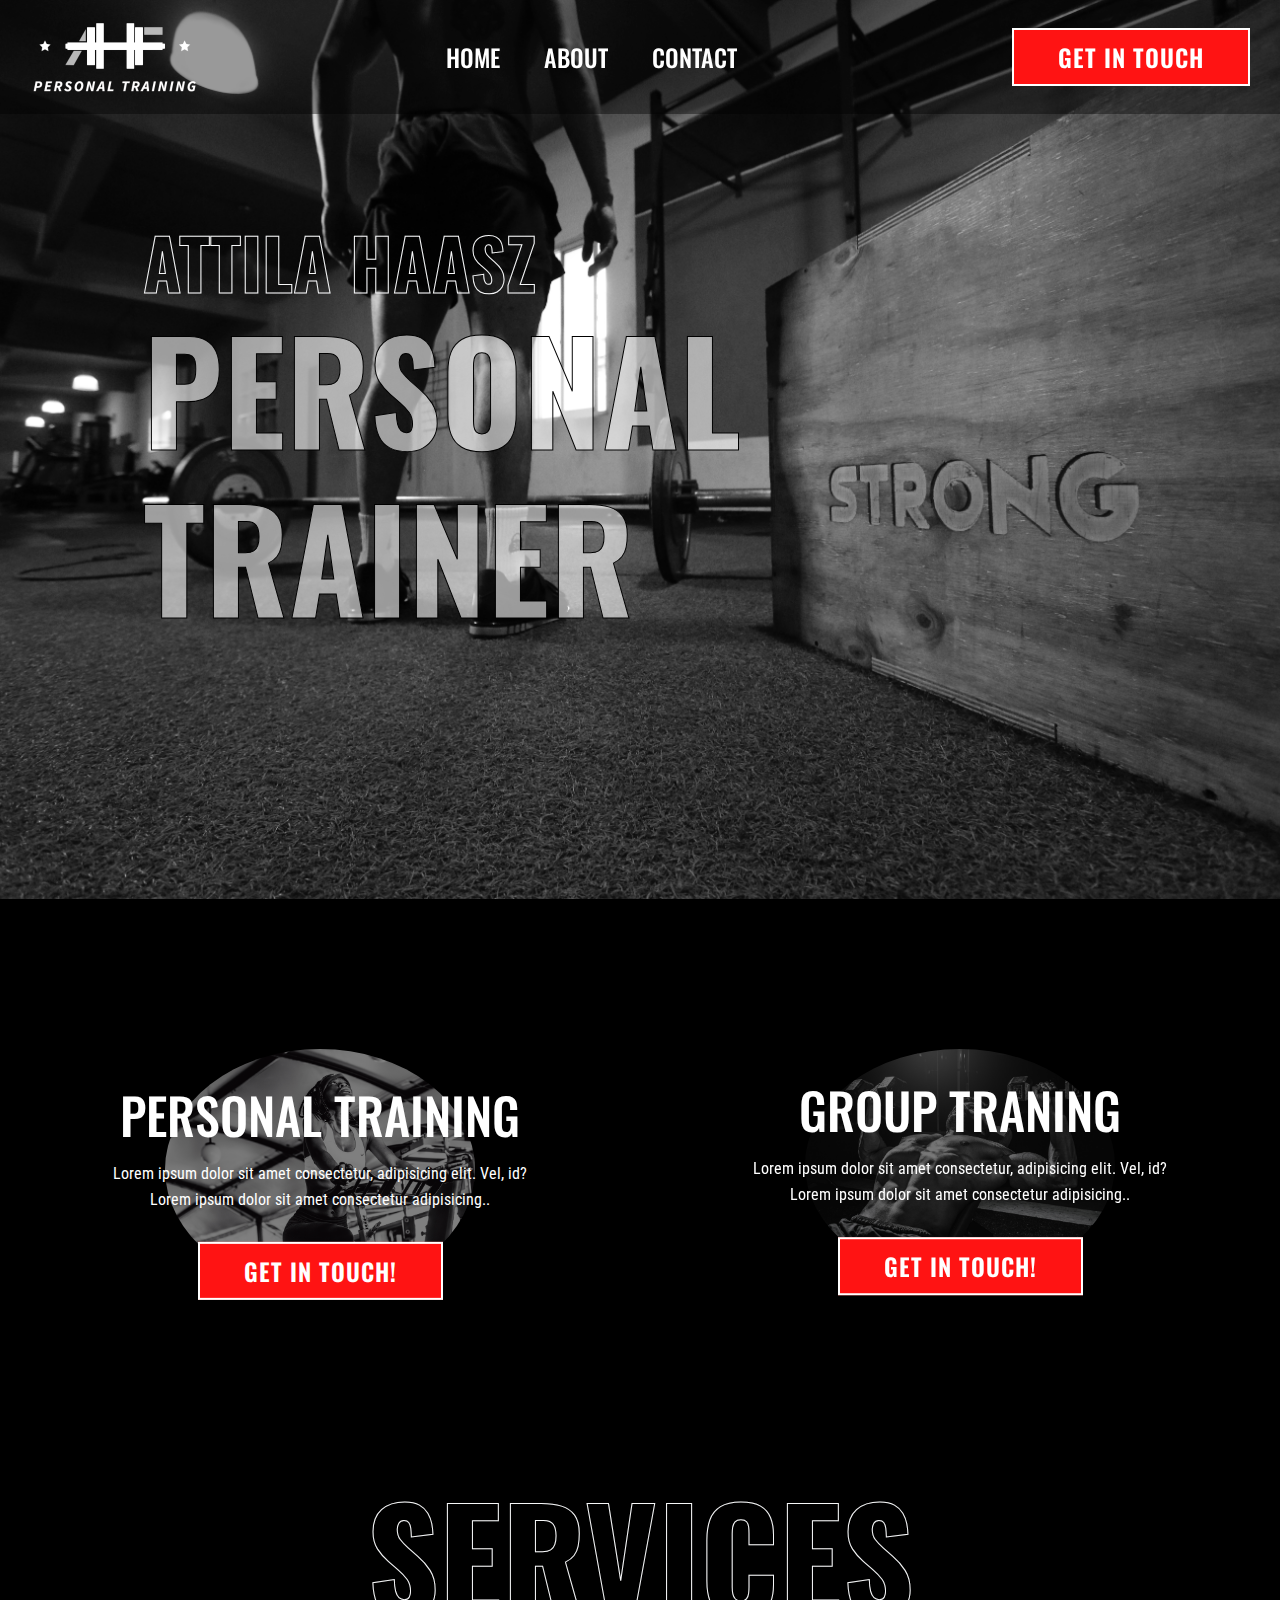
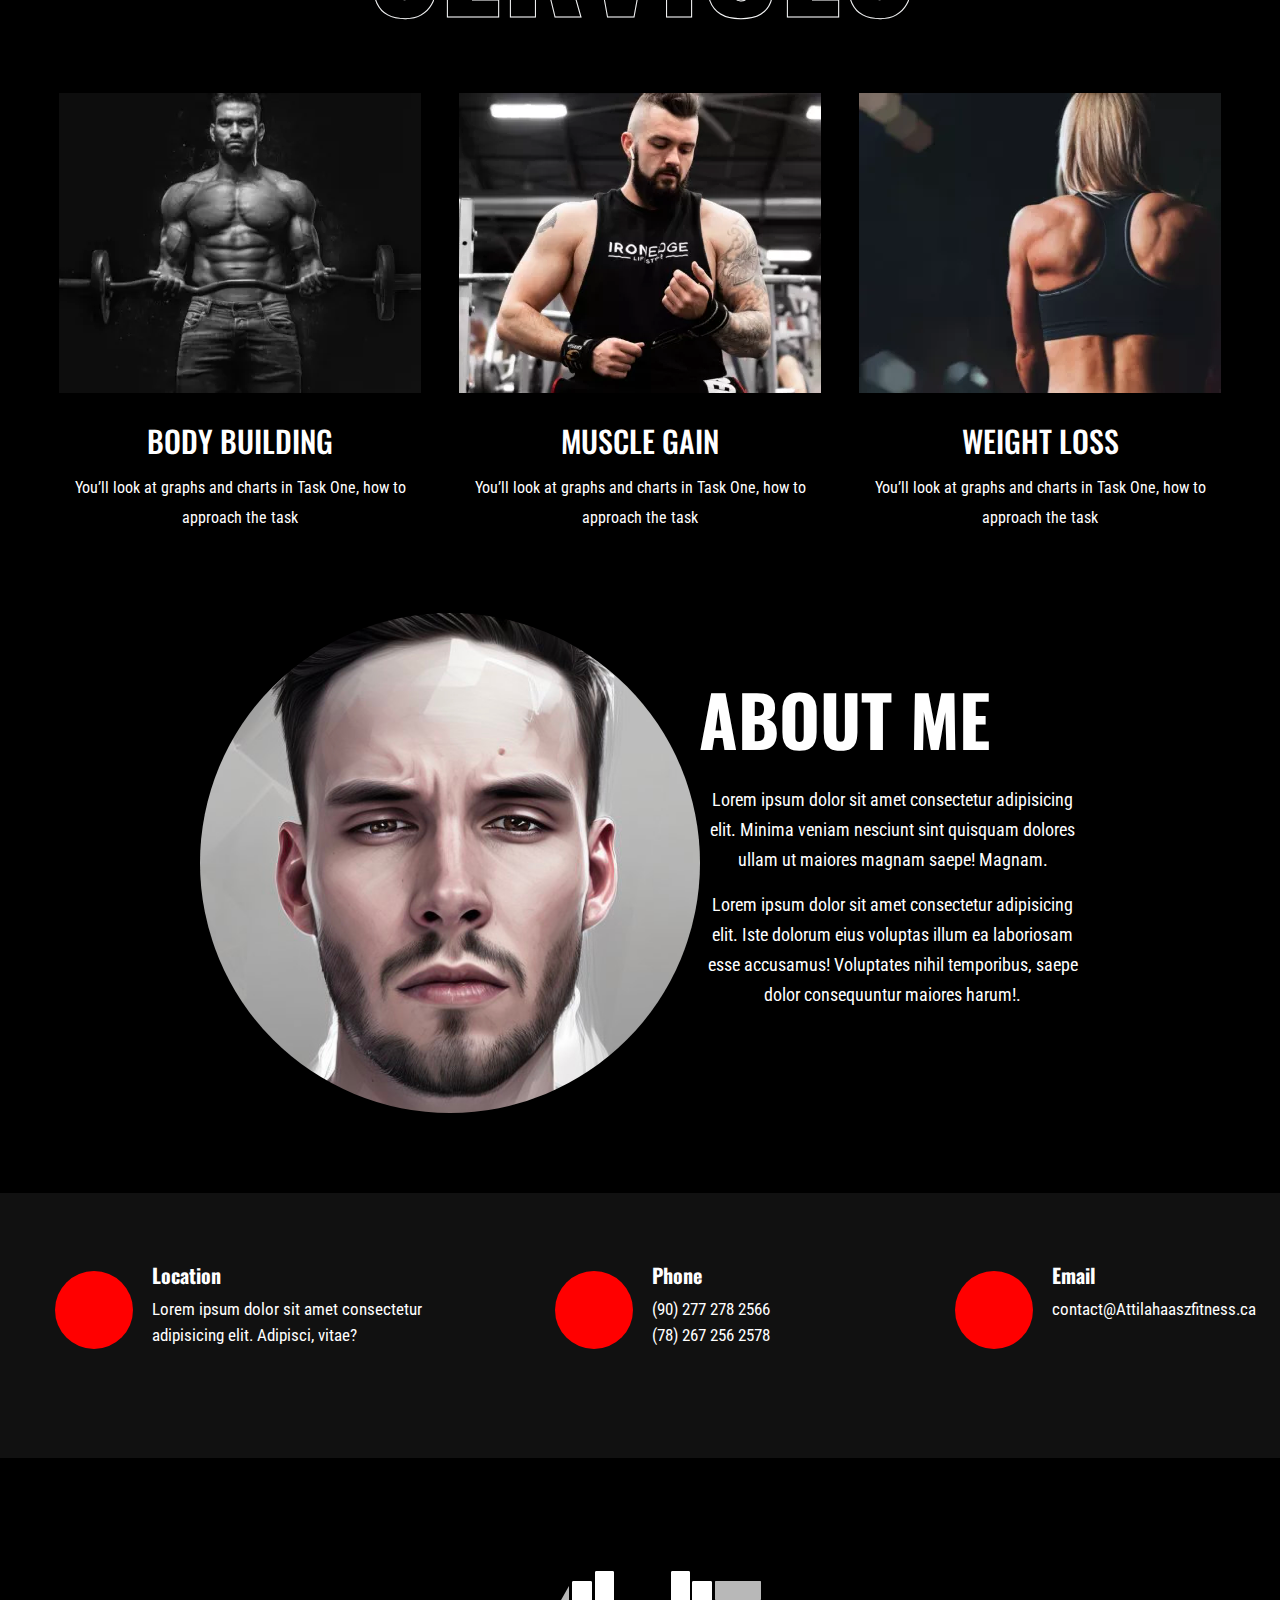
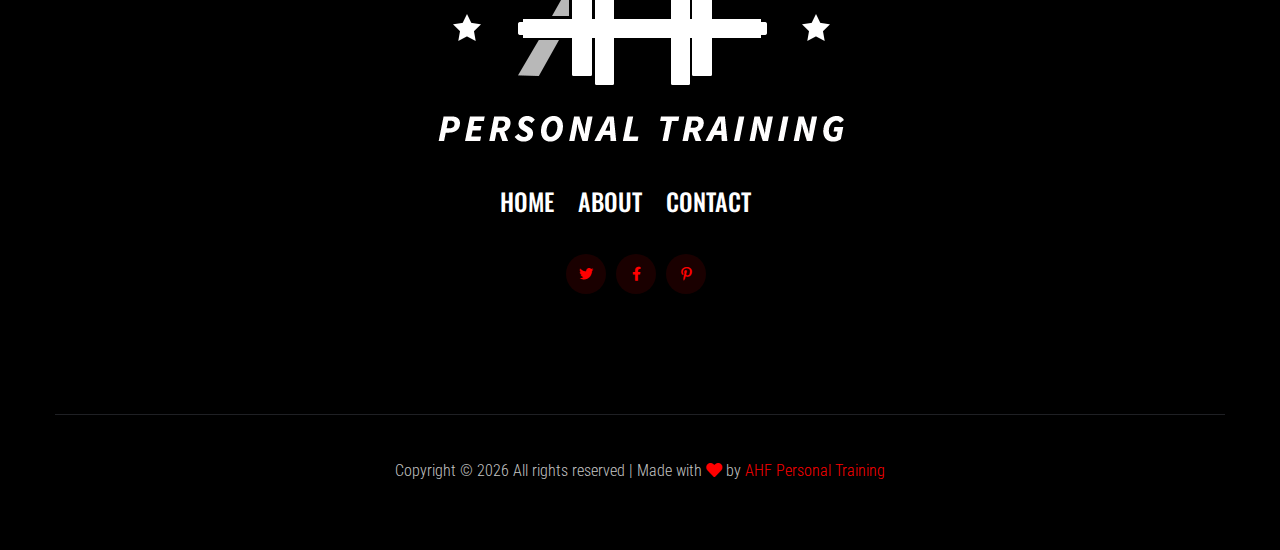
<file: index.html>
<!DOCTYPE html>
<html
  class="js sizes customelements history pointerevents postmessage webgl websockets cssanimations csscolumns csscolumns-width csscolumns-span csscolumns-fill csscolumns-gap csscolumns-rule csscolumns-rulecolor csscolumns-rulestyle csscolumns-rulewidth csscolumns-breakbefore csscolumns-breakafter csscolumns-breakinside flexbox picture srcset webworkers"
  lang="zxx"
>
  <head>
    <meta http-equiv="Content-Type" content="text/html; charset=UTF-8" />

    <meta http-equiv="x-ua-compatible" content="ie=edge" />
    <title>AHF Personal Training</title>
    <meta name="description" content="" />
    <meta name="viewport" content="width=device-width, initial-scale=1" />
    <link rel="apple-touch-icon" sizes="180x180" href="/apple-touch-icon.png" />
    <link rel="icon" type="image/png" sizes="32x32" href="/favicon-32x32.png" />
    <link rel="icon" type="image/png" sizes="16x16" href="/favicon-16x16.png" />
    <link rel="manifest" href="/site.webmanifest" />
    <link rel="mask-icon" href="/safari-pinned-tab.svg" color="#5bbad5" />
    <meta name="msapplication-TileColor" content="#da532c" />
    <meta name="theme-color" content="#ffffff" />

    <link rel="stylesheet" href="./assets/css/bootstrap.min.css" />
    <link rel="stylesheet" href="./assets/css/owl.carousel.min.css" />
    <!-- <link rel="stylesheet" href="./assets/css/slicknav2.css" /> -->
    <link rel="stylesheet" href="./assets/css/flaticon.css" />
    <link rel="stylesheet" href="./assets/css/gijgo.css" />
    <link rel="stylesheet" href="./assets/css/animate.min.css" />
    <link rel="stylesheet" href="./assets/css/animated-headline.css" />
    <link rel="stylesheet" href="./assets/css/magnific-popup.css" />
    <link rel="stylesheet" href="./assets/css/fontawesome-all.min.css" />
    <link rel="stylesheet" href="./assets/css/themify-icons.css" />
    <link rel="stylesheet" href="./assets/css/slick.css" />
    <link rel="stylesheet" href="./assets/css/nice-select.css" />
    <link rel="stylesheet" href="./assets/css/style.css" />
    <!-- <script type="text/javascript" async="" src="./assets/css/analytics.js"
        nonce="0c81c5de-d419-4f38-97a7-7409aaffac43"></script>
    <script defer="" referrerpolicy="origin" src="./assets/css/s.js"></script>
    <script
        nonce="0c81c5de-d419-4f38-97a7-7409aaffac43">(function (w, d) { !function (f, g, h, i) { f[h] = f[h] || {}; f[h].executed = []; f.zaraz = { deferred: [], listeners: [] }; f.zaraz.q = []; f.zaraz._f = function (j) { return function () { var k = Array.prototype.slice.call(arguments); f.zaraz.q.push({ m: j, a: k }) } }; for (const l of ["track", "set", "debug"]) f.zaraz[l] = f.zaraz._f(l); f.zaraz.init = () => { var m = g.getElementsByTagName(i)[0], n = g.createElement(i), o = g.getElementsByTagName("title")[0]; o && (f[h].t = g.getElementsByTagName("title")[0].text); f[h].x = Math.random(); f[h].w = f.screen.width; f[h].h = f.screen.height; f[h].j = f.innerHeight; f[h].e = f.innerWidth; f[h].l = f.location.href; f[h].r = g.referrer; f[h].k = f.screen.colorDepth; f[h].n = g.characterSet; f[h].o = (new Date).getTimezoneOffset(); if (f.dataLayer) for (const s of Object.entries(Object.entries(dataLayer).reduce(((t, u) => ({ ...t[1], ...u[1] }))))) zaraz.set(s[0], s[1], { scope: "page" }); f[h].q = []; for (; f.zaraz.q.length;) { const v = f.zaraz.q.shift(); f[h].q.push(v) } n.defer = !0; for (const w of [localStorage, sessionStorage]) Object.keys(w || {}).filter((y => y.startsWith("_zaraz_"))).forEach((x => { try { f[h]["z_" + x.slice(7)] = JSON.parse(w.getItem(x)) } catch { f[h]["z_" + x.slice(7)] = w.getItem(x) } })); n.referrerPolicy = "origin"; n.src = "/cdn-cgi/zaraz/s.js?z=" + btoa(encodeURIComponent(JSON.stringify(f[h]))); m.parentNode.insertBefore(n, m) };["complete", "interactive"].includes(g.readyState) ? zaraz.init() : f.addEventListener("DOMContentLoaded", zaraz.init) }(w, d, "zarazData", "script"); })(window, document);</script> -->
    <style data-react-helmet="true">
      @font-face {
        font-family: "Open Sans";
        src: local("Open Sans Italic"), local("OpenSans-Italic"),
          url("chrome-extension://jcggkkmhpnjfdkbdopniflkghfkgoalo/fonts/OpenSans-Italic.woff2")
            format("woff2"),
          url("chrome-extension://jcggkkmhpnjfdkbdopniflkghfkgoalo/fonts/OpenSans-Italic.woff")
            format("woff");
        font-weight: 400;
        font-style: italic;
        font-display: swap;
      }

      @font-face {
        font-family: "Open Sans";
        src: local("Open Sans Regular"), local("OpenSans-Regular"),
          url("chrome-extension://jcggkkmhpnjfdkbdopniflkghfkgoalo/fonts/OpenSans-Regular.woff2")
            format("woff2"),
          url("chrome-extension://jcggkkmhpnjfdkbdopniflkghfkgoalo/fonts/OpenSans-Regular.woff")
            format("woff");
        font-weight: 400;
        font-style: normal;
        font-display: swap;
      }

      @font-face {
        font-family: "Open Sans";
        src: local("Open Sans SemiBold Italic"),
          local("OpenSans-SemiBoldItalic"),
          url("chrome-extension://jcggkkmhpnjfdkbdopniflkghfkgoalo/fonts/OpenSans-SemiBoldItalic.woff2")
            format("woff2"),
          url("chrome-extension://jcggkkmhpnjfdkbdopniflkghfkgoalo/fonts/OpenSans-SemiBoldItalic.woff")
            format("woff");
        font-weight: 600;
        font-style: italic;
        font-display: swap;
      }

      @font-face {
        font-family: "Open Sans";
        src: local("Open Sans SemiBold"), local("OpenSans-SemiBold"),
          url("chrome-extension://jcggkkmhpnjfdkbdopniflkghfkgoalo/fonts/OpenSans-SemiBold.woff2")
            format("woff2"),
          url("chrome-extension://jcggkkmhpnjfdkbdopniflkghfkgoalo/fonts/OpenSans-SemiBold.woff")
            format("woff");
        font-weight: 600;
        font-style: normal;
        font-display: swap;
      }
    </style>
  </head>

  <body class="black-bg" style="overflow: visible">
    <header>
      <div class="header-area header-transparent">
        <div class="main-header header-sticky">
          <div class="container-fluid">
            <div
              class="menu-wrapper d-flex align-items-center justify-content-between"
            >
              <div class="logo">
                <a href="./index.html"
                  ><img
                    src="./assets/images/AHF-Logos/AHF logo 1 white-3.png"
                    alt=""
                /></a>
              </div>

              <div class="mobile-menu-toggle d-lg-none">
                <div class="menu-toggle">
                  <span>Menu</span>
                </div>
                <!-- <span class="menu-toggle"></span> -->
              </div>

              <div class="main-menu f-right d-none d-lg-block">
                <nav>
                  <ul id="navigation">
                    <li><a href="./index.html">Home</a></li>
                    <li><a href="./about.html">About</a></li>
                    <li><a href="./contact.html">Contact</a></li>
                  </ul>
                </nav>
              </div>

              <div class="header-btns d-none d-lg-block f-right">
                <a href="./contact.html" class="btn">Get in touch</a>
              </div>
            </div>
          </div>
        </div>

        <div class="mobile-menu-dropdown d-lg-none">
          <nav>
            <ul id="mobile-navigation">
              <li><a href="./index.html">Home</a></li>
              <li><a href="./about.html">About</a></li>
              <li><a href="./contact.html">Contact</a></li>
            </ul>
          </nav>
        </div>
      </div>
    </header>
    <main>
      <div class="slider-area position-relative">
        <div class="slider-active slick-initialized slick-slider">
          <div class="slick-list draggable">
            <div class="slick-track" style="opacity: 1; width: 1456px">
              <div
                class="single-slider slider-height d-flex align-items-center slick-slide slick-current slick-active"
                data-slick-index="0"
                aria-hidden="false"
                tabindex="0"
                style="
                  width: 1456px;
                  position: relative;
                  left: 0px;
                  top: 0px;
                  z-index: 999;
                  opacity: 1;
                "
              >
                <div class="container">
                  <div class="row">
                    <div class="col-xl-9 col-lg-9 col-md-10">
                      <div class="hero__caption">
                        <span
                          data-animation="fadeInLeft"
                          data-delay="0.1s"
                          class=""
                          style="animation-delay: 0.1s"
                          >Attila Haasz</span
                        >
                        <h1
                          data-animation="fadeInLeft"
                          data-delay="0.4s"
                          class=""
                          style="animation-delay: 0.4s"
                        >
                          Personal Trainer
                        </h1>
                      </div>
                    </div>
                  </div>
                </div>
              </div>
            </div>
          </div>
        </div>
      </div>

      <section class="traning-categories black-bg">
        <div class="container-fluid">
          <div class="row">
            <div class="col-xl-6 col-lg-6">
              <div
                class="single-topic text-center mb-30 fadeInUp"
                data-wow-duration="4s"
                data-wow-delay=".5s"
                style="
                  visibility: visible;
                  animation-duration: 2s;
                  animation-delay: 0.2s;
                  animation-name: fadeInUp;
                "
              >
                <div class="topic-img">
                  <img src="./assets/images/AHF-services/cat3.jpg" alt="" />
                  <div class="topic-content-box">
                    <div class="topic-content">
                      <h3>Personal training</h3>
                      <p>
                        Lorem ipsum dolor sit amet consectetur, adipisicing
                        elit. Vel, id? <br />
                        Lorem ipsum dolor sit amet consectetur adipisicing..
                      </p>
                      <a href="./contact.html" class="btn">Get in touch!</a>
                    </div>
                  </div>
                </div>
              </div>
            </div>
            <div class="col-xl-6 col-lg-6">
              <div
                class="single-topic text-center mb-30 fadeInUp"
                data-wow-duration="1s"
                data-wow-delay=".2s"
                style="
                  visibility: visible;
                  animation-duration: 2s;
                  animation-delay: 0.4s;
                  animation-name: fadeInUp;
                "
              >
                <div class="topic-img">
                  <img src="./assets/images/AHF-services/cat8.jpg" alt="" />
                  <div class="topic-content-box">
                    <div class="topic-content">
                      <h3>Group traning</h3>
                      <p>
                        Lorem ipsum dolor sit amet consectetur, adipisicing
                        elit. Vel, id? <br />
                        Lorem ipsum dolor sit amet consectetur adipisicing..
                      </p>
                      <a href="./contact.html" class="btn">Get in touch!</a>
                    </div>
                  </div>
                </div>
              </div>
            </div>
          </div>
        </div>
      </section>

      <section class="team-area fix">
        <div class="container">
          <div class="row">
            <div class="col-xl-12">
              <div
                class="section-tittle text-center mb-55 wow fadeInUp"
                data-wow-duration="1s"
                data-wow-delay=".2s"
                style="
                  visibility: visible;
                  animation-duration: 1s;
                  animation-delay: 0.2s;
                  animation-name: fadeInUp;
                "
              >
                <h2>Services</h2>
              </div>
            </div>
          </div>
          <div class="row">
            <div class="col-lg-4 col-md-6">
              <div
                class="single-cat text-center mb-30 wow fadeInUp"
                data-wow-duration="1s"
                data-wow-delay=".2s"
                style="
                  visibility: visible;
                  animation-duration: 1s;
                  animation-delay: 0.3s;
                  animation-name: fadeInUp;
                "
              >
                <div class="cat-icon">
                  <img src="./assets/images/AHF-services/team1.png" alt="" />
                </div>
                <div class="cat-cap">
                  <h5>
                    <a href="#">Body Building</a>
                  </h5>
                  <p>
                    You’ll look at graphs and charts in Task One, how to
                    approach the task
                  </p>
                </div>
              </div>
            </div>
            <div class="col-lg-4 col-md-6">
              <div
                class="single-cat text-center mb-30 wow fadeInUp"
                data-wow-duration="1s"
                data-wow-delay=".4s"
                style="
                  visibility: visible;
                  animation-duration: 1s;
                  animation-delay: 0.5s;
                  animation-name: fadeInUp;
                "
              >
                <div class="cat-icon">
                  <img src="./assets/images/AHF-services/team2.png" alt="" />
                </div>
                <div class="cat-cap">
                  <h5><a href="#">Muscle Gain</a></h5>
                  <p>
                    You’ll look at graphs and charts in Task One, how to
                    approach the task
                  </p>
                </div>
              </div>
            </div>
            <div class="col-lg-4 col-md-6">
              <div
                class="single-cat text-center mb-30 wow fadeInUp"
                data-wow-duration="1s"
                data-wow-delay=".6s"
                style="
                  visibility: visible;
                  animation-duration: 1s;
                  animation-delay: 0.7s;
                  animation-name: fadeInUp;
                "
              >
                <div class="cat-icon">
                  <img src="./assets/images/AHF-services/team3.png" alt="" />
                </div>
                <div class="cat-cap">
                  <h5><a href="#">Weight Loss</a></h5>
                  <p>
                    You’ll look at graphs and charts in Task One, how to
                    approach the task
                  </p>
                </div>
              </div>
            </div>
          </div>
        </div>
      </section>

      <section class="about-area2 fix pb-padding pt-50 pb-80">
        <div class="support-wrapper align-items-center">
          <div class="right-content2">
            <div
              class="right-img wow fadeInLeft"
              data-wow-duration="1s"
              data-wow-delay=".1s"
              style="
                visibility: visible;
                animation-duration: 1s;
                animation-delay: 0.1s;
                animation-name: fadeInLeft;
              "
            >
              <img src="./assets/images/AHF-profile/attila 2.jpeg" alt="" />
            </div>
          </div>
          <div class="left-content2">
            <div
              class="section-tittle2 mb-20 wow fadeInRight"
              data-wow-duration="1s"
              data-wow-delay=".3s"
              style="
                visibility: visible;
                animation-duration: 1s;
                animation-delay: 0.3s;
                animation-name: fadeInRight;
              "
            >
              <div class="front-text">
                <h2 class="">About Me</h2>
                <p>
                  Lorem ipsum dolor sit amet consectetur adipisicing elit.
                  Minima veniam nesciunt sint quisquam dolores ullam ut maiores
                  magnam saepe! Magnam.
                </p>
                <p class="mb-40">
                  Lorem ipsum dolor sit amet consectetur adipisicing elit. Iste
                  dolorum eius voluptas illum ea laboriosam esse accusamus!
                  Voluptates nihil temporibus, saepe dolor consequuntur maiores
                  harum!.
                </p>
              </div>
            </div>
          </div>
        </div>
      </section>

      <section class="services-area">
        <div class="container">
          <div class="row justify-content-between">
            <div class="col-xl-4 col-lg-4 col-md-6 col-sm-8">
              <div
                class="single-services mb-40 wow fadeInUp"
                data-wow-duration="1s"
                data-wow-delay=".1s"
                style="
                  visibility: visible;
                  animation-duration: 1s;
                  animation-delay: 0.1s;
                  animation-name: none;
                "
              >
                <div id="back-top" style="display: none">
                  <a title="Go to Top" href="./index.html#">
                    <i class="fas fa-level-up-alt"></i
                  ></a>
                </div>
                <div class="features-icon">
                  <img src="./assets/images/AHF-svg/icon2.svg" alt="" />
                  <!-- <i class="fas fa-5x fa-location-arrow"></i> -->
                </div>
                <div class="features-caption">
                  <h3>Location</h3>
                  <p>
                    Lorem ipsum dolor sit amet consectetur adipisicing elit.
                    Adipisci, vitae?
                  </p>
                </div>
              </div>
            </div>
            <div class="col-xl-3 col-lg-4 col-md-6 col-sm-8">
              <div
                class="single-services mb-40 wow fadeInUp"
                data-wow-duration="1s"
                data-wow-delay=".2s"
                style="
                  visibility: visible;
                  animation-duration: 1s;
                  animation-delay: 0.2s;
                  animation-name: none;
                "
              >
                <div class="features-icon">
                  <img src="./assets/images/AHF-svg/icon2.svg" alt="" />
                </div>
                <div class="features-caption">
                  <h3>Phone</h3>
                  <p>(90) 277 278 2566</p>
                  <p>(78) 267 256 2578</p>
                </div>
              </div>
            </div>
            <div class="col-xl-3 col-lg-4 col-md-6 col-sm-8">
              <div
                class="single-services mb-40 wow fadeInUp"
                data-wow-duration="2s"
                data-wow-delay=".4s"
                style="
                  visibility: visible;
                  animation-duration: 2s;
                  animation-delay: 0.4s;
                  animation-name: none;
                "
              >
                <div class="features-icon">
                  <img src="./assets/images/AHF-svg/icon3.svg" alt="" />
                </div>
                <div class="features-caption">
                  <h3>Email</h3>
                  <p>contact@Attilahaaszfitness.ca</p>
                </div>
              </div>
            </div>
          </div>
        </div>
      </section>
    </main>

    <footer>
      <div class="footer-area black-bg">
        <div class="container">
          <div class="footer-top footer-padding">
            <div class="row">
              <div class="col-xl-12">
                <div class="single-footer-caption mb-50 text-center">
                  <div
                    class="footer-logo wow fadeInUp"
                    data-wow-duration="1s"
                    data-wow-delay=".2s"
                    style="
                      visibility: visible;
                      animation-duration: 1s;
                      animation-delay: 0.2s;
                      animation-name: fadeInUp;
                    "
                  >
                    <a href="./index.html"
                      ><img
                        src="./assets/images/AHF-Logos/AHF logo 1 white.png"
                        alt=""
                    /></a>
                  </div>

                  <div
                    class="header-area main-header2 wow fadeInUp"
                    data-wow-duration="2s"
                    data-wow-delay=".4s"
                    style="
                      visibility: visible;
                      animation-duration: 2s;
                      animation-delay: 0.4s;
                      animation-name: fadeInUp;
                    "
                  >
                    <div class="main-header main-header2">
                      <div class="menu-wrapper menu-wrapper2">
                        <div class="main-menu main-menu2 text-center">
                          <nav>
                            <ul>
                              <li><a href="./index.html">Home</a></li>
                              <li><a href="./about.html">About</a></li>
                              <li><a href="./contact.html">Contact</a></li>
                            </ul>
                          </nav>
                        </div>
                      </div>
                    </div>
                  </div>

                  <div
                    class="footer-social mt-30 wow fadeInUp"
                    data-wow-duration="3s"
                    data-wow-delay=".8s"
                    style="
                      visibility: visible;
                      animation-duration: 3s;
                      animation-delay: 0.8s;
                      animation-name: fadeInUp;
                    "
                  >
                    <a href="#"><i class="fab fa-twitter"></i></a>
                    <a href="#"><i class="fab fa-facebook-f"></i></a>
                    <a href="#"><i class="fab fa-pinterest-p"></i></a>
                  </div>
                </div>
              </div>
            </div>
          </div>

          <div class="footer-bottom">
            <div class="row d-flex align-items-center">
              <div class="col-lg-12">
                <div class="footer-copy-right text-center">
                  <p>
                    Copyright ©
                    <script>
                      document.write(new Date().getFullYear());
                    </script>
                    All rights reserved | Made with
                    <i class="fa fa-heart" aria-hidden="true"></i> by
                    <a target="_blank">AHF Personal Training</a>
                  </p>
                </div>
              </div>
            </div>
          </div>
        </div>
      </div>
    </footer>

    <div id="back-top" style="display: none">
      <a title="Go to Top" href="./index.html#">
        <i class="fas fa-level-up-alt"></i
      ></a>
    </div>

    <script src="./assets/js/modernizr-3.5.0.min.js"></script>
    <script src="./assets/js/jquery-1.12.4.min.js"></script>
    <script src="./assets/js/popper.min.js"></script>
    <script src="./assets/js/bootstrap.min.js"></script>
    <!-- <script src="./assets/js/jquery.slicknav.min.js"></script> -->
    <script src="./assets/js/owl.carousel.min.js"></script>
    <!-- <script src="./assets/js/slick.min.js"></script> -->
    <script src="./assets/js/wow.min.js"></script>
    <script src="./assets/js/animated.headline.js"></script>
    <script src="./assets/js/jquery.magnific-popup.js"></script>
    <script src="./assets/js/gijgo.min.js"></script>
    <script src="./assets/js/jquery.nice-select.min.js"></script>
    <script src="./assets/js/jquery.sticky.js"></script>
    <script src="./assets/js/jquery.counterup.min.js"></script>
    <script src="./assets/js/waypoints.min.js"></script>
    <script src="./assets/js/jquery.countdown.min.js"></script>
    <script src="./assets/js/hover-direction-snake.min.js"></script>
    <script src="./assets/js/contact.js"></script>
    <script src="./assets/js/jquery.form.js"></script>
    <script src="./assets/js/jquery.validate.min.js"></script>
    <script src="./assets/js/mail-script.js"></script>
    <script src="./assets/js/jquery.ajaxchimp.min.js"></script>
    <script src="./assets/js/plugins.js"></script>
    <script src="./assets/js/main.js"></script>
    <script async="" src="./assets/js/js"></script>

    <!-- <script>
        window.dataLayer = window.dataLayer || [];
        function gtag() { dataLayer.push(arguments); }
        gtag('js', new Date());

        gtag('config', 'UA-23581568-13');
    </script>
    <script defer="" src="./assets/css/vaafb692b2aea4879b33c060e79fe94621666317369993"
        integrity="sha512-0ahDYl866UMhKuYcW078ScMalXqtFJggm7TmlUtp0UlD4eQk0Ixfnm5ykXKvGJNFjLMoortdseTfsRT8oCfgGA=="
        data-cf-beacon="{&quot;rayId&quot;:&quot;78e4c2e0f8bf0127&quot;,&quot;token&quot;:&quot;cd0b4b3a733644fc843ef0b185f98241&quot;,&quot;version&quot;:&quot;2022.11.3&quot;,&quot;si&quot;:100}"
        crossorigin="anonymous"></script> -->
  </body>
</html>
</file>
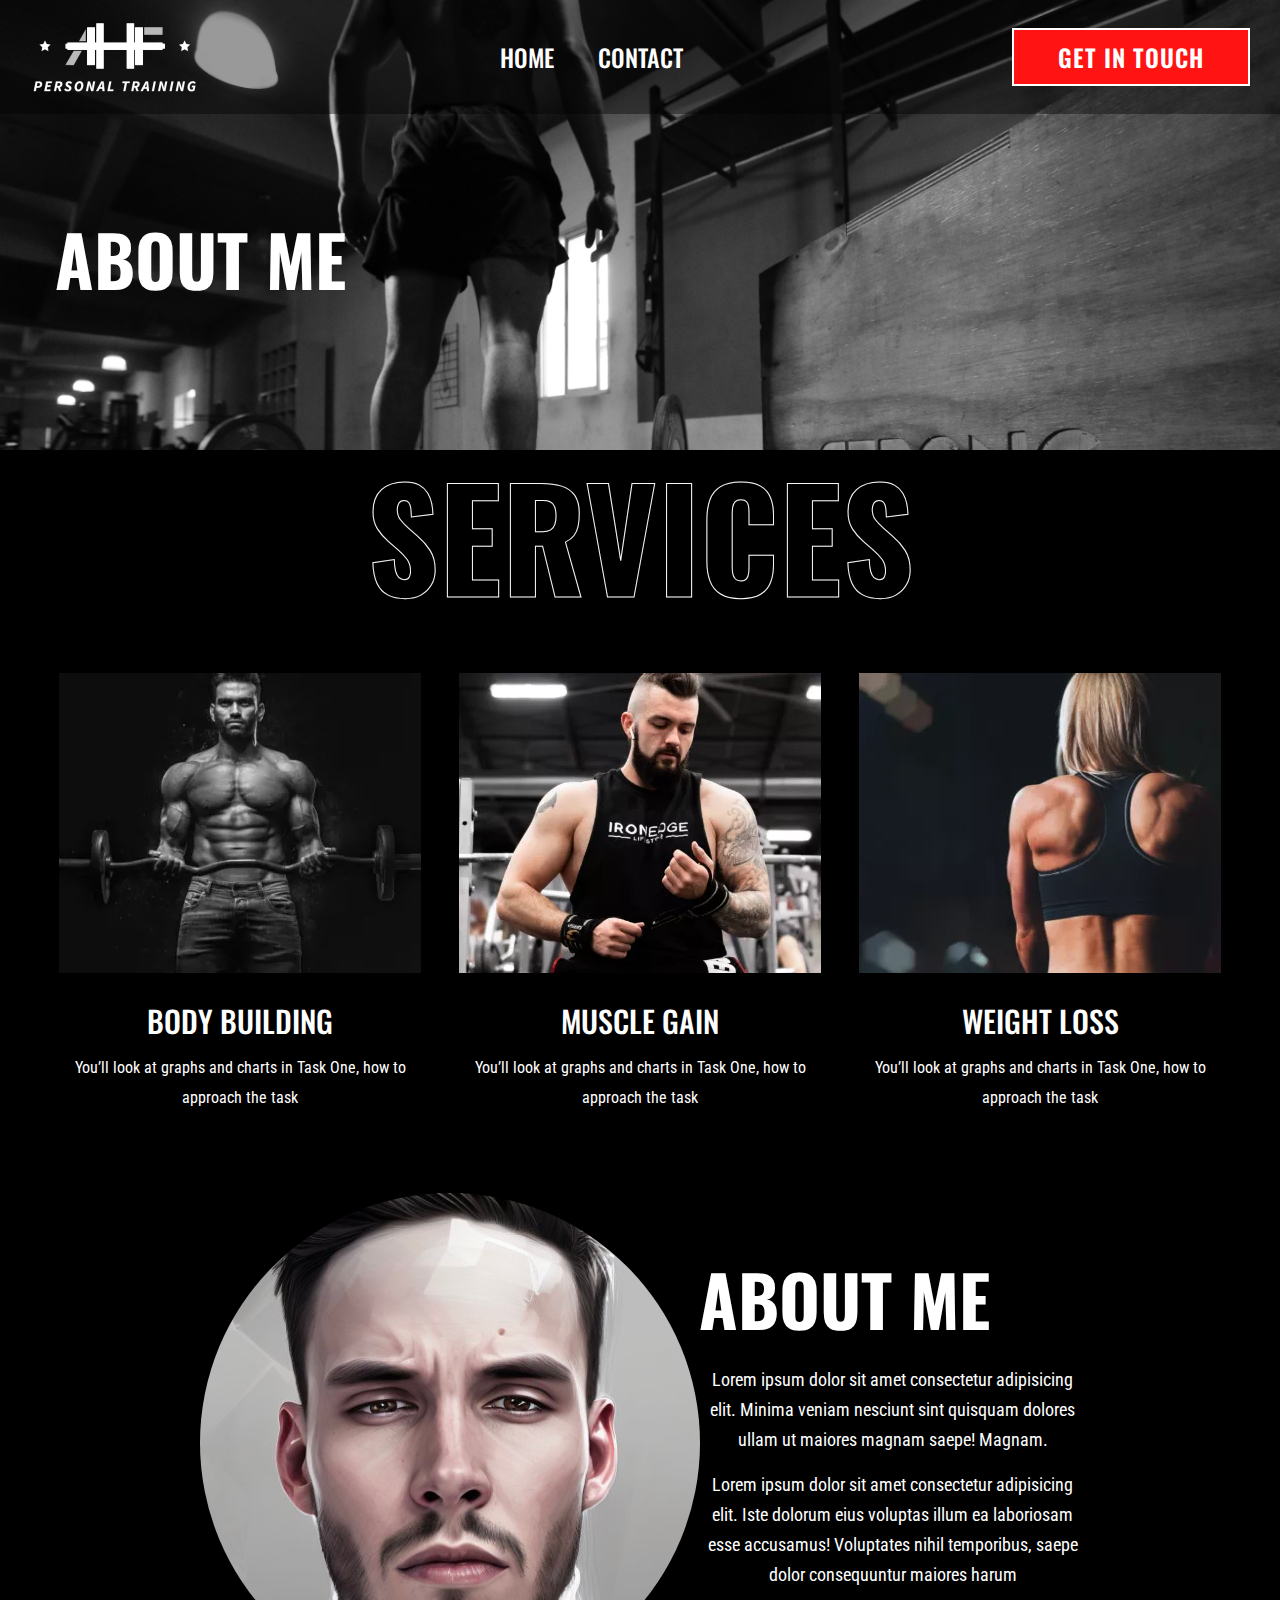
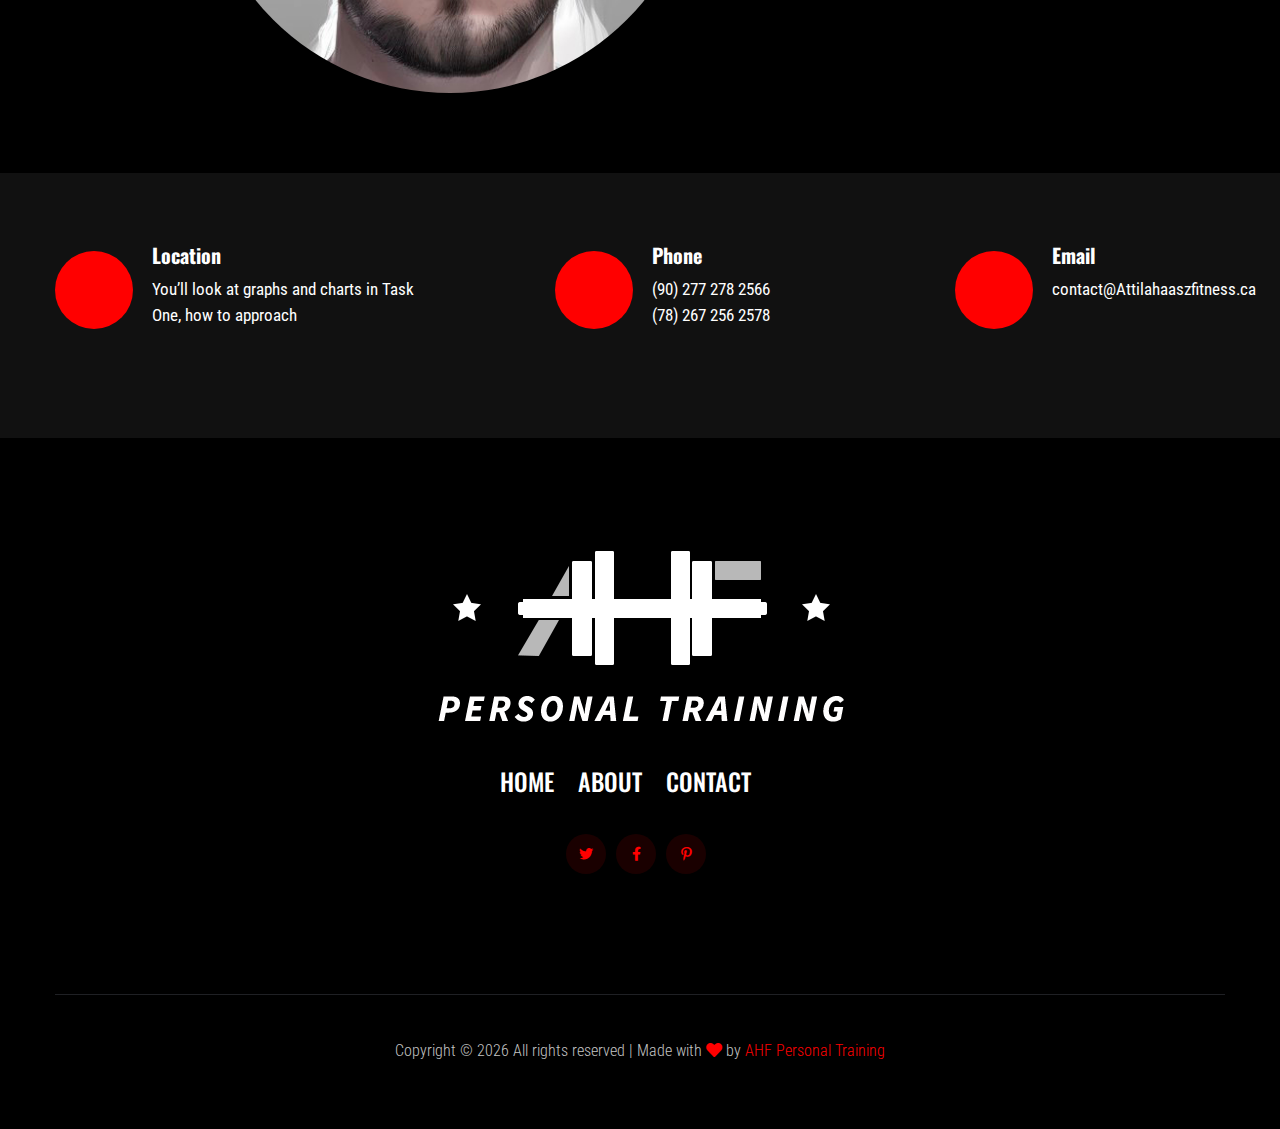
<file: about.html>
<!DOCTYPE html>
<html
  class="js sizes customelements history pointerevents postmessage webgl websockets cssanimations csscolumns csscolumns-width csscolumns-span csscolumns-fill csscolumns-gap csscolumns-rule csscolumns-rulecolor csscolumns-rulestyle csscolumns-rulewidth csscolumns-breakbefore csscolumns-breakafter csscolumns-breakinside flexbox picture srcset webworkers"
  lang="zxx"
>
  <head>
    <meta http-equiv="Content-Type" content="text/html; charset=UTF-8" />

    <meta http-equiv="x-ua-compatible" content="ie=edge" />
    <title>AHF Personal Training</title>
    <meta name="description" content="" />
    <meta name="viewport" content="width=device-width, initial-scale=1" />
    <link rel="apple-touch-icon" sizes="180x180" href="/apple-touch-icon.png" />
    <link rel="icon" type="image/png" sizes="32x32" href="/favicon-32x32.png" />
    <link rel="icon" type="image/png" sizes="16x16" href="/favicon-16x16.png" />
    <link rel="manifest" href="/site.webmanifest" />
    <link rel="mask-icon" href="/safari-pinned-tab.svg" color="#5bbad5" />
    <meta name="msapplication-TileColor" content="#da532c" />
    <meta name="theme-color" content="#ffffff" />

    <link rel="stylesheet" href="./assets/css/bootstrap.min.css" />
    <link rel="stylesheet" href="./assets/css/owl.carousel.min.css" />
    <!-- <link rel="stylesheet" href="./assets/css/slicknav.css" /> -->
    <link rel="stylesheet" href="./assets/css/flaticon.css" />
    <link rel="stylesheet" href="./assets/css/gijgo.css" />
    <link rel="stylesheet" href="./assets/css/animate.min.css" />
    <link rel="stylesheet" href="./assets/css/animated-headline.css" />
    <link rel="stylesheet" href="./assets/css/magnific-popup.css" />
    <link rel="stylesheet" href="./assets/css/fontawesome-all.min.css" />
    <link rel="stylesheet" href="./assets/css/themify-icons.css" />
    <link rel="stylesheet" href="./assets/css/slick.css" />
    <link rel="stylesheet" href="./assets/css/nice-select.css" />
    <link rel="stylesheet" href="./assets/css/style.css" />
    <!-- <script type="text/javascript" async="" src="./assets/css/analytics.js"
        nonce="0c81c5de-d419-4f38-97a7-7409aaffac43"></script>
    <script defer="" referrerpolicy="origin" src="./assets/css/s.js"></script>
    <script
        nonce="0c81c5de-d419-4f38-97a7-7409aaffac43">(function (w, d) { !function (f, g, h, i) { f[h] = f[h] || {}; f[h].executed = []; f.zaraz = { deferred: [], listeners: [] }; f.zaraz.q = []; f.zaraz._f = function (j) { return function () { var k = Array.prototype.slice.call(arguments); f.zaraz.q.push({ m: j, a: k }) } }; for (const l of ["track", "set", "debug"]) f.zaraz[l] = f.zaraz._f(l); f.zaraz.init = () => { var m = g.getElementsByTagName(i)[0], n = g.createElement(i), o = g.getElementsByTagName("title")[0]; o && (f[h].t = g.getElementsByTagName("title")[0].text); f[h].x = Math.random(); f[h].w = f.screen.width; f[h].h = f.screen.height; f[h].j = f.innerHeight; f[h].e = f.innerWidth; f[h].l = f.location.href; f[h].r = g.referrer; f[h].k = f.screen.colorDepth; f[h].n = g.characterSet; f[h].o = (new Date).getTimezoneOffset(); if (f.dataLayer) for (const s of Object.entries(Object.entries(dataLayer).reduce(((t, u) => ({ ...t[1], ...u[1] }))))) zaraz.set(s[0], s[1], { scope: "page" }); f[h].q = []; for (; f.zaraz.q.length;) { const v = f.zaraz.q.shift(); f[h].q.push(v) } n.defer = !0; for (const w of [localStorage, sessionStorage]) Object.keys(w || {}).filter((y => y.startsWith("_zaraz_"))).forEach((x => { try { f[h]["z_" + x.slice(7)] = JSON.parse(w.getItem(x)) } catch { f[h]["z_" + x.slice(7)] = w.getItem(x) } })); n.referrerPolicy = "origin"; n.src = "/cdn-cgi/zaraz/s.js?z=" + btoa(encodeURIComponent(JSON.stringify(f[h]))); m.parentNode.insertBefore(n, m) };["complete", "interactive"].includes(g.readyState) ? zaraz.init() : f.addEventListener("DOMContentLoaded", zaraz.init) }(w, d, "zarazData", "script"); })(window, document);</script> -->
    <style data-react-helmet="true">
      @font-face {
        font-family: "Open Sans";
        src: local("Open Sans Italic"), local("OpenSans-Italic"),
          url("chrome-extension://jcggkkmhpnjfdkbdopniflkghfkgoalo/fonts/OpenSans-Italic.woff2")
            format("woff2"),
          url("chrome-extension://jcggkkmhpnjfdkbdopniflkghfkgoalo/fonts/OpenSans-Italic.woff")
            format("woff");
        font-weight: 400;
        font-style: italic;
        font-display: swap;
      }

      @font-face {
        font-family: "Open Sans";
        src: local("Open Sans Regular"), local("OpenSans-Regular"),
          url("chrome-extension://jcggkkmhpnjfdkbdopniflkghfkgoalo/fonts/OpenSans-Regular.woff2")
            format("woff2"),
          url("chrome-extension://jcggkkmhpnjfdkbdopniflkghfkgoalo/fonts/OpenSans-Regular.woff")
            format("woff");
        font-weight: 400;
        font-style: normal;
        font-display: swap;
      }

      @font-face {
        font-family: "Open Sans";
        src: local("Open Sans SemiBold Italic"),
          local("OpenSans-SemiBoldItalic"),
          url("chrome-extension://jcggkkmhpnjfdkbdopniflkghfkgoalo/fonts/OpenSans-SemiBoldItalic.woff2")
            format("woff2"),
          url("chrome-extension://jcggkkmhpnjfdkbdopniflkghfkgoalo/fonts/OpenSans-SemiBoldItalic.woff")
            format("woff");
        font-weight: 600;
        font-style: italic;
        font-display: swap;
      }

      @font-face {
        font-family: "Open Sans";
        src: local("Open Sans SemiBold"), local("OpenSans-SemiBold"),
          url("chrome-extension://jcggkkmhpnjfdkbdopniflkghfkgoalo/fonts/OpenSans-SemiBold.woff2")
            format("woff2"),
          url("chrome-extension://jcggkkmhpnjfdkbdopniflkghfkgoalo/fonts/OpenSans-SemiBold.woff")
            format("woff");
        font-weight: 600;
        font-style: normal;
        font-display: swap;
      }
    </style>
  </head>
  <body class="black-bg" style="overflow: visible">
    <header>
      <div class="header-area header-transparent">
        <div class="main-header header-sticky">
          <div class="container-fluid">
            <div
              class="menu-wrapper d-flex align-items-center justify-content-between"
            >
              <div class="logo">
                <a href="./index.html"
                  ><img
                    src="./assets/images/AHF-Logos/AHF logo 1 white-3.png"
                    alt=""
                /></a>
              </div>

              <div class="mobile-menu-toggle d-lg-none">
                <div class="menu-toggle">
                  <span>Menu</span>
                </div>
                <!-- <span class="menu-toggle"></span> -->
              </div>

              <div class="main-menu f-right d-none d-lg-block">
                <nav>
                  <ul id="navigation">
                    <li><a href="./index.html">Home</a></li>
                    <!-- <li><a href="./about.html">About</a></li> -->
                    <li><a href="./contact.html">Contact</a></li>
                  </ul>
                </nav>
              </div>

              <div class="header-btns d-none d-lg-block f-right">
                <a href="./contact.html" class="btn">Get in touch</a>
              </div>
            </div>
          </div>
        </div>

        <div class="mobile-menu-dropdown d-lg-none">
          <nav>
            <ul id="mobile-navigation">
              <li><a href="./index.html">Home</a></li>
              <!-- <li><a href="./about.html">About</a></li> -->
              <li><a href="./contact.html">Contact</a></li>
            </ul>
          </nav>
        </div>
      </div>
    </header>
    <main>
      <div class="slider-area2">
        <div class="slider-height2 d-flex align-items-center">
          <div class="container">
            <div class="row">
              <div class="col-xl-12">
                <div class="hero-cap hero-cap2 pt-70">
                  <h2>About Me</h2>
                </div>
              </div>
            </div>
          </div>
        </div>
      </div>

      <section class="team-area fix">
        <div class="container">
          <div class="row">
            <div class="col-xl-12">
              <div
                class="section-tittle text-center mb-55 wow fadeInUp"
                data-wow-duration="1s"
                data-wow-delay=".2s"
                style="
                  visibility: visible;
                  animation-duration: 1s;
                  animation-delay: 0.2s;
                  animation-name: fadeInUp;
                "
              >
                <h2>Services</h2>
              </div>
            </div>
          </div>
          <div class="row">
            <div class="col-lg-4 col-md-6">
              <div
                class="single-cat text-center mb-30 wow fadeInUp"
                data-wow-duration="1s"
                data-wow-delay=".2s"
                style="
                  visibility: visible;
                  animation-duration: 1s;
                  animation-delay: 0.3s;
                  animation-name: fadeInUp;
                "
              >
                <div class="cat-icon">
                  <img src="./assets/images/AHF-services/team1.png" alt="" />
                </div>
                <div class="cat-cap">
                  <h5>
                    <a href="#">Body Building</a>
                  </h5>
                  <p>
                    You’ll look at graphs and charts in Task One, how to
                    approach the task
                  </p>
                </div>
              </div>
            </div>
            <div class="col-lg-4 col-md-6">
              <div
                class="single-cat text-center mb-30 wow fadeInUp"
                data-wow-duration="1s"
                data-wow-delay=".4s"
                style="
                  visibility: visible;
                  animation-duration: 1s;
                  animation-delay: 0.5s;
                  animation-name: fadeInUp;
                "
              >
                <div class="cat-icon">
                  <img src="./assets/images/AHF-services/team2.png" alt="" />
                </div>
                <div class="cat-cap">
                  <h5><a href="#">Muscle Gain</a></h5>
                  <p>
                    You’ll look at graphs and charts in Task One, how to
                    approach the task
                  </p>
                </div>
              </div>
            </div>
            <div class="col-lg-4 col-md-6">
              <div
                class="single-cat text-center mb-30 wow fadeInUp"
                data-wow-duration="1s"
                data-wow-delay=".6s"
                style="
                  visibility: visible;
                  animation-duration: 1s;
                  animation-delay: 0.7s;
                  animation-name: fadeInUp;
                "
              >
                <div class="cat-icon">
                  <img src="./assets/images/AHF-services/team3.png" alt="" />
                </div>
                <div class="cat-cap">
                  <h5><a href="#">Weight Loss</a></h5>
                  <p>
                    You’ll look at graphs and charts in Task One, how to
                    approach the task
                  </p>
                </div>
              </div>
            </div>
          </div>
        </div>
      </section>

      <section class="about-area2 fix pb-padding pt-50 pb-80">
        <div class="support-wrapper align-items-center">
          <div
            class="right-content2 wow fadeInUp"
            data-wow-duration="1s"
            data-wow-delay=".2s"
            style="
              visibility: visible;
              animation-duration: 1s;
              animation-delay: 0.2s;
              animation-name: fadeInUp;
            "
          >
            <div class="right-img">
              <img src="./assets/images/AHF-profile/attila 2.jpeg" alt="" />
            </div>
          </div>
          <div class="left-content2">
            <div
              class="section-tittle2 mb-20 wow fadeInUp"
              data-wow-duration="1s"
              data-wow-delay=".3s"
              style="
                visibility: visible;
                animation-duration: 1s;
                animation-delay: 0.3s;
                animation-name: fadeInUp;
              "
            >
              <div class="front-text">
                <h2 class="">About Me</h2>
                <p>
                  Lorem ipsum dolor sit amet consectetur adipisicing elit.
                  Minima veniam nesciunt sint quisquam dolores ullam ut maiores
                  magnam saepe! Magnam.
                </p>
                <p class="mb-40">
                  Lorem ipsum dolor sit amet consectetur adipisicing elit. Iste
                  dolorum eius voluptas illum ea laboriosam esse accusamus!
                  Voluptates nihil temporibus, saepe dolor consequuntur maiores
                  harum
                </p>
              </div>
            </div>
          </div>
        </div>
      </section>

      <section class="services-area">
        <div class="container">
          <div class="row justify-content-between">
            <div class="col-xl-4 col-lg-4 col-md-6 col-sm-8">
              <div
                class="single-services mb-40 wow fadeInUp"
                data-wow-duration="1s"
                data-wow-delay=".1s"
                style="
                  visibility: visible;
                  animation-duration: 1s;
                  animation-delay: 0.1s;
                  animation-name: none;
                "
              >
                <div class="features-icon">
                  <img src="./assets/images/AHF-svg/icon2.svg" alt="" />
                </div>
                <div class="features-caption">
                  <h3>Location</h3>
                  <p>
                    You’ll look at graphs and charts in Task One, how to
                    approach
                  </p>
                </div>
              </div>
            </div>
            <div class="col-xl-3 col-lg-4 col-md-6 col-sm-8">
              <div
                class="single-services mb-40 wow fadeInUp"
                data-wow-duration="1s"
                data-wow-delay=".2s"
                style="
                  visibility: visible;
                  animation-duration: 1s;
                  animation-delay: 0.2s;
                  animation-name: none;
                "
              >
                <div class="features-icon">
                  <img src="./assets/images/AHF-svg/icon2.svg" alt="" />
                </div>
                <div class="features-caption">
                  <h3>Phone</h3>
                  <p>(90) 277 278 2566</p>
                  <p>(78) 267 256 2578</p>
                </div>
              </div>
            </div>
            <div class="col-xl-3 col-lg-4 col-md-6 col-sm-8">
              <div
                class="single-services mb-40 wow fadeInUp"
                data-wow-duration="2s"
                data-wow-delay=".4s"
                style="
                  visibility: visible;
                  animation-duration: 2s;
                  animation-delay: 0.4s;
                  animation-name: none;
                "
              >
                <div class="features-icon">
                  <img src="./assets/images/AHF-svg/icon3.svg" alt="" />
                </div>
                <div class="features-caption">
                  <h3>Email</h3>
                  <p>contact@Attilahaaszfitness.ca</p>
                </div>
              </div>
            </div>
          </div>
        </div>
      </section>
    </main>

    <footer>
      <div class="footer-area black-bg">
        <div class="container">
          <div class="footer-top footer-padding">
            <div class="row">
              <div class="col-xl-12">
                <div class="single-footer-caption mb-50 text-center">
                  <div
                    class="footer-logo wow fadeInUp"
                    data-wow-duration="1s"
                    data-wow-delay=".2s"
                    style="
                      visibility: visible;
                      animation-duration: 1s;
                      animation-delay: 0.2s;
                      animation-name: fadeInUp;
                    "
                  >
                    <a href="./index.html"
                      ><img
                        src="./assets/images/AHF-Logos/AHF logo 1 white.png"
                        alt=""
                    /></a>
                  </div>

                  <div
                    class="header-area main-header2 wow fadeInUp"
                    data-wow-duration="2s"
                    data-wow-delay=".4s"
                    style="
                      visibility: visible;
                      animation-duration: 2s;
                      animation-delay: 0.4s;
                      animation-name: fadeInUp;
                    "
                  >
                    <div class="main-header main-header2">
                      <div class="menu-wrapper menu-wrapper2">
                        <div class="main-menu main-menu2 text-center">
                          <nav>
                            <ul>
                              <li><a href="./index.html">Home</a></li>
                              <li><a href="./about.html">About</a></li>
                              <li><a href="./contact.html">Contact</a></li>
                            </ul>
                          </nav>
                        </div>
                      </div>
                    </div>
                  </div>

                  <div
                    class="footer-social mt-30 wow fadeInUp"
                    data-wow-duration="3s"
                    data-wow-delay=".8s"
                    style="
                      visibility: visible;
                      animation-duration: 3s;
                      animation-delay: 0.8s;
                      animation-name: fadeInUp;
                    "
                  >
                    <a href="#"><i class="fab fa-twitter"></i></a>
                    <a href="#"><i class="fab fa-facebook-f"></i></a>
                    <a href="#"><i class="fab fa-pinterest-p"></i></a>
                  </div>
                </div>
              </div>
            </div>
          </div>

          <div class="footer-bottom">
            <div class="row d-flex align-items-center">
              <div class="col-lg-12">
                <div class="footer-copy-right text-center">
                  <p>
                    Copyright ©
                    <script>
                      document.write(new Date().getFullYear());
                    </script>
                    All rights reserved | Made with
                    <i class="fa fa-heart" aria-hidden="true"></i> by
                    <a target="_blank">AHF Personal Training</a>
                  </p>
                </div>
              </div>
            </div>
          </div>
        </div>
      </div>
    </footer>

    <div id="back-top" style="display: none">
      <a title="Go to Top" href="./index.html#">
        <i class="fas fa-level-up-alt"></i
      ></a>
    </div>

    <script src="./assets/js/modernizr-3.5.0.min.js"></script>
    <script src="./assets/js/jquery-1.12.4.min.js"></script>
    <script src="./assets/js/popper.min.js"></script>
    <script src="./assets/js/bootstrap.min.js"></script>
    <!-- <script src="./assets/js/jquery.slicknav.min.js"></script> -->
    <script src="./assets/js/owl.carousel.min.js"></script>
    <!-- <script src="./assets/js/slick.min.js"></script> -->
    <script src="./assets/js/wow.min.js"></script>
    <script src="./assets/js/animated.headline.js"></script>
    <script src="./assets/js/jquery.magnific-popup.js"></script>
    <script src="./assets/js/gijgo.min.js"></script>
    <script src="./assets/js/jquery.nice-select.min.js"></script>
    <script src="./assets/js/jquery.sticky.js"></script>
    <script src="./assets/js/jquery.counterup.min.js"></script>
    <script src="./assets/js/waypoints.min.js"></script>
    <script src="./assets/js/jquery.countdown.min.js"></script>
    <script src="./assets/js/hover-direction-snake.min.js"></script>
    <script src="./assets/js/contact.js"></script>
    <script src="./assets/js/jquery.form.js"></script>
    <script src="./assets/js/jquery.validate.min.js"></script>
    <script src="./assets/js/mail-script.js"></script>
    <script src="./assets/js/jquery.ajaxchimp.min.js"></script>
    <script src="./assets/js/plugins.js"></script>
    <script src="./assets/js/main.js"></script>
    <script async="" src="./assets/js/js"></script>
    <!-- <script>
      window.dataLayer = window.dataLayer || [];
      function gtag() {
        dataLayer.push(arguments);
      }
      gtag("js", new Date());

      gtag("config", "UA-23581568-13");
    </script>
    <script
      defer=""
      src="./Gym trainer _ Template-about_files/vaafb692b2aea4879b33c060e79fe94621666317369993"
      integrity="sha512-0ahDYl866UMhKuYcW078ScMalXqtFJggm7TmlUtp0UlD4eQk0Ixfnm5ykXKvGJNFjLMoortdseTfsRT8oCfgGA=="
      data-cf-beacon='{"rayId":"78e4dcb97aa20174","token":"cd0b4b3a733644fc843ef0b185f98241","version":"2022.11.3","si":100}'
      crossorigin="anonymous"
    ></script> -->
  </body>
</html>
</file>
<file: assets/css/flaticon.css>
/*
  	Flaticon icon font: Flaticon
  	Creation date: 13/05/2020 06:02
  	*/

@font-face {
  font-family: "Flaticon";
  src: url("../fonts/Flaticon.eot");
  src: url("../fonts/Flaticon.eot?#iefix") format("embedded-opentype"),
       url("../fonts/Flaticon.woff2") format("woff2"),
       url("../fonts/Flaticon.woff") format("woff"),
       url("../fonts/Flaticon.ttf") format("truetype"),
       url("../fonts/Flaticon.svg#Flaticon") format("svg");
  font-weight: normal;
  font-style: normal;
}

@media screen and (-webkit-min-device-pixel-ratio:0) {
  @font-face {
    font-family: "Flaticon";
    src: url("../fonts/Flaticon.svg#Flaticon") format("svg");
  }
}
</file>
<file: assets/css/gijgo.css>
.gj-unselectable {
    -webkit-touch-callout: none;
    -webkit-user-select: none;
    -khtml-user-select: none;
    -moz-user-select: none;
    -ms-user-select: none;
    user-select: none;
}

.gj-margin-left-10 {
    margin-left: 10px;
}

.gj-width-full {
    width: 100%;
}

.gj-cursor-pointer {
    cursor: pointer;
}

.gj-text-align-center {
    text-align: center;
}

.gj-hidden {
    display: none;
}

/** Material Design */
.gj-button-md {
    background: 0 0;
    border: none;
    border-radius: 2px;
    color: rgba(0, 0, 0, 0.87);
    position: relative;
    height: 36px;
    margin: 0;
    min-width: 64px;
    padding: 0 16px;
    display: inline-block;
    font-family: "Roboto","Helvetica","Arial",sans-serif;
    font-size: 1rem;
    font-weight: 500;
    text-transform: uppercase;
    letter-spacing: 0;
    overflow: hidden;
    will-change: box-shadow;
    transition: box-shadow .2s cubic-bezier(.4,0,1,1),background-color .2s cubic-bezier(.4,0,.2,1),color .2s cubic-bezier(.4,0,.2,1);
    outline: none;
    cursor: pointer;
    text-decoration: none;
    text-align: center;
    line-height: 36px;
    vertical-align: middle;
    overflow: hidden;
    -webkit-user-select: none;
    -moz-user-select: none;
    -ms-user-select: none;
    user-select: none;
}

.gj-button-md:hover {
    background-color: rgba(158,158,158,.2);
}

.gj-button-md:disabled {
    color: rgba(0,0,0,.26);
    background: 0 0;
}


.gj-button-md .gj-icon {
    vertical-align: middle;
    /*font-size: 1.3rem;
    margin-right: 4px;*/
}

.gj-button-md.gj-button-md-icon {
    width: 24px;
    height: 31px;
    min-width: 24px;
    padding: 0px;
    display: table;
}


.gj-button-md.gj-button-md-icon .gj-icon {
    display: table-cell;
    margin-right: 0px;
    width: 24px;
    height: 24px;
}

.gj-button-md.active {
    background-color: rgba(158,158,158,.4);
}

.gj-button-md-group {
    position: relative;
    display: inline-block;
    vertical-align: middle;
}
.gj-textbox-md {
	/* border: none; */
	/* border-bottom: 1px solid rgba(0,0,0,.42); */
	display: block;
	font-family: "Helvetica","Arial",sans-serif;
	font-size: 16px;
	line-height: 16px;
	/* padding: 4px 0px; */
	margin: 0;
	/* width: 100%; */
	background: 0 0;
	/* text-align: ; */
	color: rgba(0,0,0,.87);
	padding-left: 44px;
	border: 1px solid #dca73a;
	/* padding: 15px 15px; */
	/* text-align: center; */
	width: 177px;
	height: 55px;
	border-radius: 5px;
}
.gj-textbox-md:focus,
.gj-textbox-md:active {
    /* border-bottom: 2px solid rgba(0,0,0,.42); */
    outline: none;
}

.gj-textbox-md::placeholder {
    color: #8e8e8e;
}

.gj-textbox-md:-ms-input-placeholder {
    color: #8e8e8e;
}

.gj-textbox-md::-ms-input-placeholder {
    color: #8e8e8e;
}

.gj-md-spacer-24 {
    min-width: 24px;
    width: 24px;
    display: inline-block;
}

.gj-md-spacer-32 {
    min-width: 32px;
    width: 32px;
    display: inline-block;
}

.gj-modal {
    position: fixed;
    top: 0;
    right: 0;
    bottom: 0;
    left: 0;
    z-index: 1203;
    display: none;
    overflow: hidden;
    -webkit-overflow-scrolling: touch;
    outline: 0;
    background-color: rgba(0, 0, 0, 0.54118);
    transition: 200ms ease opacity;
    will-change: opacity;
}

/* List */
ul.gj-list li [data-role="wrapper"] {
    display: table;
    width: 100%;
}

ul.gj-list li [data-role="checkbox"] {
    display: table-cell;
    vertical-align:middle;
    text-align:center;
}

ul.gj-list li [data-role="image"] {
    display: table-cell;
    vertical-align:middle;
    text-align:center;
}

ul.gj-list li [data-role="display"] {
    display: table-cell;
    vertical-align:middle;
    cursor: pointer;
}

ul.gj-list li [data-role="display"]:empty:before {
  content: "\200b"; /* unicode zero width space character */
}

/* List - Bootstrap */
ul.gj-list-bootstrap {
    padding-left: 0px;
    margin-bottom: 0px;
}

ul.gj-list-bootstrap li {
    padding: 0px;
}

ul.gj-list-bootstrap li [data-role="wrapper"] {
    padding: 0px 10px;
}

ul.gj-list-bootstrap li [data-role="checkbox"] {
    width: 24px;
    padding: 3px;
}

ul.gj-list-bootstrap li [data-role="image"] {
    width: 24px;
    height: 24px;
}

ul.gj-list-bootstrap li [data-role="display"] {
    padding: 8px 0px 8px 4px;
}

.list-group-item.active ul li, .list-group-item.active:focus ul li, .list-group-item.active:hover ul li {
    text-shadow: none;
    color:initial;
}

/* List - Material Design */
ul.gj-list-md {
    padding: 0px;
    list-style: none;
    list-style-type: none;
    line-height: 24px;
    letter-spacing: 0;
    color: #616161; /* Gray 700 */
}

ul.gj-list-md li {
    display: list-item;
    list-style-type: none;
    padding: 0px;
    min-height: unset;
    box-sizing: border-box;
    align-items: center;
    cursor: default;
    overflow: hidden;

    font-family: "Roboto","Helvetica","Arial",sans-serif;
    font-size: 16px;
    font-weight: 400;
    letter-spacing: .04em;
    line-height: 1;
    
    -webkit-flex-direction: row;
    -ms-flex-direction: row;
    flex-direction: row;
    -webkit-flex-wrap: nowrap;
    -ms-flex-wrap: nowrap;
    flex-wrap: nowrap;
}

ul.gj-list-md li [data-role="checkbox"] {
    height: 24px;
    width: 24px;
}

ul.gj-list-md li [data-role="image"] {
    height: 24px;
    width: 24px;
}

ul.gj-list-md li [data-role="display"] {
    padding: 8px 0px 8px 5px;
    order: 0;
    flex-grow: 2;
    text-decoration: none;
    box-sizing: border-box;
    align-items: center;
    text-align: left;
    color: rgba(0,0,0,.87);
}

ul.gj-list-md li.disabled>[data-role="wrapper"]>[data-role="display"] {
    color: #9E9E9E; /* Gray 500 */
}

.gj-list-md-active {
    background: #e0e0e0;
    color: #3f51b5;
}


/* Picker */
.gj-picker {
    position: absolute;
    z-index: 1203;
    background-color: #fff;
}

.gj-picker .selected {
    color: #fff;
}

/* Material Design */
.gj-picker-md {
    font-family: "Roboto","Helvetica","Arial",sans-serif;
    font-size: 16px;
    font-weight: 400;
    letter-spacing: .04em;
    line-height: 1;
    color: rgba(0,0,0,.87);
    border: 1px solid #E0E0E0;
}

.gj-modal .gj-picker-md {
    border: 0px;
}

.gj-picker-md [role="header"] {
    color: rgba(255, 255, 255, 0.54);
    display: flex;
    background: #2196f3;
    align-items: baseline;
    user-select: none;
    justify-content: center;
}

.gj-picker-md [role="footer"] {
    float: right;
    padding: 10px;
}

.gj-picker-md [role="footer"] button.gj-button-md {
    color: #2196f3;
    font-weight: bold;
    font-size: 13px;
}

/* Bootstrap */
.gj-picker-bootstrap {
    border-radius: 4px;
    border: 1px solid #E0E0E0;
}

.gj-picker-bootstrap .selected {
    color: #888;
}

.gj-picker-bootstrap [role="header"] {
    background: #eee;
    color: #AAA;
}
@font-face {
    font-family: 'gijgo-material';
    src: url('../fonts/gijgo-material.eot?235541');
    src: url('../fonts/gijgo-material.eot?235541#iefix') format('embedded-opentype'), url('../fonts/gijgo-material.ttf?235541') format('truetype'), url('../fonts/gijgo-material.woff?235541') format('woff'), url('../fonts/gijgo-material.svg?235541#gijgo-material') format('svg');
    font-weight: normal;
    font-style: normal;
}

.gj-icon {
    /* use !important to prevent issues with browser extensions that change fonts */
    font-family: 'gijgo-material' !important;
    font-size: 24px;
    speak: none;
    font-style: normal;
    font-weight: normal;
    font-variant: normal;
    text-transform: none;
    line-height: 1;
    /* Enable Ligatures ================ */
    letter-spacing: 0;
    -webkit-font-feature-settings: "liga";
    -moz-font-feature-settings: "liga=1";
    -moz-font-feature-settings: "liga";
    -ms-font-feature-settings: "liga" 1;
    font-feature-settings: "liga";
    -webkit-font-variant-ligatures: discretionary-ligatures;
    font-variant-ligatures: discretionary-ligatures;
    /* Better Font Rendering =========== */
    -webkit-font-smoothing: antialiased;
    -moz-osx-font-smoothing: grayscale;
}

.gj-icon.undo:before {
    content: "\e900";
}

.gj-icon.arrow-dropup:before {
    content: "\e904";
}

.gj-icon.clock:before {
    content: "\e905";
}

.gj-icon.refresh:before {
    content: "\e906";
}

.gj-icon.last-page:before {
    content: "\e907";
}

.gj-icon.first-page:before {
    content: "\e908";
}

.gj-icon.cancel:before {
    content: "\e909";
}

.gj-icon.clear:before {
    content: "\e90a";
}

.gj-icon.check-circle:before {
    content: "\e90b";
}

.gj-icon.delete:before {
    content: "\e90c";
}

.gj-icon.arrow-upward:before {
    content: "\e90d";
}

.gj-icon.arrow-downward:before {
    content: "\e90f";
}

.gj-icon.list-numbered:before {
    content: "\e911";
}

.gj-icon.list-bulleted:before {
    content: "\e912";
}

.gj-icon.indent-increase:before {
    content: "\e913";
}

.gj-icon.indent-decrease:before {
    content: "\e914";
}

.gj-icon.redo:before {
    content: "\e915";
}

.gj-icon.align-right:before {
    content: "\e916";
}

.gj-icon.align-left:before {
    content: "\e917";
}

.gj-icon.align-justify:before {
    content: "\e918";
}

.gj-icon.align-center:before {
    content: "\e919";
}

.gj-icon.strikethrough:before {
    content: "\e91a";
}

.gj-icon.italic:before {
    content: "\e91b";
}

.gj-icon.underlined:before {
    content: "\e91c";
}

.gj-icon.bold:before {
    content: "\e91d";
}

.gj-icon.arrow-dropdown:before {
    content: "\e91e";
}

.gj-icon.done:before {
    content: "\e91f";
}

.gj-icon.pencil:before {
    content: "\e920";
}

.gj-icon.minus:before {
    content: "\e921";
}

.gj-icon.plus:before {
    content: "\e922";
}

.gj-icon.chevron-right:before {
    content: "\e924";
}

.gj-icon.chevron-down:before {
    content: "\e925";
}

.gj-icon.chevron-left:before {
    content: "\e926";
}

.gj-icon.event:before {
    content: "\e927";
}
.gj-draggable {
    cursor: move;
}
.gj-resizable-handle {
    position: absolute;
    font-size: 0.1px;
    display: block;
    -ms-touch-action: none;
    touch-action: none;
    z-index: 1203;
}

.gj-resizable-n {
    cursor: n-resize;
    height: 7px;
    width: 100%;
    top: -5px;
    left: 0;
}
.gj-resizable-e {
    cursor: e-resize;
    width: 7px;
    right: -5px;
    top: 0;
    height: 100%;
}
.gj-resizable-s {
    cursor: s-resize;
    height: 7px;
    width: 100%;
    bottom: -5px;
    left: 0;
}
.gj-resizable-w {
	cursor: w-resize;
	width: 7px;
	left: -5px;
	top: 0;
	height: 100%;
}
.gj-resizable-se {
	cursor: se-resize;
	width: 12px;
	height: 12px;
	right: 1px;
	bottom: 1px;
}
.gj-resizable-sw {
	cursor: sw-resize;
	width: 9px;
	height: 9px;
	left: -5px;
	bottom: -5px;
}
.gj-resizable-nw {
	cursor: nw-resize;
	width: 9px;
	height: 9px;
	left: -5px;
	top: -5px;
}
.gj-resizable-ne {
	cursor: ne-resize;
	width: 9px;
	height: 9px;
	right: -5px;
	top: -5px;
}

.gj-dialog-footer {
    position: absolute;
    bottom: 0px;
    width: 100%;
    margin-top: 0px;
}

.gj-dialog-scrollable [data-role="body"] {
    overflow-x: hidden;
    overflow-y: scroll;
}

/** Bootstrap 3 **/
.gj-dialog-bootstrap {
    overflow: hidden;
    z-index: 1202;
}

.gj-dialog-bootstrap [data-role="title"] {
    display: inline;
}
.gj-dialog-bootstrap [data-role="close"] {
    line-height: 1.42857143;
}

/** Bootstrap 4 **/
.gj-dialog-bootstrap4 {
    overflow: hidden;
    z-index: 1202;
}

.gj-dialog-bootstrap4 [data-role="title"] {
    display: inline;
}
.gj-dialog-bootstrap4 [data-role="close"] {
    line-height: 1.5;
}

/** Material Design **/
.gj-dialog-md {
    background-color: #FFF;
    overflow: hidden;
    border: none;
    box-shadow: 0 11px 15px -7px rgba(0,0,0,.2), 0 24px 38px 3px rgba(0,0,0,.14), 0 9px 46px 8px rgba(0,0,0,.12);
    box-sizing: border-box;
    position: relative;
    display: -webkit-box;
    display: -webkit-flex;
    display: -ms-flexbox;
    display: flex;
    -webkit-box-orient: vertical;
    -webkit-box-direction: normal;
    -webkit-flex-direction: column;
    -ms-flex-direction: column;
    flex-direction: column;
    -webkit-background-clip: padding-box;
    background-clip: padding-box;
    outline: 0;
    z-index: 1202;
}

.gj-dialog-md-header {
    padding: 24px 24px 0px 24px;
    font-family: "Roboto","Helvetica","Arial",sans-serif;
}

.gj-dialog-md-title {
    margin: 0;
    font-weight: 400;
    display: inline;
    line-height: 28px;
    font-size: 20px;
}

.gj-dialog-md-close {
    -webkit-appearance: none;
    padding: 0;
    cursor: pointer;
    background: 0 0;
    border: 0;
    float: right;
    line-height: 28px;
    font-size: 28px;
}

.gj-dialog-md-body {
    padding: 20px 24px 24px 24px;
    color: rgba(0,0,0,.54);
    font-family: "Helvetica","Arial",sans-serif;
    font-size: 14px;
    font-weight: 400;
    line-height: 20px;
}

.gj-dialog-md-footer {
    padding: 8px 8px 8px 24px;
    display: -webkit-flex;
    display: -ms-flexbox;
    display: flex;
    -webkit-flex-direction: row-reverse;
    -ms-flex-direction: row-reverse;
    flex-direction: row-reverse;
    -webkit-flex-wrap: wrap;
    -ms-flex-wrap: wrap;
    flex-wrap: wrap;

    box-sizing: border-box;
}

.gj-dialog-md-footer>*:first-child {
    margin-right: 0;
}

.gj-dialog-md-footer>* {
    margin-right: 8px;
    height: 36px;
}

TABLE.gj-grid {
    margin: auto;    
    border-collapse: collapse;
    width: 100%;
    table-layout: fixed;
}

TABLE.gj-grid > tbody > tr > td {
    overflow: hidden;
    position: relative;
}

table.gj-grid tbody div[data-role="display"] {
    vertical-align: middle;
    text-indent: 0;
    white-space: pre-wrap;
    -ms-word-break: break-word;
    word-break: break-word;
}

table.gj-grid.fixed-body-rows tbody div[data-role="display"] {
    overflow: hidden;
    text-overflow: ellipsis;
    white-space: nowrap;
    -ms-word-break: initial;
    word-break: initial;
}

TABLE.gj-grid .fa {
    padding: 2px;
}

TABLE.gj-grid > tbody > tr > td > div {
    padding: 2px;
    overflow: hidden;
}

/* Bootstrap Theme */
table.gj-grid-bootstrap thead th {
    background-color: #f5f5f5;
    vertical-align:middle;
}

table.gj-grid-bootstrap thead th [data-role="sorticon"] {
    margin-left: 5px;
}

table.gj-grid-bootstrap thead th [data-role="sorticon"] i.gj-icon {
    position: absolute;
    font-size: 20px;
    top: 15px;
}

table.gj-grid-bootstrap tbody tr td div[data-role="display"] {
    padding: 0px;
}

.gj-grid-bootstrap-4 .gj-checkbox-bootstrap {
    display: inline-block;
    padding-top: 2px;
}

.gj-grid-bootstrap-4 tbody tr.active {
    background-color: rgba(0,0,0,.075);
}

/* Material Design Theme */
.gj-grid-md {
    position: relative;
    border: 1px solid #e0e0e0;
    border-collapse: collapse;
    white-space: nowrap;
    font-size: 13px;
    font-family: "Roboto","Helvetica","Arial",sans-serif;
    background-color: #fff;
}

.gj-grid-md td:first-of-type, .gj-grid-md th:first-of-type {
    padding-left: 24px;
}

.gj-grid-md th {
    position: relative;
    vertical-align: bottom;
    font-weight: 700;
    line-height: 31px;
    letter-spacing: 0;
    height: 56px;
    font-size: 12px;
    color: rgba(0,0,0,.54);
    padding-bottom: 8px;
    box-sizing: border-box;
    padding: 12px 18px;
    text-align: right;
}

.gj-grid-md td {
    position: relative;
    height: 48px;
    border-top: 1px solid #e0e0e0;
    border-bottom: 1px solid #e0e0e0;
    padding: 12px 18px;
    box-sizing: border-box;
    text-align: left;
    color: rgba(0,0,0,.87);
}

.gj-grid-md tbody tr {
    position: relative;
    height: 48px;
    transition-duration: .28s;
    transition-timing-function: cubic-bezier(.4,0,.2,1);
    transition-property: background-color;
}

.gj-grid-md tbody tr:hover {
    background-color: #EEEEEE; /* Gray 200 */
}

.gj-grid-md tbody tr.gj-grid-md-select {
    background-color: #F5F5F5; /* Grey 100 */
}


table.gj-grid-md thead th [data-role="sorticon"] {
    margin-left: 5px;
}

table.gj-grid-md thead th [data-role="sorticon"] i.gj-icon {
    position: absolute;
    font-size: 16px;
    top: 19px;
}

table.gj-grid-md thead th.gj-grid-select-all {
    padding-bottom: 3px;
}
/* Hide all prioritized columns by default */

/* Show at 320px (20em x 16px) */
/* Show at 480px (30em x 16px) */
/* Show at 640px (40em x 16px) */
/* Show at 800px (50em x 16px) */
/* Show at 960px (60em x 16px) */
/* Show at 1,120px (70em x 16px) */

/* Material Design Theme */
.gj-grid-md tfoot tr th {
    padding-right: 14px;
}

.gj-grid-md tfoot tr[data-role="pager"] .gj-grid-mdl-pager-label {
    padding-left: 5px;
    padding-right: 5px;
}

.gj-grid-md tfoot tr[data-role="pager"] .gj-dropdown-md {
    margin-left: 12px;
}

.gj-grid-md tfoot tr[data-role="pager"] .gj-dropdown-md [role="presenter"] {
    font-size: 12px;
    font-weight: bold;
    color: rgba(0,0,0,.54);
}

.gj-grid-md tfoot tr[data-role="pager"] .gj-dropdown-md [role="presenter"] [role="display"] {
    text-align: right;
}

.gj-grid-md tfoot tr[data-role="pager"] .gj-grid-md-limit-select {
    margin-left: 10px;
    font-size: 12px;
    font-weight: bold;
    color: rgba(0,0,0,.54);
}

/* Bootstrap */
.gj-grid-bootstrap tfoot tr[data-role="pager"] th {
    line-height: 30px;
    background-color: #f5f5f5;
}

.gj-grid-bootstrap tfoot tr[data-role="pager"] th > div > div {
    margin-right: 5px;
}

.gj-grid-bootstrap tfoot tr[data-role="pager"] th > div > button {
    margin-right: 5px;
}

.gj-grid-bootstrap-4 tfoot tr[data-role="pager"] th > div button {
    height: 34px;
}

.gj-grid-bootstrap-4 tfoot tr[data-role="pager"] th div .gj-dropdown-bootstrap-4 .gj-dropdown-expander-mi .gj-icon {
    top: 5px;
}

.gj-grid-bootstrap-3 tfoot tr[data-role="pager"] th > div > input {
    margin-right: 5px;
    width: 40px;
    text-align: right;
    display: inline-block;
    font-weight: bold;
}

.gj-grid-bootstrap-4 tfoot tr[data-role="pager"] th > div > div.input-group {
    width: 40px;
}

.gj-grid-bootstrap-4 tfoot tr[data-role="pager"] th > div > div.input-group input {
    text-align: right;
    font-weight: bold;
    height: 34px;
    padding-top: 2px;
    padding-bottom: 6px;
}

.gj-grid-bootstrap tfoot tr[data-role="pager"] th > div > select {
    display: inline-block;
    margin-right: 5px;
    width: 60px;
}

.gj-grid-bootstrap tfoot tr[data-role="pager"] th .gj-dropdown-bootstrap .gj-list-bootstrap [data-role="display"] {
    line-height: 14px;
}

.gj-grid-bootstrap tfoot tr[data-role="pager"] th .gj-dropdown-bootstrap [role="presenter"] [role="display"] {
    font-weight: bold;
}

.gj-grid-bootstrap tfoot tr[data-role="pager"] th .gj-dropdown-bootstrap-3 [role="presenter"] {
    padding: 2px 8px;
}

.gj-grid-bootstrap tfoot tr[data-role="pager"] th .gj-dropdown-bootstrap-4 [role="presenter"] {
    padding: 1px 8px;
}
.gj-grid thead tr th div.gj-grid-column-resizer-wrapper {
    position: relative;
    width: 100%;
    height: 0px; 
    top: 0px; 
    left: 0px; 
    padding: 0px;
}

span.gj-grid-column-resizer {
    position: absolute;
    right: 0px;
    width: 10px;
    top: -100px;
    height: 300px;
    z-index: 1203;
    cursor: e-resize;
}

.gj-grid-resize-cursor {
    cursor: e-resize;
}
.gj-grid-md tbody tr.gj-grid-top-border td {
  border-top: 2px solid #777;
}
.gj-grid-md tbody tr.gj-grid-bottom-border td {
  border-bottom: 2px solid #777;
}

.gj-grid-bootstrap tbody tr.gj-grid-top-border td {
  border-top: 2px solid #777;
}
.gj-grid-bootstrap tbody tr.gj-grid-bottom-border td {
  border-bottom: 2px solid #777;
}
.gj-grid-md thead tr th.gj-grid-left-border,
.gj-grid-md tbody tr td.gj-grid-left-border
{
    border-left: 3px solid #777;
}
.gj-grid-md thead tr th.gj-grid-right-border,
.gj-grid-md tbody tr td.gj-grid-right-border
{
    border-right: 3px solid #777;
}

.gj-grid-bootstrap thead tr th.gj-grid-left-border,
.gj-grid-bootstrap tbody tr td.gj-grid-left-border
{
    border-left: 5px solid #ddd;
}
.gj-grid-bootstrap thead tr th.gj-grid-right-border,
.gj-grid-bootstrap tbody tr td.gj-grid-right-border
{
    border-right: 5px solid #ddd;
}
.gj-dirty {
    position: absolute;
    top: 0px;
    left: 0px;
    border-style: solid;
    border-width: 3px;
    border-color: #f00 transparent transparent #f00;
    padding: 0;
    overflow: hidden;
    vertical-align: top;
}

/* Material Design */
.gj-grid-md tbody tr td.gj-grid-management-column {
    padding: 3px;
}

.gj-grid-md tbody tr td[data-mode="edit"] {
    padding: 0px 18px;
}

.gj-grid-md tbody .gj-dropdown-md [role="presenter"] [role="display"] {
    padding: 0px;
}

/* Bootstrap */
.gj-grid-bootstrap tbody tr td[data-mode="edit"] {
    padding: 0px;
}

.gj-grid-bootstrap tbody tr td[data-mode="edit"] [data-role="edit"] {
    padding: 0px;
}

/* Bootstrap 3 */
.gj-grid-bootstrap-3 tbody tr td.gj-grid-management-column {
    padding: 3px;
}

.gj-grid-bootstrap-3 tbody tr td[data-mode="edit"] {
    height: 38px;
}

.gj-grid-bootstrap-3 tbody tr td[data-mode="edit"] [data-role="edit"] input[type="text"] {
    height: 37px;
    padding: 8px;
}

.gj-grid-bootstrap-3 tbody tr td[data-mode="edit"] .gj-dropdown-bootstrap [role="presenter"] {
    border: 0px;
    border-radius: 0px;
    height: 37px;
    padding-left: 8px;
}

.gj-grid-bootstrap-3 tbody tr td[data-mode="edit"] .gj-datepicker-bootstrap {
    height: 37px;
}

.gj-grid-bootstrap-3 tbody tr td[data-mode="edit"] .gj-datepicker-bootstrap [role="input"] {
    height: 37px;
    border:0px;
    border-radius: 0px;
}

.gj-grid-bootstrap-3 tbody tr td[data-mode="edit"] .gj-datepicker-bootstrap [role="right-icon"] {
    border:0px;
    border-radius: 0px;
}

.gj-grid-bootstrap-3 tbody tr td[data-mode="edit"] .gj-checkbox-bootstrap {
    display: inline-block;
    padding-top: 10px;
    height: 32px;
}

/* Bootstrap 4 */
.gj-grid-bootstrap-4 tbody tr td.gj-grid-management-column {
    padding: 6px;
}

.gj-grid-bootstrap-4 tbody tr td[data-mode="edit"] [data-role="edit"] input[type="text"] {
    height: 48px;
    padding-left: 12px;
}

.gj-grid-bootstrap-4 tbody tr td[data-mode="edit"] .gj-dropdown-bootstrap [role="presenter"] {
    border: 0px;
    border-radius: 0px;
    height: 48px;
    padding-left: 12px;
    font-family: -apple-system,system-ui,BlinkMacSystemFont,"Segoe UI",Roboto,"Helvetica Neue",Arial,sans-serif;
}

.gj-grid-bootstrap-4 tbody tr td[data-mode="edit"] .gj-dropdown-bootstrap-4 [role="expander"].gj-dropdown-expander-mi .gj-icon {
    top: 13px;
}

.gj-grid-bootstrap-4 tbody tr td[data-mode="edit"] .gj-datepicker-bootstrap {
    height: 48px;
}

.gj-grid-bootstrap-4 tbody tr td[data-mode="edit"] .gj-datepicker-bootstrap [role="input"] {
    height: 48px;
    border:0px;
    border-radius: 0px;
}

.gj-grid-bootstrap-4 tbody tr td[data-mode="edit"] .gj-datepicker-bootstrap [role="right-icon"] {
    background-color: #fff;
}

.gj-grid-bootstrap-4 tbody tr td[data-mode="edit"] .gj-datepicker-bootstrap [role="right-icon"] button {
    border: 0px;
    border-radius: 0px;
    width: 43px;
    position: relative;
}

.gj-grid-bootstrap-4 tbody tr td[data-mode="edit"] .gj-datepicker-bootstrap [role="right-icon"] .gj-icon {
    top: 13px;
    left: 10px;
    font-size: 24px;
}

.gj-grid-bootstrap-4 tbody tr td[data-mode="edit"] .gj-checkbox-bootstrap {
    display: inline-block;
    padding-top: 15px;
    height: 42px;
}
.gj-grid-md thead tr[data-role="filter"] th {
    border-top: 1px solid #e0e0e0;
}

div.gj-grid-wrapper div.gj-grid-bootstrap-toolbar {
    background-color: #f5f5f5;
    padding: 8px;
    font-weight: bold;
    border: 1px solid #ddd;
}

div.gj-grid-wrapper div.gj-grid-bootstrap-4-toolbar {
    background-color: #f5f5f5;
    padding: 12px;
    font-weight: bold;
    border: 1px solid #ddd;
}

div.gj-grid-wrapper div.gj-grid-md-toolbar {
    font-weight: bold;
    font-size: 24px;
    font-family: "Helvetica","Arial",sans-serif;
    background-color: rgb(255, 255, 255);
    
    border-top: 1px solid #e0e0e0;
    border-left: 1px solid #e0e0e0;
    border-right: 1px solid #e0e0e0;
    border-bottom: 0px;
    border-collapse: collapse;

    padding: 0 18px 0px 18px;
    line-height: 56px;
}
table.gj-grid-scrollable tbody {
    overflow-y: auto;
    overflow-x: hidden;
    display: block;
}

/* Material Design */
table.gj-grid-md.gj-grid-scrollable {
    border-bottom: 0px;
}

table.gj-grid-md.gj-grid-scrollable tbody {
    border-right: 1px solid #e0e0e0;
    border-bottom: 1px solid #e0e0e0;
}

table.gj-grid-md.gj-grid-scrollable tfoot {
    border-bottom: 1px solid #e0e0e0;
}

/* Bootstrap 3 */
table.gj-grid-bootstrap.gj-grid-scrollable {
    border-bottom: 0px;
}

table.gj-grid-bootstrap.gj-grid-scrollable tbody {
    border-right: 1px solid #ddd;
    border-bottom: 1px solid #ddd;
}

table.gj-grid-bootstrap.gj-grid-scrollable tbody tr[data-role="row"]:first-child td {
    border-top: 0px;
}

table.gj-grid-bootstrap.gj-grid-scrollable tbody tr[data-role="row"] td:first-child {
    border-left: 0px;
}

table.gj-grid-bootstrap.gj-grid-scrollable tbody tr[data-role="row"] td:last-child {
    border-right: 0px;
}

table.gj-grid-bootstrap.gj-grid-scrollable tfoot {
    border-bottom: 1px solid #ddd;
}

ul.gj-list li [data-role="spacer"] {
    display: table-cell;
}

ul.gj-list li [data-role="expander"] {
    display: table-cell;
    vertical-align:middle;
    text-align:center;
    cursor: pointer;
}

[data-type="tree"] ul li [data-role="expander"].gj-tree-material-icons-expander {
    width: 24px;
}

[data-type="tree"] ul li [data-role="expander"].gj-tree-font-awesome-expander {
    width: 24px;
}

[data-type="tree"] ul li [data-role="expander"].gj-tree-glyphicons-expander {
    width: 24px;
}

[data-type="tree"] ul li [data-role="expander"].gj-tree-glyphicons-expander .glyphicon {
    top: 4px;
    height: 24px;
}

/* Bootstrap Theme */
.gj-tree-bootstrap-3 ul.gj-list-bootstrap li {
    border: 0px;
    border-radius: 0px;
    color: #333;
}

.gj-tree-bootstrap-3 ul.gj-list-bootstrap li.active {
    color: #fff;
}

.gj-tree-bootstrap-3 ul.gj-list-bootstrap li.disabled {
    color: #777;
    background-color: #eee;
}

.gj-tree-bootstrap-4 ul.gj-list-bootstrap li {
    border: 0px;
    border-radius: 0px;
    color: #212529;
}

.gj-tree-bootstrap-4 ul.gj-list-bootstrap li.active {
    color: #fff;
}

.gj-tree-bootstrap-4 ul.gj-list-bootstrap li.disabled {
    color: #868e96;
}

.gj-tree-bootstrap-4 ul.gj-list-bootstrap li ul.gj-list-bootstrap {
    width: 100%;
}

.gj-tree-bootstrap-border ul.gj-list-bootstrap li {
    border: 1px solid #ddd;
}

.gj-tree-bootstrap-border ul.gj-list-bootstrap li ul.gj-list-bootstrap li {
    border-left: 0px;
    border-right: 0px;
}

.gj-tree-bootstrap-border ul.gj-list-bootstrap li:first-child {
    border-top-left-radius: 4px;
    border-top-right-radius: 4px;
}

.gj-tree-bootstrap-border ul.gj-list-bootstrap li:last-child {
    border-bottom-left-radius: 4px;
    border-bottom-right-radius: 4px;
}

.gj-tree-bootstrap-border ul.gj-list-bootstrap li ul.gj-list-bootstrap li:first-child {
    border-top-left-radius: 0px;
    border-top-right-radius: 0px;
}

.gj-tree-bootstrap-border ul.gj-list-bootstrap li ul.gj-list-bootstrap li:last-child {
    border-bottom: 0px;
    border-bottom-left-radius: 0px;
    border-bottom-right-radius: 0px;
}

ul.gj-list-bootstrap li [data-role="expander"].gj-tree-material-icons-expander {
    padding-top: 8px;
    padding-bottom: 4px;
}

ul.gj-list-bootstrap li [data-role="expander"].gj-tree-material-icons-expander .gj-icon {
    width: 24px;
    height: 24px;
}

/* Material Design Theme */
ul.gj-list-md li.disabled > [data-role="wrapper"] > [data-role="expander"] {
    color: #9E9E9E; /* Gray 500 */
}

.gj-tree-md-border ul.gj-list-md li {
    border: 1px solid #616161; /* Gray 700 */
    margin-bottom: -1px;
}

.gj-tree-md-border ul.gj-list-md li ul.gj-list-md li {
    border-left: 0px;
    border-right: 0px;
}

.gj-tree-md-border ul.gj-list-md li ul.gj-list-md li:last-child {
    border-bottom: 0px;
}
.gj-tree-drop-above {    
    border-top: 1px solid #000;
}

.gj-tree-drop-below {
    border-bottom: 1px solid #000;
}

.gj-tree-bootstrap-3 ul.gj-list-bootstrap li [data-role="wrapper"].drop-above {
    border-top: 2px solid #000;
}

.gj-tree-bootstrap-3 ul.gj-list-bootstrap li [data-role="wrapper"].drop-below {
    border-bottom: 2px solid #000;
}

.gj-tree-bootstrap-4 ul.gj-list-bootstrap li [data-role="wrapper"].drop-above {
    border-top: 2px solid #000;
}

.gj-tree-bootstrap-4 ul.gj-list-bootstrap li [data-role="wrapper"].drop-below {
    border-bottom: 2px solid #000;
}

.gj-tree-drag-el {
    padding: 0px;
    margin: 0px;
    z-index: 1203;
}

.gj-tree-drag-el li {
    padding: 0px;
    margin: 0px;
}

.gj-tree-drag-el [data-role="wrapper"] {
    cursor: move;
    display: table;
}

.gj-tree-drag-el [data-role="indicator"] {
    width: 14px;
    padding: 0px 3px;
    display: table-cell;
    vertical-align: middle;
    text-align: center;
}

.gj-tree-bootstrap-drag-el li.list-group-item {
    border: 0px;
    background: unset;
}

.gj-tree-bootstrap-drag-el [data-role="indicator"] {
    width: 24px;
    height: 24px;
    padding: 0px;
}

.gj-tree-md-drag-el [data-role="indicator"] {
    width: 24px;
    height: 24px;
    padding: 0px;
}
/* Bootstrap */
.gj-checkbox-bootstrap {
    min-width: 0;
    font-size: 0;
    font-weight: normal;
    margin: 0px;
    text-align: center;
    width: 18px;
    height: 18px;
    position: relative;
    display: inline;
}

.gj-checkbox-bootstrap input[type="checkbox"] {
    display: none;
    margin-bottom: -12px;
}

.gj-checkbox-bootstrap span {
    background: #fff;
    display: block;
    content: " ";
    width: 18px;
    height: 18px;
    line-height: 11px;
    font-size: 11px;
    padding: 2px;
    color: #555555;
    border: 1px solid #CCCCCC;
    border-radius: 3px;
    transition: box-shadow 0.2s linear, border-color 0.2s linear;
    cursor: pointer;
    margin: auto;
}

.gj-checkbox-bootstrap input[type="checkbox"]:focus + span:before {
    outline: 0;
    box-shadow: 0 0 0 0 #66afe9, 0 0 6px rgba(102, 175, 233, .6);
    border-color: #66afe9;
}

.gj-checkbox-bootstrap input[type="checkbox"][disabled] + span {
    opacity: 0.6;
    cursor: not-allowed;
}

/* Bootstrap 4 */
.gj-checkbox-bootstrap.gj-checkbox-bootstrap-4 span {
    line-height: 16px;
    padding: 0px;
}

.gj-checkbox-bootstrap-4.gj-checkbox-material-icons input[type="checkbox"]:checked + span:after {
    font-size: 16px;
}

.gj-checkbox-bootstrap-4.gj-checkbox-material-icons input[type="checkbox"]:indeterminate + span:after {
    font-size: 16px;
}

/* Material Design */
.gj-checkbox-md {
    min-width: 0;
    font-size: 0;
    font-weight: normal;
    margin: 0px;
    text-align: center;
    width: 16px;
    height: 16px;
    position: relative;
}

.gj-checkbox-md input[type="checkbox"] {
    display: none;
    margin-bottom: -12px;
}

.gj-checkbox-md span {
    display: inline-block;
    box-sizing: border-box;
    width: 16px;
    height: 16px;
    margin: 0;
    cursor: pointer;
    overflow: hidden;
    border: 2px solid #616161; /* Gray 700 */
    border-radius: 2px;
    z-index: 2;
}

.gj-checkbox-md input[type="checkbox"]:checked + span {
    border: 2px solid #536DFE; /* Indigo A200 */
}

.gj-checkbox-md input[type="checkbox"]:checked + span:after {
    color: #FFF;
    background-color: #536DFE; /* Indigo A200 */
    position: absolute;
    left: 1px;
    top: -15px;
}

.gj-checkbox-md input[type="checkbox"]:indeterminate + span {
    border: 2px solid #616161; /* Gray 700 */
}

.gj-checkbox-md input[type="checkbox"]:indeterminate + span:after {    
    color: #616161;/*color: rgba(0, 0, 0, 1);*/
    position: absolute;
    left: 1px;
    top: -15px;
}

.gj-checkbox-md input[type="checkbox"][disabled] + span {
    border: 2px solid #9E9E9E;
}

.gj-checkbox-md input[type="checkbox"][disabled] + span:after {
    background-color: #9E9E9E;
}

.gj-checkbox-md input[type="checkbox"][disabled]:indeterminate + span:after {
    color: #FFFFFF;
}

/* Material Icons */
.gj-checkbox-material-icons input[type="checkbox"]:checked + span:after {
    content: "\e91f";
    font-size: 14px;
    font-weight: bold;
    white-space: pre;
}

.gj-checkbox-material-icons input[type="checkbox"]:indeterminate + span:after {
    content: "\e921";
    font-size: 14px;
    font-weight: bold;
    white-space: pre;
}

/* Glyphicons */
.gj-checkbox-glyphicons input[type="checkbox"]:checked + span:after {
    display: inline-block;
    font-family: 'Glyphicons Halflings';
    content: "\e013 ";
}

.gj-checkbox-glyphicons input[type="checkbox"]:indeterminate + span:after {
    display: inline-block;
    font-family: 'Glyphicons Halflings';
    content: "\2212 ";
    padding-right: 1px;
}

/* fontawesome */
.gj-checkbox-fontawesome .fa {
    font-size: 14px;
}
.gj-checkbox-bootstrap.gj-checkbox-fontawesome .fa {
    line-height: 18px;
}

.gj-checkbox-fontawesome input[type="checkbox"]:checked + span:before {
    content: "\f00c ";
}

.gj-checkbox-fontawesome input[type="checkbox"]:indeterminate + span:before {
    content: "\f068 ";
}
.gj-editor [role="body"] {
    overflow: auto;
    outline: 0px solid transparent;
    box-sizing: border-box;
}

/* Material Design */
.gj-editor-md {
    padding: 7px;
    font-family: "Roboto","Helvetica","Arial",sans-serif;
    font-size: 14px;
    font-weight: 500;
    letter-spacing: 0;
    border: 1px solid rgba(158,158,158,.2);
}

.gj-editor-md [role="toolbar"] {
    margin-bottom: 7px;
}

.gj-editor-md [role="toolbar"] .gj-button-md {
    min-width: 54px;
    margin-right: 5px;
}

.gj-editor-md [role="toolbar"] .gj-button-md .gj-icon {
    width: 24px;
    height: 24px;
}

.gj-editor-md [role="body"] {
    border: 1px solid rgba(158,158,158,.2);
}

.gj-editor-md p {
    margin: 0;
    padding: 0;
}

.gj-editor-md blockquote {
    font-size: 14px;
}

/* Bootstrap */
.gj-editor-bootstrap {
    padding: 7px;
    border: 1px solid #eceeef;
}

.gj-editor-bootstrap [role="toolbar"] {
    margin-bottom: 7px;
}

.gj-editor-bootstrap [role="toolbar"] .btn-group {
    margin-right: 10px;
}

.gj-editor-bootstrap [role="toolbar"] button {
    height: 36px;
}

.gj-editor-bootstrap [role="body"] {
    border: 1px solid #eceeef;
}

.gj-editor-bootstrap p {
    margin: 0;
    padding: 0;
}

.gj-editor-bootstrap blockquote {
    font-size: 14px;
}
.gj-dropdown {
    position: relative;
    border-collapse: separate;
}

.gj-dropdown [role="presenter"] {
    display: table;
    cursor: pointer;
    outline: none;
    position: relative;
}

.gj-dropdown [role="presenter"] [role="display"] {
    display: table-cell;
    text-align: left;
    width: 100%;
}

.gj-dropdown [role="presenter"] [role="expander"] {
    display: table-cell;
    vertical-align:middle;
    text-align:center;
    width: 24px;
    height: 24px;
}

/* Material Design */
.gj-dropdown-md [role="presenter"] {
    font-family: "Roboto","Helvetica","Arial",sans-serif;
    font-size: 16px;
    font-weight: 400;
    letter-spacing: .04em;
    line-height: 1;
    color: rgba(0,0,0,.87);
    padding: 0px;
    border: 0px;
    border-bottom: 1px solid rgba(0,0,0,.42);
    background: transparent;
}

.gj-dropdown-md [role="presenter"]:focus,
.gj-dropdown-md [role="presenter"]:active {
    border-bottom: 2px solid rgba(0,0,0,.42);
}

.gj-dropdown-md [role="presenter"] [role="display"] {
    padding: 4px 0px;
    line-height: 18px;
}

.gj-dropdown-md [role="presenter"] [role="display"] .placeholder {
    color: #8e8e8e;
}

.gj-dropdown-list-md {
    position: absolute;
    top: 0px;
    left: 0px;
    background-color: #f5f5f5;
    color: #000;
    margin: 0px;
    z-index: 1203;
}

.gj-dropdown-list-md li:hover, .gj-dropdown-list-md li.active {
    background-color: #eee;
}

/* Bootstrap */
.gj-dropdown-bootstrap [role="presenter"] [role="display"] {
    padding-right: 5px;
}

.gj-dropdown-bootstrap [role="presenter"] [role="expander"] {
    padding-left: 5px;
}

.gj-dropdown-bootstrap [role="presenter"] [role="expander"].gj-dropdown-expander-mi {
    width: 24px;
}

.gj-dropdown-bootstrap-3 [role="presenter"] [role="display"] {
    line-height: 20px;
}

.gj-dropdown-bootstrap-3 [role="presenter"] [role="display"] .placeholder {
    color: #9999b3;
}

.gj-dropdown-bootstrap-3 [role="presenter"] [role="expander"] {
    width: 20px;
    height: 20px;
}

.gj-dropdown-bootstrap-3 [role="presenter"] [role="expander"].gj-dropdown-expander-mi .gj-icon {
    top: 5px;
    right: 10px;
    position: absolute;
}

.gj-dropdown-bootstrap-4 [role="presenter"] {
    border: 1px solid #ced4da;
}

.gj-dropdown-bootstrap-4 [role="presenter"] [role="display"] {
    line-height: 24px;
}

.gj-dropdown-bootstrap-4 [role="presenter"] [role="expander"].gj-dropdown-expander-mi .gj-icon {
    top: 7px;
    right: 10px;
    position: absolute;
}

.gj-dropdown-list-bootstrap {
    position: absolute;
    top: 32px;
    left: 0px;
    margin: 0px;
    z-index: 1203;
}
.gj-datepicker [role="input"]::-ms-clear {
    display: none;
}

.gj-datepicker [role="right-icon"] {
    cursor: pointer;
}

.gj-picker div[role="navigator"] {
    display: -webkit-box;
    display: -ms-flexbox;
    display: flex;
    -ms-flex-wrap: wrap;
    flex-wrap: wrap;
}

.gj-picker div[role="navigator"] div {
    cursor: pointer;
    position: relative;
    flex-basis: 0;
    -webkit-box-flex: 1;
    -ms-flex-positive: 1;
    flex-grow: 1;
    max-width: 100%;
}

.gj-picker div[role="navigator"] div[role="period"] {
    width: 100%;
    text-align: center;
}

/* Material Design */
.gj-datepicker-md {
	font-family: "Roboto","Helvetica","Arial",sans-serif;
	font-size: 16px;
	font-weight: 400;
	letter-spacing: .04em;
	line-height: 1;
	color: #9d9d9d;
    position: relative;
    /* background-image: url(../img/logo/date-picker-icon.png); */
}
.gj-datepicker-md [role="right-icon"] {
	position: absolute;
	left: 13px;
	top: 16px;
	font-size: 24px;
}

.gj-datepicker-md.small .gj-textbox-md {
    font-size: 14px;
}

.gj-datepicker-md.small .gj-icon {
    font-size: 22px;
}

.gj-datepicker-md.large .gj-textbox-md {
    font-size: 18px;
}

.gj-datepicker-md.large .gj-icon {
    font-size: 28px;
}

.gj-picker-md.datepicker [role="header"] {
    padding: 20px 20px;
    display: block;
}

.gj-picker-md.datepicker [role="header"] [role="year"] {
    font-size: 17px;
    padding-bottom: 5px;
    cursor: pointer;
}

.gj-picker-md.datepicker [role="header"] [role="date"] {
    font-size: 36px;
    cursor: pointer;
}

.gj-picker-md div[role="navigator"] {
    height: 42px;
    line-height: 42px;
}

.gj-picker div[role="navigator"] div[role="period"] {
    font-weight: bold;
    font-size: 15px;
}

.gj-picker-md div[role="navigator"] div:first-child {
    max-width: 42px;
}

.gj-picker-md div[role="navigator"] div:last-child {
    max-width: 42px;
}

.gj-picker-md div[role="navigator"] div i.gj-icon {
    position: absolute;
    top: 8px;
}

.gj-picker-md div[role="navigator"] div:first-child i.gj-icon {
    left: 10px;
}

.gj-picker-md div[role="navigator"] div:last-child i.gj-icon {
    right: 11px;
}

.gj-picker-md table thead {
    color: #9E9E9E; /* Gray 500 */
}

.gj-picker-md table tr th div,
.gj-picker-md table tr td div {
    display: block;
    width: 40px;
    height: 40px;
    line-height: 40px;
    font-size: 13px;
    text-align: center;
    vertical-align: middle;
}

[type="year"].gj-picker-md table tr td div,
[type="decade"].gj-picker-md table tr td div,
[type="century"].gj-picker-md table tr td div {
    width: 73px;
    height: 73px;
    line-height: 73px;
    cursor: pointer;
}

.gj-picker-md table tr td.gj-cursor-pointer div:hover {
    background: #EEEEEE;
    border-radius: 50%;
    color: rgba(0,0,0,.87);
}

.gj-picker-md table tr td.other-month div,
.gj-picker-md table tr td.disabled div {
    color: #BDBDBD; /* Gray 400 */
}

.gj-picker-md table tr td.focused div {
    background: #E0E0E0; /* Gray 300 */
    border-radius: 50%;
}

.gj-picker-md table tr td.today div {
    color: #1976D2;
}

.gj-picker-md table tr td.selected.gj-cursor-pointer div {
    color: #FFFFFF;
    background: #1976D2; /* Blue 700 */
    border-radius: 50%;
}

.gj-picker-md table tr td.calendar-week div {
    font-weight: bold;
}

/* Bootstrap */
.gj-datepicker-bootstrap :focus,
.gj-datepicker-bootstrap :active {
    box-shadow: none;
}

.gj-picker-bootstrap {
    border: 1px solid rgba(0,0,0,0.15);
    border-radius: 4px;
    padding: 4px;
}

.gj-modal .gj-picker-bootstrap {
    padding: 0px;
}

.gj-picker-bootstrap.datepicker [role="header"] {
    padding: 10px 20px;
    display: block;
}

.gj-picker-bootstrap.datepicker [role="header"] [role="year"] {
    font-size: 15px;
    cursor: pointer;
}

.gj-picker-bootstrap [role="header"] [role="date"] {
    font-size: 24px;
    cursor: pointer;
}

.gj-modal .gj-picker-bootstrap.datepicker [role="body"] {
    padding: 15px;
}

.gj-picker-bootstrap div[role="navigator"] {
    height: 30px;
    line-height: 30px;
    text-align: center;
}

.gj-picker-bootstrap div[role="navigator"] div:first-child {
    max-width: 30px;
}

.gj-picker-bootstrap div[role="navigator"] div:last-child {
    max-width: 30px;
}

.gj-picker-bootstrap table tr td div,
.gj-picker-bootstrap table tr th div {
    display: block;
    width: 30px;
    height: 30px;
    line-height: 30px;
    text-align: center;
    vertical-align: middle;
}

[type="year"].gj-picker-bootstrap table tr td div,
[type="decade"].gj-picker-bootstrap table tr td div,
[type="century"].gj-picker-bootstrap table tr td div {
    width: 53px;
    height: 53px;
    line-height: 53px;
    cursor: pointer;
}

.gj-picker-bootstrap table tr th div i,
.gj-picker-bootstrap table tr th div span {
    line-height: 30px;
}

.gj-picker-bootstrap div[role="navigator"] .gj-icon {
    margin: 3px;
}

.gj-picker-bootstrap table tr td.focused div,
.gj-picker-bootstrap table tr td.gj-cursor-pointer div:hover {
    background: #EEEEEE;
    border-radius: 4px;
    color: #212529;
}

.gj-picker-bootstrap table tr td.today div {
    color: #204d74;
    font-weight: bold;
}

.gj-picker-bootstrap table tr td.selected.gj-cursor-pointer div {
    color: #fff;
    background-color: #204d74;
    border-color: #122b40;
    border-radius: 4px;
}

.gj-picker-bootstrap table tr td.other-month div,
.gj-picker-bootstrap table tr td.disabled div {
    color: #777;
}

/* Bootstrap 3 */
.gj-datepicker-bootstrap span[role="right-icon"].input-group-addon {
    border-top-left-radius: 0px;
    border-bottom-left-radius: 0px;
    border-top-right-radius: 4px;
    border-bottom-right-radius: 4px;
    border-left: 0px;
    position: relative;
    /*width: 38px;*/
}

.gj-datepicker-bootstrap span[role="right-icon"].input-group-addon .gj-icon {
    position: absolute;
    top: 7px;
    left: 7px;
}

/* Bootstrap 4 */
.gj-datepicker-bootstrap [role="right-icon"] button {
    width: 38px;
    position: relative;
    border: 1px solid #ced4da;
}

.gj-datepicker-bootstrap [role="right-icon"] button:hover {
    color: #6c757d;
    background-color: transparent;
}

.gj-datepicker-bootstrap.input-group-sm [role="right-icon"] button {
    width: 30px;
}

.gj-datepicker-bootstrap.input-group-lg [role="right-icon"] button {
    width: 48px;
}

.gj-datepicker-bootstrap [role="right-icon"] button .gj-icon {
    position: absolute;
    font-size: 21px;
    top: 9px;
    left: 9px;
}

.gj-datepicker-bootstrap.input-group-sm [role="right-icon"] button .gj-icon {
    top: 6px;
    left: 6px;
    font-size: 19px;
}

.gj-datepicker-bootstrap.input-group-lg [role="right-icon"] button .gj-icon {
    font-size: 27px;
    top: 10px;
    left: 10px;
}
.gj-timepicker [role="input"]::-ms-clear {
    display: none;
}

.gj-timepicker [role="right-icon"] {
    cursor: pointer;
}

.gj-picker.timepicker [role="header"] {
    font-size: 58px;
    padding: 20px 0;
    line-height: 58px;

    display: flex;
    align-items: baseline;
    user-select: none;
    justify-content: center;
}

.gj-picker.timepicker [role="header"] div {
    cursor: pointer;
    width: 66px;
    text-align: right;
}

.gj-picker [role="header"] [role="mode"] {
    position: relative;
    width: 0px;
}

.gj-picker [role="header"] [role="mode"] span {
    position: absolute;
    left: 7px;
    line-height: 18px;
    font-size: 18px;
}

.gj-picker [role="header"] [role="mode"] span[role="am"] {
    top: 7px;
}

.gj-picker [role="header"] [role="mode"] span[role="pm"] {
    bottom: 7px;
}

.gj-picker [role="body"] [role="dial"] {
    width: 256px;
    color: rgba(0, 0, 0, 0.87);
    height: 256px;
    position: relative;
    background: #eeeeee;
    border-radius: 50%;
    margin: 10px;
}

.gj-picker [role="body"] [role="hour"] {
    top: calc(50% - 16px);
    left: calc(50% - 16px);
    width: 32px;
    height: 32px;
    cursor: pointer;
    position: absolute;
    font-size: 14px;
    text-align: center;
    line-height: 32px;
    user-select: none;
    pointer-events: none;
}

.gj-picker [role="body"] [role="hour"].selected {
    color: rgba(255, 255, 255, 1);
}

.gj-picker [role="body"] [role="arrow"] {
    top: calc(50% - 1px);
    left: 50%;
    width: calc(50% - 20px);
    height: 2px;
    position: absolute;
    pointer-events: none;
    transform-origin: left center;
    transition: all 250ms cubic-bezier(0.4, 0, 0.2, 1);
    width: calc(50% - 52px);
}

.gj-picker .arrow-begin {
    top: -3px;
    left: -4px;
    width: 8px;
    height: 8px;
    position: absolute;
    border-radius: 50%;
}

.gj-picker .arrow-end {
    top: -15px;
    right: -16px;
    width: 0;
    height: 0;
    position: absolute;
    box-sizing: content-box;
    border-width: 16px;
    border-radius: 50%;
}

/* Material Design */
.gj-timepicker-md {
    font-family: "Roboto","Helvetica","Arial",sans-serif;
    font-size: 16px;
    font-weight: 400;
    letter-spacing: .04em;
    line-height: 1;
    color: rgba(0,0,0,.87);
    position: relative;
}

.gj-timepicker-md.small .gj-textbox-md {
    font-size: 14px;
}

.gj-timepicker-md.small .gj-icon {
    font-size: 22px;
}

.gj-timepicker-md.large .gj-textbox-md {
    font-size: 18px;
}

.gj-timepicker-md.large .gj-icon {
    font-size: 28px;
}

.gj-timepicker-md [role="right-icon"] {
    cursor: pointer;
    position: absolute;
    right: 0px;
    top: 0px;
    font-size: 24px;
}

.gj-picker-md .arrow-begin {
    background-color: #2196f3;
}
.gj-picker-md .arrow-end {
    border: 16px solid #2196f3;
}

.gj-picker-md [role="body"] [role="arrow"] {
    background-color: #2196f3;
}

/* Bootstrap */
.gj-timepicker-bootstrap :focus,
.gj-timepicker-bootstrap :active {
    box-shadow: none;
}

.gj-picker-bootstrap [role="body"] [role="arrow"] {
    background-color: #888;
}

.gj-picker-bootstrap .arrow-begin {
    background-color: #888;
}

.gj-picker-bootstrap .arrow-end {
    border: 16px solid #888;
}

/* Bootstrap 3 */
.gj-timepicker-bootstrap .input-group-addon {
    border-top-left-radius: 0px;
    border-bottom-left-radius: 0px;
    border-top-right-radius: 4px;
    border-bottom-right-radius: 4px;
    border-left: 0px;
    position: relative;
    width: 38px;
}

.gj-timepicker-bootstrap.input-group-sm .input-group-addon {
    width: 30px;
}

.gj-timepicker-bootstrap.input-group-lg .input-group-addon {
    width: 46px;
}

.gj-timepicker-bootstrap .input-group-addon .gj-icon {
    position: absolute;
    font-size: 21px;
    top: 6px;
    left: 8px;
}

.gj-timepicker-bootstrap.input-group-sm .input-group-addon .gj-icon {
    font-size: 19px;
    top: 5px;
    left: 5px;
}

.gj-timepicker-bootstrap.input-group-lg .input-group-addon .gj-icon {
    font-size: 27px;
    top: 10px;
    left: 10px;
}

/* Bootstrap 4 */
.gj-timepicker-bootstrap [role="right-icon"] button {
    width: 38px;
    position: relative;
}

.gj-timepicker-bootstrap.input-group-sm [role="right-icon"] button {
    width: 30px;
}

.gj-timepicker-bootstrap.input-group-lg [role="right-icon"] button {
    width: 48px;
}

.gj-timepicker-bootstrap [role="right-icon"] button .gj-icon {
    position: absolute;
    font-size: 21px;
    top: 7px;
    left: 9px;
}

.gj-timepicker-bootstrap.input-group-sm [role="right-icon"] button .gj-icon {
    top: 4px;
    left: 6px;
    font-size: 19px;
}

.gj-timepicker-bootstrap.input-group-lg [role="right-icon"] button .gj-icon {
    font-size: 27px;
    top: 8px;
    left: 10px;
}
.gj-picker.datetimepicker [role="header"] [role="date"] {
    padding-bottom: 5px;
    text-align: center;
    cursor: pointer;
}

.gj-picker [role="switch"] {
    align-items: baseline;
    user-select: none;
    position: relative;
}

.gj-picker [role="switch"] [role="calendarMode"] {
    cursor: pointer;
    position: absolute;
    bottom: 2px;
    left: 0px;
}

.gj-picker [role="switch"] [role="time"] {
    width: 100%;
    text-align: center;
}

.gj-picker [role="switch"] [role="time"] div {
    display: inline;
    cursor: pointer;
}

.gj-picker [role="switch"] [role="calendarMode"] {
    cursor: pointer;
}

.gj-picker [role="switch"] [role="clockMode"] {
    position: absolute;
    right: 0px;
    bottom: 3px;
    cursor: pointer;
}

/* Material Design */
.gj-picker-md.datetimepicker [role="header"] {
    font-size: 36px;
    padding: 10px 20px;
    display: block;
}

.gj-picker-md [role="switch"] {
    color: rgba(255, 255, 255, 0.54);
    background: #2196f3;
    font-size: 32px;
}

/* Bootstrap */
.gj-picker-bootstrap.datetimepicker [role="header"] {
    font-size: 36px;
    padding: 10px 20px;
    display: block;
}

.gj-picker-bootstrap.datetimepicker [role="header"] [role="time"] {
    font-size: 22px;
}

.gj-slider {
    position: relative;
    padding: 8px 6px;
}

.gj-slider [role="track"] {
    width: 100%;
}

.gj-slider [role="progress"] {
    position: absolute;
    z-index: 1203;
}

.gj-slider [role="handle"] {
    position: absolute;
}

.gj-slider-md [role="track"] {
    display: -webkit-box;
    display: -ms-flexbox;
    display: flex;
    -webkit-box-orient: vertical;
    -webkit-box-direction: normal;
    -ms-flex-direction: column;
    flex-direction: column;
    -webkit-box-pack: center;
    -ms-flex-pack: center;
    justify-content: center;
    color: #fff;
    text-align: center;
    background-color: #e9ecef;
    height: 2px;
    background-color: rgba(0,0,0,.26);
}

.gj-slider-md [role="progress"] {
    display: -webkit-box;
    display: -ms-flexbox;
    display: flex;
    -webkit-box-orient: vertical;
    -webkit-box-direction: normal;
    -ms-flex-direction: column;
    flex-direction: column;
    -webkit-box-pack: center;
    -ms-flex-pack: center;
    justify-content: center;
    color: #fff;
    text-align: center;
    height: 2px;
    background-color: #536DFE; /* Indigo A200 */
    top: 8px;
    left: 6px;
}

.gj-slider-md [role="handle"] {
    top: 3px;
    left: 0px;
    width: 12px;
    height: 12px;
    background-color: #536DFE; /* Indigo A200 */
    filter: progid:DXImageTransform.Microsoft.gradient(startColorstr='#ff337ab7', endColorstr='#ff2e6da4', GradientType=0);
    filter: none;
    -webkit-box-shadow: inset 0 1px 0 rgba(255,255,255,.2), 0 1px 2px rgba(0,0,0,.05);
    box-shadow: inset 0 1px 0 rgba(255,255,255,.2), 0 1px 2px rgba(0,0,0,.05);
    border: 0px solid transparent;
    border-radius: 50%;
    cursor: pointer;
    z-index: 1204;
}

/* Bootstrap */
.gj-slider-bootstrap [role="track"] {
    border-radius: 4px;
    height: 10px;
}

.gj-slider-bootstrap [role="progress"] {
    height: 10px;
    border-radius: 4px;
    top: 8px;
    left: 6px;
    transition: none;
}

.gj-slider-bootstrap [role="handle"] {
    top: 2px;
    left: 0px;
    width: 20px;
    height: 20px;
    filter: progid:DXImageTransform.Microsoft.gradient(startColorstr='#ff337ab7', endColorstr='#ff2e6da4', GradientType=0);
    filter: none;
    -webkit-box-shadow: inset 0 1px 0 rgba(255,255,255,.2), 0 1px 2px rgba(0,0,0,.05);
    box-shadow: inset 0 1px 0 rgba(255,255,255,.2), 0 1px 2px rgba(0,0,0,.05);
    border: 0px solid transparent;
    border-radius: 50%;
    cursor: pointer;
    z-index: 1204;
}

.gj-slider-bootstrap-3 [role="handle"] {
    background-color: #337ab7;
    background-image: -webkit-linear-gradient(top, #337ab7 0%, #2e6da4 100%);
    background-image: -o-linear-gradient(top, #337ab7 0%, #2e6da4 100%);
    background-image: linear-gradient(to bottom, #337ab7 0%, #2e6da4 100%);
    background-repeat: repeat-x;
}

.gj-slider-bootstrap-4 [role="handle"] {
    background-color: #007bff;
    background-image: -webkit-linear-gradient(top, #007bff 0%, #2e6da4 100%);
    background-image: -o-linear-gradient(top, #007bff 0%, #2e6da4 100%);
    background-image: linear-gradient(to bottom, #007bff 0%, #2e6da4 100%);
    background-repeat: repeat-x;
}


.gj-colorpicker [role="right-icon"] {
    cursor: pointer;
}


/* Material Design */
.gj-colorpicker-md {
    font-family: "Roboto","Helvetica","Arial",sans-serif;
    font-size: 16px;
    font-weight: 400;
    letter-spacing: .04em;
    line-height: 1;
    color: rgba(0,0,0,.87);
    position: relative;
}

.gj-colorpicker-md [role="right-icon"] {
    position: absolute;
    right: 0px;
    top: 0px;
    font-size: 24px;
}
</file>
<file: assets/css/themify-icons.css>
@font-face {
	font-family: 'themify';
	src:url('../fonts/themify.eot?-fvbane');


	src:url('../fonts/themify.eot?#iefix-fvbane') format('embedded-opentype'),
		url('../fonts/themify.woff?-fvbane') format('woff'),
		url('../fonts/themify.ttf?-fvbane') format('truetype'),
		url('../fonts/themify.svg?-fvbane#themify') format('svg');
	font-weight: normal;
	font-style: normal;
}

[class^="ti-"], [class*=" ti-"] {
	font-family: 'themify';
	speak: none;
	font-style: normal;
	font-weight: normal;
	font-variant: normal;
	text-transform: none;
	line-height: 1;

	/* Better Font Rendering =========== */
	-webkit-font-smoothing: antialiased;
	-moz-osx-font-smoothing: grayscale;
}
.ti-tablet:before {
	content: "\e609";
}
.ti-search:before {
	content: "\e610";
}
.ti-plus:before {
	content: "\e61a";
}
.ti-arrow-right:before {
	content: "\e628";
}
.ti-arrow-left:before {
	content: "\e629";
}
.ti-angle-right:before {
	content: "\e649";
}
.ti-angle-left:before {
	content: "\e64a";
}
.ti-arrow-top-right:before {
	content: "\e65a";
}
.ti-arrow-top-left:before {
	content: "\e65b";
}
.ti-home:before {
	content: "\e69b";
}
.ti-email:before {
	content: "\e75a";
}
</file>
<file: assets/css/nice-select.css>
.nice-select {
  -webkit-tap-highlight-color: transparent;
  background-color: #fff;
  border-radius: 5px;
  border: solid 1px #e8e8e8;
  box-sizing: border-box;
  clear: both;
  cursor: pointer;
  display: block;
  float: left;
  font-family: inherit;
  font-size: 14px;
  font-weight: normal;
  height: 42px;
  line-height: 40px;
  outline: none;
  padding-left: 18px;
  padding-right: 30px;
  position: relative;
  text-align: left !important;
  -webkit-transition: all 0.2s ease-in-out;
  transition: all 0.2s ease-in-out;
  -webkit-user-select: none;
     -moz-user-select: none;
      -ms-user-select: none;
          user-select: none;
  white-space: nowrap;
  width: auto; }
  .nice-select:hover {
    border-color: #dbdbdb; }
  .nice-select:active, .nice-select.open, .nice-select:focus {
    border-color: #999; }
  .nice-select:after {
    border-bottom: 2px solid #999;
    border-right: 2px solid #999;
    content: '';
    display: block;
    height: 5px;
    margin-top: -4px;
    pointer-events: none;
    position: absolute;
    right: 12px;
    top: 50%;
    -webkit-transform-origin: 66% 66%;
        -ms-transform-origin: 66% 66%;
            transform-origin: 66% 66%;
    -webkit-transform: rotate(45deg);
        -ms-transform: rotate(45deg);
            transform: rotate(45deg);
    -webkit-transition: all 0.15s ease-in-out;
    transition: all 0.15s ease-in-out;
    width: 5px; }
  .nice-select.open:after {
    -webkit-transform: rotate(-135deg);
        -ms-transform: rotate(-135deg);
            transform: rotate(-135deg); }
  .nice-select.open .list {
    opacity: 1;
    pointer-events: auto;
    -webkit-transform: scale(1) translateY(0);
        -ms-transform: scale(1) translateY(0);
            transform: scale(1) translateY(0); }
  .nice-select.disabled {
    border-color: #ededed;
    color: #999;
    pointer-events: none; }
    .nice-select.disabled:after {
      border-color: #cccccc; }
  .nice-select.right {
    float: right; }
    .nice-select.right .list {
      left: auto;
      right: 0; }
  .nice-select.small {
    font-size: 12px;
    height: 36px;
    line-height: 34px; }
    .nice-select.small:after {
      height: 4px;
      width: 4px; }
    .nice-select.small .option {
      line-height: 34px;
      min-height: 34px; }
  .nice-select .list {
    background-color: #fff;
    border-radius: 5px;
    box-shadow: 0 0 0 1px rgba(68, 68, 68, 0.11);
    box-sizing: border-box;
    margin-top: 4px;
    opacity: 0;
    overflow: hidden;
    padding: 0;
    pointer-events: none;
    position: absolute;
    top: 100%;
    left: 0;
    -webkit-transform-origin: 50% 0;
        -ms-transform-origin: 50% 0;
            transform-origin: 50% 0;
    -webkit-transform: scale(0.75) translateY(-21px);
        -ms-transform: scale(0.75) translateY(-21px);
            transform: scale(0.75) translateY(-21px);
    -webkit-transition: all 0.2s cubic-bezier(0.5, 0, 0, 1.25), opacity 0.15s ease-out;
    transition: all 0.2s cubic-bezier(0.5, 0, 0, 1.25), opacity 0.15s ease-out;
    z-index: 9; }
    .nice-select .list:hover .option:not(:hover) {
      background-color: transparent !important; }
  .nice-select .option {
    cursor: pointer;
    font-weight: 400;
    line-height: 40px;
    list-style: none;
    min-height: 40px;
    outline: none;
    padding-left: 18px;
    padding-right: 29px;
    text-align: left;
    -webkit-transition: all 0.2s;
    transition: all 0.2s; }
    .nice-select .option:hover, .nice-select .option.focus, .nice-select .option.selected.focus {
      background-color: #f6f6f6; }
    .nice-select .option.selected {
      font-weight: bold; }
    .nice-select .option.disabled {
      background-color: transparent;
      color: #999;
      cursor: default; }

.no-csspointerevents .nice-select .list {
  display: none; }

.no-csspointerevents .nice-select.open .list {
  display: block; }
</file>
<file: assets/css/style.css>
/* Theme Description
-------------------------------------------------

	  Theme Name:
	  Author:
	  Support:
	  Description:
	  Version:
	  
------------------------------------------------- 
*/
/* CSS Index
-------------------------------------------------

	1. Theme default css
	2. header
	3. slider
	4. about-area
	5. features-box
	6. department
	7. team
	8. video-area
	9. counter
	10. footer

-------------------------------------------------
*/
/*--------------- ---- Responsive --------------------------*/
/*-------------   Color Variable  --------------*/
@import url("https://fonts.googleapis.com/css2?family=Oswald:wght@200;300;400;500;600;700&family=Roboto+Condensed:ital,wght@0,300;0,400;1,300;1,400&display=swap");
/* line 30, C:/Users/HP/Desktop/July-HTML/292 Health coach/assets/scss/_color.scss */

/* line 33, C:/Users/HP/Desktop/July-HTML/292 Health coach/assets/scss/_color.scss */

/*-------------Color include--------------*/
/*-- Background color---*/
/* line 57, C:/Users/HP/Desktop/July-HTML/292 Health coach/assets/scss/_color.scss */

/* line 60, C:/Users/HP/Desktop/July-HTML/292 Health coach/assets/scss/_color.scss */

/* line 63, C:/Users/HP/Desktop/July-HTML/292 Health coach/assets/scss/_color.scss */
.black-bg {
  background: #000;
}

/* line 66, C:/Users/HP/Desktop/July-HTML/292 Health coach/assets/scss/_color.scss */

/* line 69, C:/Users/HP/Desktop/July-HTML/292 Health coach/assets/scss/_color.scss */

/* line 72, C:/Users/HP/Desktop/July-HTML/292 Health coach/assets/scss/_color.scss */

/*--- color------*/
/* line 78, C:/Users/HP/Desktop/July-HTML/292 Health coach/assets/scss/_color.scss */

/* line 81, C:/Users/HP/Desktop/July-HTML/292 Health coach/assets/scss/_color.scss */

/* line 84, C:/Users/HP/Desktop/July-HTML/292 Health coach/assets/scss/_color.scss */

/* line 50, C:/Users/HP/Desktop/July-HTML/292 Health coach/assets/scss/_variables.scss */
.boxed-btn {
  background: #fff;
  color: #FF0000 !important;
  display: inline-block;
  padding: 18px 44px;
  font-family: "Oswald", sans-serif;
  font-size: 14px;
  font-weight: 400;
  border: 0;
  border: 1px solid #FF0000;
  letter-spacing: 3px;
  text-align: center;
  color: #FF0000;
  text-transform: uppercase;
  cursor: pointer;
}

/* line 67, C:/Users/HP/Desktop/July-HTML/292 Health coach/assets/scss/_variables.scss */
.boxed-btn:hover {
  background: #FF0000;
  color: #fff !important;
  border: 1px solid #FF0000;
}

/* line 72, C:/Users/HP/Desktop/July-HTML/292 Health coach/assets/scss/_variables.scss */
.boxed-btn:focus {
  outline: none;
}

/* line 75, C:/Users/HP/Desktop/July-HTML/292 Health coach/assets/scss/_variables.scss */

/*--
    - Overlay
------------------------------------------*/
/* line 4, C:/Users/HP/Desktop/July-HTML/292 Health coach/assets/scss/_overlay.scss */

/* line 9, C:/Users/HP/Desktop/July-HTML/292 Health coach/assets/scss/_overlay.scss */

/*-- Overlay Opacity --*/
/* line 22, C:/Users/HP/Desktop/July-HTML/292 Health coach/assets/scss/_overlay.scss */

/* line 27, C:/Users/HP/Desktop/July-HTML/292 Health coach/assets/scss/_overlay.scss */

/* line 32, C:/Users/HP/Desktop/July-HTML/292 Health coach/assets/scss/_overlay.scss */

/* line 37, C:/Users/HP/Desktop/July-HTML/292 Health coach/assets/scss/_overlay.scss */

/* line 42, C:/Users/HP/Desktop/July-HTML/292 Health coach/assets/scss/_overlay.scss */

/* line 47, C:/Users/HP/Desktop/July-HTML/292 Health coach/assets/scss/_overlay.scss */

/* line 52, C:/Users/HP/Desktop/July-HTML/292 Health coach/assets/scss/_overlay.scss */

/* line 57, C:/Users/HP/Desktop/July-HTML/292 Health coach/assets/scss/_overlay.scss */

/* line 62, C:/Users/HP/Desktop/July-HTML/292 Health coach/assets/scss/_overlay.scss */

/* 1. Theme default css */
/* line 4, C:/Users/HP/Desktop/July-HTML/292 Health coach/assets/scss/_common.scss */
body {
  font-family: "Roboto Condensed", sans-serif;
  font-weight: normal;
  font-style: normal;
}

/* line 9, C:/Users/HP/Desktop/July-HTML/292 Health coach/assets/scss/_common.scss */
h1,
h2,
h3,
h4,
h5,
h6 {
  font-family: "Oswald", sans-serif;
  color: #2c234d;
  margin-top: 0px;
  font-style: normal;
  font-weight: 500;
  text-transform: normal;
}

/* line 23, C:/Users/HP/Desktop/July-HTML/292 Health coach/assets/scss/_common.scss */
p {
  font-family: "Roboto Condensed", sans-serif;
  color: #10285d;
  font-size: 16px;
  line-height: 30px;
  margin-bottom: 15px;
  font-weight: normal;
}

/* line 34, C:/Users/HP/Desktop/July-HTML/292 Health coach/assets/scss/_common.scss */

/* line 37, C:/Users/HP/Desktop/July-HTML/292 Health coach/assets/scss/_common.scss */

/* line 40, C:/Users/HP/Desktop/July-HTML/292 Health coach/assets/scss/_common.scss */

/* line 45, C:/Users/HP/Desktop/July-HTML/292 Health coach/assets/scss/_common.scss */
.img {
  max-width: 100%;
  -webkit-transition: 0.3s;
  -moz-transition: 0.3s;
  -o-transition: 0.3s;
  transition: 0.3s;
      border-radius: 50%;
}

/* line 49, C:/Users/HP/Desktop/July-HTML/292 Health coach/assets/scss/_common.scss */

/* line 52, C:/Users/HP/Desktop/July-HTML/292 Health coach/assets/scss/_common.scss */
.f-right {
  float: right;
}

/* line 55, C:/Users/HP/Desktop/July-HTML/292 Health coach/assets/scss/_common.scss */
.fix {
  overflow: hidden;
}

/* line 58, C:/Users/HP/Desktop/July-HTML/292 Health coach/assets/scss/_common.scss */
.clear {
  clear: both;
}

/* line 62, C:/Users/HP/Desktop/July-HTML/292 Health coach/assets/scss/_common.scss */
a,
.button {
  -webkit-transition: 0.3s;
  -moz-transition: 0.3s;
  -o-transition: 0.3s;
  transition: 0.3s;
}

/* line 66, C:/Users/HP/Desktop/July-HTML/292 Health coach/assets/scss/_common.scss */
a:focus,
.button:focus {
  text-decoration: none;
  outline: none;
}

/* line 71, C:/Users/HP/Desktop/July-HTML/292 Health coach/assets/scss/_common.scss */
a {
  color: #635c5c;
}

/* line 74, C:/Users/HP/Desktop/July-HTML/292 Health coach/assets/scss/_common.scss */
a:hover {
  color: #fff;
}

/* line 77, C:/Users/HP/Desktop/July-HTML/292 Health coach/assets/scss/_common.scss */
a:focus,
a:hover {
  text-decoration: none;
}

/* line 83, C:/Users/HP/Desktop/July-HTML/292 Health coach/assets/scss/_common.scss */
a,
button {
  color: #fff;
  outline: medium none;
}

/* line 88, C:/Users/HP/Desktop/July-HTML/292 Health coach/assets/scss/_common.scss */
button:focus, input:focus, input:focus, textarea, textarea:focus {
  outline: 0;
}

/* line 89, C:/Users/HP/Desktop/July-HTML/292 Health coach/assets/scss/_common.scss */

/* line 93, C:/Users/HP/Desktop/July-HTML/292 Health coach/assets/scss/_common.scss */
input:focus::-moz-placeholder {
  opacity: 0;
  -webkit-transition: .4s;
  -o-transition: .4s;
  transition: .4s;
}

/* line 100, C:/Users/HP/Desktop/July-HTML/292 Health coach/assets/scss/_common.scss */

/* line 104, C:/Users/HP/Desktop/July-HTML/292 Health coach/assets/scss/_common.scss */
h1 a,
h2 a,
h3 a,
h4 a,
h5 a,
h6 a {
  color: inherit;
}

/* line 113, C:/Users/HP/Desktop/July-HTML/292 Health coach/assets/scss/_common.scss */
ul {
  margin: 0px;
  padding: 0px;
}

/* line 117, C:/Users/HP/Desktop/July-HTML/292 Health coach/assets/scss/_common.scss */
li {
  list-style: none;
}

/* line 121, C:/Users/HP/Desktop/July-HTML/292 Health coach/assets/scss/_common.scss */

/* Theme-overlay */
/* line 129, C:/Users/HP/Desktop/July-HTML/292 Health coach/assets/scss/_common.scss */

/* line 132, C:/Users/HP/Desktop/July-HTML/292 Health coach/assets/scss/_common.scss */

/* line 142, C:/Users/HP/Desktop/July-HTML/292 Health coach/assets/scss/_common.scss */
.overlay {
  position: relative;
  z-index: 0;
}

/* line 146, C:/Users/HP/Desktop/July-HTML/292 Health coach/assets/scss/_common.scss */
.overlay::before {
  position: absolute;
  content: "";
  top: 0;
  left: 0;
  width: 100%;
  height: 100%;
  z-index: -1;
}

/* line 156, C:/Users/HP/Desktop/July-HTML/292 Health coach/assets/scss/_common.scss */

/* line 160, C:/Users/HP/Desktop/July-HTML/292 Health coach/assets/scss/_common.scss */

/* line 173, C:/Users/HP/Desktop/July-HTML/292 Health coach/assets/scss/_common.scss */
.section-padding {
  padding-top: 120px;
  padding-bottom: 120px;
}

/* line 177, C:/Users/HP/Desktop/July-HTML/292 Health coach/assets/scss/_common.scss */

/* line 181, C:/Users/HP/Desktop/July-HTML/292 Health coach/assets/scss/_common.scss */

@media (max-width: 767px) {
  /* line 181, C:/Users/HP/Desktop/July-HTML/292 Health coach/assets/scss/_common.scss */
}

@media (min-width: 768px) and (max-width: 991px) {
  /* line 181, C:/Users/HP/Desktop/July-HTML/292 Health coach/assets/scss/_common.scss */
}

/* owl-carousel button style */
/* line 193, C:/Users/HP/Desktop/July-HTML/292 Health coach/assets/scss/_common.scss */

/* line 212, C:/Users/HP/Desktop/July-HTML/292 Health coach/assets/scss/_common.scss */

/* line 215, C:/Users/HP/Desktop/July-HTML/292 Health coach/assets/scss/_common.scss */

/* line 222, C:/Users/HP/Desktop/July-HTML/292 Health coach/assets/scss/_common.scss */

/* line 232, C:/Users/HP/Desktop/July-HTML/292 Health coach/assets/scss/_common.scss */

/* line 235, C:/Users/HP/Desktop/July-HTML/292 Health coach/assets/scss/_common.scss */

/* line 244, C:/Users/HP/Desktop/July-HTML/292 Health coach/assets/scss/_common.scss */
.btn {
  background: #ff1313;
  font-family: "Oswald", sans-serif;
  text-transform: uppercase;
  padding: 27px 44px;
  color: #fff;
  cursor: pointer;
  display: inline-block;
  font-size: 24px;
  font-weight: 600;
  border-radius: 0px;
  line-height: 1;
  border: 2px solid #fff;
  -moz-user-select: none;
  letter-spacing: 1px;
  line-height: 0;
  margin-bottom: 0;
  margin: 10px;
  cursor: pointer;
  transition: color 0.4s linear;
  position: relative;
  z-index: 1;
  overflow: hidden;
  margin: 0;
}

/* line 272, C:/Users/HP/Desktop/July-HTML/292 Health coach/assets/scss/_common.scss */
.btn::before {
  content: "";
  position: absolute;
  left: 0;
  top: 0;
  width: 101%;
  height: 101%;
  background: #c20505;
  z-index: 1;
  border-radius: 5px;
  transition: transform 0.5s;
  transition-timing-function: ease;
  transform-origin: 0 0;
  transition-timing-function: cubic-bezier(0.5, 1.6, 0.4, 0.7);
  transform: scaleX(0);
  border-radius: 0px;
}

/* line 291, C:/Users/HP/Desktop/July-HTML/292 Health coach/assets/scss/_common.scss */
.btn:hover::before {
  transform: scaleX(1);
  color: #fff !important;
  z-index: -1;
}

/* line 296, C:/Users/HP/Desktop/July-HTML/292 Health coach/assets/scss/_common.scss */
.btn:hover {
  background-position: right;
}

/* line 299, C:/Users/HP/Desktop/July-HTML/292 Health coach/assets/scss/_common.scss */
.btn.focus, .btn:focus {
  outline: 0;
  box-shadow: none;
}

/* line 303, C:/Users/HP/Desktop/July-HTML/292 Health coach/assets/scss/_common.scss */

/* line 308, C:/Users/HP/Desktop/July-HTML/292 Health coach/assets/scss/_common.scss */

/* line 311, C:/Users/HP/Desktop/July-HTML/292 Health coach/assets/scss/_common.scss */
.hero-btn {
  padding: 32px 41px;
}

/* line 314, C:/Users/HP/Desktop/July-HTML/292 Health coach/assets/scss/_common.scss */

/* line 319, C:/Users/HP/Desktop/July-HTML/292 Health coach/assets/scss/_common.scss */

/* line 322, C:/Users/HP/Desktop/July-HTML/292 Health coach/assets/scss/_common.scss */

/* line 329, C:/Users/HP/Desktop/July-HTML/292 Health coach/assets/scss/_common.scss */

/* line 341, C:/Users/HP/Desktop/July-HTML/292 Health coach/assets/scss/_common.scss */

/* line 344, C:/Users/HP/Desktop/July-HTML/292 Health coach/assets/scss/_common.scss */

/* line 349, C:/Users/HP/Desktop/July-HTML/292 Health coach/assets/scss/_common.scss */
.border-btn {
  font-size: 18px;
  font-weight: 600;
  border: 2px solid #fff;
  color: #fff;
  background: none;
  border-radius: 0px;
  text-transform: uppercase;
  padding: 14px 43px;
  -moz-user-select: none;
  cursor: pointer;
  display: inline-block;
  letter-spacing: 1px;
  margin-bottom: 0;
  position: relative;
  transition: color 0.4s linear;
  position: relative;
  overflow: hidden;
  margin: 0;
}

/* line 371, C:/Users/HP/Desktop/July-HTML/292 Health coach/assets/scss/_common.scss */
.border-btn::before {
  border: 1px solid transparent;
  content: "";
  position: absolute;
  left: 0;
  top: 0;
  width: 101%;
  height: 101%;
  background: #FF0000;
  z-index: -1;
  transition: transform 0.5s;
  transition-timing-function: ease;
  transform-origin: 0 0;
  transition-timing-function: cubic-bezier(0.5, 1.6, 0.4, 0.7);
  transform: scaleY(0);
  border-radius: 0;
}

/* line 390, C:/Users/HP/Desktop/July-HTML/292 Health coach/assets/scss/_common.scss */
.border-btn:hover::before {
  transform: scaleY(1);
  border: 1px solid transparent;
}

/* button style */
/* line 398, C:/Users/HP/Desktop/July-HTML/292 Health coach/assets/scss/_common.scss */

/* scrollUp */
/* line 402, C:/Users/HP/Desktop/July-HTML/292 Health coach/assets/scss/_common.scss */
 #back-top {
  background: #FF0000;
  height: 50px;
  width: 50px;
  right: 31px;
  bottom: 18px;
  position: fixed;
  color: #fff;
  font-size: 20px;
  text-align: center;
  border-radius: 50%;
  line-height: 48px;
  border: 2px solid transparent;
  box-shadow: 0 0 10px 3px rgba(108, 98, 98, 0.2);
}

@media (max-width: 575px) {
  /* line 402, C:/Users/HP/Desktop/July-HTML/292 Health coach/assets/scss/_common.scss */
   #back-top {
    right: 16px;
  }
}

/* line 419, C:/Users/HP/Desktop/July-HTML/292 Health coach/assets/scss/_common.scss */
 #back-top a i {
  display: block;
  line-height: 50px;
}

/* line 426, C:/Users/HP/Desktop/July-HTML/292 Health coach/assets/scss/_common.scss */

/* Sticky*/
/* line 431, C:/Users/HP/Desktop/July-HTML/292 Health coach/assets/scss/_common.scss */
.sticky-bar {
  left: 0;
  margin: auto;
  position: fixed;
  top: 0;
  width: 100%;
  -webkit-box-shadow: 0 10px 15px rgba(25, 25, 25, 0.1);
  box-shadow: 0 10px 15px rgba(25, 25, 25, 0.1);
  z-index: 100;
  -webkit-animation: 300ms ease-in-out 0s normal none 1 running fadeInDown;
  animation: 300ms ease-in-out 0s normal none 1 running fadeInDown;
  -webkit-box-shadow: 0 10px 15px rgba(25, 25, 25, 0.1);
  background: #fff;
}

/* Sticky end */
/*--- Margin & Padding --*/
/*-- Margin Top --*/
/* line 456, C:/Users/HP/Desktop/July-HTML/292 Health coach/assets/scss/_common.scss */

/* line 456, C:/Users/HP/Desktop/July-HTML/292 Health coach/assets/scss/_common.scss */
.mt-10 {
  margin-top: 10px;
}

/* line 456, C:/Users/HP/Desktop/July-HTML/292 Health coach/assets/scss/_common.scss */

/* line 456, C:/Users/HP/Desktop/July-HTML/292 Health coach/assets/scss/_common.scss */

/* line 456, C:/Users/HP/Desktop/July-HTML/292 Health coach/assets/scss/_common.scss */

/* line 456, C:/Users/HP/Desktop/July-HTML/292 Health coach/assets/scss/_common.scss */
.mt-30 {
  margin-top: 30px;
}

/* line 456, C:/Users/HP/Desktop/July-HTML/292 Health coach/assets/scss/_common.scss */

/* line 456, C:/Users/HP/Desktop/July-HTML/292 Health coach/assets/scss/_common.scss */
.mt-40 {
  margin-top: 40px;
}

/* line 456, C:/Users/HP/Desktop/July-HTML/292 Health coach/assets/scss/_common.scss */

/* line 456, C:/Users/HP/Desktop/July-HTML/292 Health coach/assets/scss/_common.scss */

/* line 456, C:/Users/HP/Desktop/July-HTML/292 Health coach/assets/scss/_common.scss */

/* line 456, C:/Users/HP/Desktop/July-HTML/292 Health coach/assets/scss/_common.scss */

/* line 456, C:/Users/HP/Desktop/July-HTML/292 Health coach/assets/scss/_common.scss */

/* line 456, C:/Users/HP/Desktop/July-HTML/292 Health coach/assets/scss/_common.scss */

/* line 456, C:/Users/HP/Desktop/July-HTML/292 Health coach/assets/scss/_common.scss */

/* line 456, C:/Users/HP/Desktop/July-HTML/292 Health coach/assets/scss/_common.scss */

/* line 456, C:/Users/HP/Desktop/July-HTML/292 Health coach/assets/scss/_common.scss */

/* line 456, C:/Users/HP/Desktop/July-HTML/292 Health coach/assets/scss/_common.scss */

/* line 456, C:/Users/HP/Desktop/July-HTML/292 Health coach/assets/scss/_common.scss */

/* line 456, C:/Users/HP/Desktop/July-HTML/292 Health coach/assets/scss/_common.scss */

/* line 456, C:/Users/HP/Desktop/July-HTML/292 Health coach/assets/scss/_common.scss */

/* line 456, C:/Users/HP/Desktop/July-HTML/292 Health coach/assets/scss/_common.scss */

/* line 456, C:/Users/HP/Desktop/July-HTML/292 Health coach/assets/scss/_common.scss */

/* line 456, C:/Users/HP/Desktop/July-HTML/292 Health coach/assets/scss/_common.scss */

/* line 456, C:/Users/HP/Desktop/July-HTML/292 Health coach/assets/scss/_common.scss */

/* line 456, C:/Users/HP/Desktop/July-HTML/292 Health coach/assets/scss/_common.scss */

/* line 456, C:/Users/HP/Desktop/July-HTML/292 Health coach/assets/scss/_common.scss */

/* line 456, C:/Users/HP/Desktop/July-HTML/292 Health coach/assets/scss/_common.scss */

/* line 456, C:/Users/HP/Desktop/July-HTML/292 Health coach/assets/scss/_common.scss */

/* line 456, C:/Users/HP/Desktop/July-HTML/292 Health coach/assets/scss/_common.scss */

/* line 456, C:/Users/HP/Desktop/July-HTML/292 Health coach/assets/scss/_common.scss */

/* line 456, C:/Users/HP/Desktop/July-HTML/292 Health coach/assets/scss/_common.scss */

/* line 456, C:/Users/HP/Desktop/July-HTML/292 Health coach/assets/scss/_common.scss */

/* line 456, C:/Users/HP/Desktop/July-HTML/292 Health coach/assets/scss/_common.scss */

/* line 456, C:/Users/HP/Desktop/July-HTML/292 Health coach/assets/scss/_common.scss */

/* line 456, C:/Users/HP/Desktop/July-HTML/292 Health coach/assets/scss/_common.scss */

/* line 456, C:/Users/HP/Desktop/July-HTML/292 Health coach/assets/scss/_common.scss */

/* line 456, C:/Users/HP/Desktop/July-HTML/292 Health coach/assets/scss/_common.scss */

/* line 456, C:/Users/HP/Desktop/July-HTML/292 Health coach/assets/scss/_common.scss */

/* line 456, C:/Users/HP/Desktop/July-HTML/292 Health coach/assets/scss/_common.scss */

/*-- Margin Bottom --*/
/* line 461, C:/Users/HP/Desktop/July-HTML/292 Health coach/assets/scss/_common.scss */
.mb-5 {
  margin-bottom: 5px;
}

/* line 461, C:/Users/HP/Desktop/July-HTML/292 Health coach/assets/scss/_common.scss */

/* line 461, C:/Users/HP/Desktop/July-HTML/292 Health coach/assets/scss/_common.scss */

/* line 461, C:/Users/HP/Desktop/July-HTML/292 Health coach/assets/scss/_common.scss */
.mb-20 {
  margin-bottom: 20px;
}

/* line 461, C:/Users/HP/Desktop/July-HTML/292 Health coach/assets/scss/_common.scss */
.mb-25 {
  margin-bottom: 25px;
}

/* line 461, C:/Users/HP/Desktop/July-HTML/292 Health coach/assets/scss/_common.scss */
.mb-30 {
  margin-bottom: 30px;
}

/* line 461, C:/Users/HP/Desktop/July-HTML/292 Health coach/assets/scss/_common.scss */

/* line 461, C:/Users/HP/Desktop/July-HTML/292 Health coach/assets/scss/_common.scss */
.mb-40 {
  margin-bottom: 40px;
}

/* line 461, C:/Users/HP/Desktop/July-HTML/292 Health coach/assets/scss/_common.scss */

/* line 461, C:/Users/HP/Desktop/July-HTML/292 Health coach/assets/scss/_common.scss */
.mb-50 {
  margin-bottom: 50px;
}

/* line 461, C:/Users/HP/Desktop/July-HTML/292 Health coach/assets/scss/_common.scss */
.mb-55 {
  margin-bottom: 55px;
}

/* line 461, C:/Users/HP/Desktop/July-HTML/292 Health coach/assets/scss/_common.scss */

/* line 461, C:/Users/HP/Desktop/July-HTML/292 Health coach/assets/scss/_common.scss */

/* line 461, C:/Users/HP/Desktop/July-HTML/292 Health coach/assets/scss/_common.scss */

/* line 461, C:/Users/HP/Desktop/July-HTML/292 Health coach/assets/scss/_common.scss */

/* line 461, C:/Users/HP/Desktop/July-HTML/292 Health coach/assets/scss/_common.scss */

/* line 461, C:/Users/HP/Desktop/July-HTML/292 Health coach/assets/scss/_common.scss */

/* line 461, C:/Users/HP/Desktop/July-HTML/292 Health coach/assets/scss/_common.scss */

/* line 461, C:/Users/HP/Desktop/July-HTML/292 Health coach/assets/scss/_common.scss */

/* line 461, C:/Users/HP/Desktop/July-HTML/292 Health coach/assets/scss/_common.scss */
.mb-100 {
  margin-bottom: 100px;
}

/* line 461, C:/Users/HP/Desktop/July-HTML/292 Health coach/assets/scss/_common.scss */

/* line 461, C:/Users/HP/Desktop/July-HTML/292 Health coach/assets/scss/_common.scss */

/* line 461, C:/Users/HP/Desktop/July-HTML/292 Health coach/assets/scss/_common.scss */

/* line 461, C:/Users/HP/Desktop/July-HTML/292 Health coach/assets/scss/_common.scss */

/* line 461, C:/Users/HP/Desktop/July-HTML/292 Health coach/assets/scss/_common.scss */

/* line 461, C:/Users/HP/Desktop/July-HTML/292 Health coach/assets/scss/_common.scss */

/* line 461, C:/Users/HP/Desktop/July-HTML/292 Health coach/assets/scss/_common.scss */

/* line 461, C:/Users/HP/Desktop/July-HTML/292 Health coach/assets/scss/_common.scss */

/* line 461, C:/Users/HP/Desktop/July-HTML/292 Health coach/assets/scss/_common.scss */

/* line 461, C:/Users/HP/Desktop/July-HTML/292 Health coach/assets/scss/_common.scss */

/* line 461, C:/Users/HP/Desktop/July-HTML/292 Health coach/assets/scss/_common.scss */

/* line 461, C:/Users/HP/Desktop/July-HTML/292 Health coach/assets/scss/_common.scss */

/* line 461, C:/Users/HP/Desktop/July-HTML/292 Health coach/assets/scss/_common.scss */

/* line 461, C:/Users/HP/Desktop/July-HTML/292 Health coach/assets/scss/_common.scss */

/* line 461, C:/Users/HP/Desktop/July-HTML/292 Health coach/assets/scss/_common.scss */

/* line 461, C:/Users/HP/Desktop/July-HTML/292 Health coach/assets/scss/_common.scss */

/* line 461, C:/Users/HP/Desktop/July-HTML/292 Health coach/assets/scss/_common.scss */

/* line 461, C:/Users/HP/Desktop/July-HTML/292 Health coach/assets/scss/_common.scss */

/* line 461, C:/Users/HP/Desktop/July-HTML/292 Health coach/assets/scss/_common.scss */

/* line 461, C:/Users/HP/Desktop/July-HTML/292 Health coach/assets/scss/_common.scss */

/*-- Margin Left --*/
/* line 465, C:/Users/HP/Desktop/July-HTML/292 Health coach/assets/scss/_common.scss */

/* line 465, C:/Users/HP/Desktop/July-HTML/292 Health coach/assets/scss/_common.scss */

/* line 465, C:/Users/HP/Desktop/July-HTML/292 Health coach/assets/scss/_common.scss */

/* line 465, C:/Users/HP/Desktop/July-HTML/292 Health coach/assets/scss/_common.scss */

/* line 465, C:/Users/HP/Desktop/July-HTML/292 Health coach/assets/scss/_common.scss */

/* line 465, C:/Users/HP/Desktop/July-HTML/292 Health coach/assets/scss/_common.scss */

/* line 465, C:/Users/HP/Desktop/July-HTML/292 Health coach/assets/scss/_common.scss */

/* line 465, C:/Users/HP/Desktop/July-HTML/292 Health coach/assets/scss/_common.scss */

/* line 465, C:/Users/HP/Desktop/July-HTML/292 Health coach/assets/scss/_common.scss */

/* line 465, C:/Users/HP/Desktop/July-HTML/292 Health coach/assets/scss/_common.scss */

/* line 465, C:/Users/HP/Desktop/July-HTML/292 Health coach/assets/scss/_common.scss */

/* line 465, C:/Users/HP/Desktop/July-HTML/292 Health coach/assets/scss/_common.scss */

/* line 465, C:/Users/HP/Desktop/July-HTML/292 Health coach/assets/scss/_common.scss */

/* line 465, C:/Users/HP/Desktop/July-HTML/292 Health coach/assets/scss/_common.scss */

/* line 465, C:/Users/HP/Desktop/July-HTML/292 Health coach/assets/scss/_common.scss */

/* line 465, C:/Users/HP/Desktop/July-HTML/292 Health coach/assets/scss/_common.scss */

/* line 465, C:/Users/HP/Desktop/July-HTML/292 Health coach/assets/scss/_common.scss */

/* line 465, C:/Users/HP/Desktop/July-HTML/292 Health coach/assets/scss/_common.scss */

/* line 465, C:/Users/HP/Desktop/July-HTML/292 Health coach/assets/scss/_common.scss */

/* line 465, C:/Users/HP/Desktop/July-HTML/292 Health coach/assets/scss/_common.scss */

/* line 465, C:/Users/HP/Desktop/July-HTML/292 Health coach/assets/scss/_common.scss */

/* line 465, C:/Users/HP/Desktop/July-HTML/292 Health coach/assets/scss/_common.scss */

/* line 465, C:/Users/HP/Desktop/July-HTML/292 Health coach/assets/scss/_common.scss */

/* line 465, C:/Users/HP/Desktop/July-HTML/292 Health coach/assets/scss/_common.scss */

/* line 465, C:/Users/HP/Desktop/July-HTML/292 Health coach/assets/scss/_common.scss */

/* line 465, C:/Users/HP/Desktop/July-HTML/292 Health coach/assets/scss/_common.scss */

/* line 465, C:/Users/HP/Desktop/July-HTML/292 Health coach/assets/scss/_common.scss */

/* line 465, C:/Users/HP/Desktop/July-HTML/292 Health coach/assets/scss/_common.scss */

/* line 465, C:/Users/HP/Desktop/July-HTML/292 Health coach/assets/scss/_common.scss */

/* line 465, C:/Users/HP/Desktop/July-HTML/292 Health coach/assets/scss/_common.scss */

/* line 465, C:/Users/HP/Desktop/July-HTML/292 Health coach/assets/scss/_common.scss */

/* line 465, C:/Users/HP/Desktop/July-HTML/292 Health coach/assets/scss/_common.scss */

/* line 465, C:/Users/HP/Desktop/July-HTML/292 Health coach/assets/scss/_common.scss */

/* line 465, C:/Users/HP/Desktop/July-HTML/292 Health coach/assets/scss/_common.scss */

/* line 465, C:/Users/HP/Desktop/July-HTML/292 Health coach/assets/scss/_common.scss */

/* line 465, C:/Users/HP/Desktop/July-HTML/292 Health coach/assets/scss/_common.scss */

/* line 465, C:/Users/HP/Desktop/July-HTML/292 Health coach/assets/scss/_common.scss */

/* line 465, C:/Users/HP/Desktop/July-HTML/292 Health coach/assets/scss/_common.scss */

/* line 465, C:/Users/HP/Desktop/July-HTML/292 Health coach/assets/scss/_common.scss */

/* line 465, C:/Users/HP/Desktop/July-HTML/292 Health coach/assets/scss/_common.scss */

/*-- Margin Right --*/
/* line 470, C:/Users/HP/Desktop/July-HTML/292 Health coach/assets/scss/_common.scss */

/* line 470, C:/Users/HP/Desktop/July-HTML/292 Health coach/assets/scss/_common.scss */

/* line 470, C:/Users/HP/Desktop/July-HTML/292 Health coach/assets/scss/_common.scss */

/* line 470, C:/Users/HP/Desktop/July-HTML/292 Health coach/assets/scss/_common.scss */

/* line 470, C:/Users/HP/Desktop/July-HTML/292 Health coach/assets/scss/_common.scss */

/* line 470, C:/Users/HP/Desktop/July-HTML/292 Health coach/assets/scss/_common.scss */

/* line 470, C:/Users/HP/Desktop/July-HTML/292 Health coach/assets/scss/_common.scss */

/* line 470, C:/Users/HP/Desktop/July-HTML/292 Health coach/assets/scss/_common.scss */

/* line 470, C:/Users/HP/Desktop/July-HTML/292 Health coach/assets/scss/_common.scss */

/* line 470, C:/Users/HP/Desktop/July-HTML/292 Health coach/assets/scss/_common.scss */

/* line 470, C:/Users/HP/Desktop/July-HTML/292 Health coach/assets/scss/_common.scss */

/* line 470, C:/Users/HP/Desktop/July-HTML/292 Health coach/assets/scss/_common.scss */

/* line 470, C:/Users/HP/Desktop/July-HTML/292 Health coach/assets/scss/_common.scss */

/* line 470, C:/Users/HP/Desktop/July-HTML/292 Health coach/assets/scss/_common.scss */

/* line 470, C:/Users/HP/Desktop/July-HTML/292 Health coach/assets/scss/_common.scss */

/* line 470, C:/Users/HP/Desktop/July-HTML/292 Health coach/assets/scss/_common.scss */

/* line 470, C:/Users/HP/Desktop/July-HTML/292 Health coach/assets/scss/_common.scss */

/* line 470, C:/Users/HP/Desktop/July-HTML/292 Health coach/assets/scss/_common.scss */

/* line 470, C:/Users/HP/Desktop/July-HTML/292 Health coach/assets/scss/_common.scss */

/* line 470, C:/Users/HP/Desktop/July-HTML/292 Health coach/assets/scss/_common.scss */

/* line 470, C:/Users/HP/Desktop/July-HTML/292 Health coach/assets/scss/_common.scss */

/* line 470, C:/Users/HP/Desktop/July-HTML/292 Health coach/assets/scss/_common.scss */

/* line 470, C:/Users/HP/Desktop/July-HTML/292 Health coach/assets/scss/_common.scss */

/* line 470, C:/Users/HP/Desktop/July-HTML/292 Health coach/assets/scss/_common.scss */

/* line 470, C:/Users/HP/Desktop/July-HTML/292 Health coach/assets/scss/_common.scss */

/* line 470, C:/Users/HP/Desktop/July-HTML/292 Health coach/assets/scss/_common.scss */

/* line 470, C:/Users/HP/Desktop/July-HTML/292 Health coach/assets/scss/_common.scss */

/* line 470, C:/Users/HP/Desktop/July-HTML/292 Health coach/assets/scss/_common.scss */

/* line 470, C:/Users/HP/Desktop/July-HTML/292 Health coach/assets/scss/_common.scss */

/* line 470, C:/Users/HP/Desktop/July-HTML/292 Health coach/assets/scss/_common.scss */

/* line 470, C:/Users/HP/Desktop/July-HTML/292 Health coach/assets/scss/_common.scss */

/* line 470, C:/Users/HP/Desktop/July-HTML/292 Health coach/assets/scss/_common.scss */

/* line 470, C:/Users/HP/Desktop/July-HTML/292 Health coach/assets/scss/_common.scss */

/* line 470, C:/Users/HP/Desktop/July-HTML/292 Health coach/assets/scss/_common.scss */

/* line 470, C:/Users/HP/Desktop/July-HTML/292 Health coach/assets/scss/_common.scss */

/* line 470, C:/Users/HP/Desktop/July-HTML/292 Health coach/assets/scss/_common.scss */

/* line 470, C:/Users/HP/Desktop/July-HTML/292 Health coach/assets/scss/_common.scss */

/* line 470, C:/Users/HP/Desktop/July-HTML/292 Health coach/assets/scss/_common.scss */

/* line 470, C:/Users/HP/Desktop/July-HTML/292 Health coach/assets/scss/_common.scss */

/* line 470, C:/Users/HP/Desktop/July-HTML/292 Health coach/assets/scss/_common.scss */

/*-- Padding Top --*/
/* line 475, C:/Users/HP/Desktop/July-HTML/292 Health coach/assets/scss/_common.scss */

/* line 475, C:/Users/HP/Desktop/July-HTML/292 Health coach/assets/scss/_common.scss */
.pt-10 {
  padding-top: 10px;
}

/* line 475, C:/Users/HP/Desktop/July-HTML/292 Health coach/assets/scss/_common.scss */

/* line 475, C:/Users/HP/Desktop/July-HTML/292 Health coach/assets/scss/_common.scss */

/* line 475, C:/Users/HP/Desktop/July-HTML/292 Health coach/assets/scss/_common.scss */

/* line 475, C:/Users/HP/Desktop/July-HTML/292 Health coach/assets/scss/_common.scss */

/* line 475, C:/Users/HP/Desktop/July-HTML/292 Health coach/assets/scss/_common.scss */

/* line 475, C:/Users/HP/Desktop/July-HTML/292 Health coach/assets/scss/_common.scss */

/* line 475, C:/Users/HP/Desktop/July-HTML/292 Health coach/assets/scss/_common.scss */

/* line 475, C:/Users/HP/Desktop/July-HTML/292 Health coach/assets/scss/_common.scss */
.pt-50 {
  padding-top: 50px;
}

/* line 475, C:/Users/HP/Desktop/July-HTML/292 Health coach/assets/scss/_common.scss */

/* line 475, C:/Users/HP/Desktop/July-HTML/292 Health coach/assets/scss/_common.scss */

/* line 475, C:/Users/HP/Desktop/July-HTML/292 Health coach/assets/scss/_common.scss */

/* line 475, C:/Users/HP/Desktop/July-HTML/292 Health coach/assets/scss/_common.scss */
.pt-70 {
  padding-top: 70px;
}

/* line 475, C:/Users/HP/Desktop/July-HTML/292 Health coach/assets/scss/_common.scss */

/* line 475, C:/Users/HP/Desktop/July-HTML/292 Health coach/assets/scss/_common.scss */
.pt-80 {
  padding-top: 80px;
}

/* line 475, C:/Users/HP/Desktop/July-HTML/292 Health coach/assets/scss/_common.scss */

/* line 475, C:/Users/HP/Desktop/July-HTML/292 Health coach/assets/scss/_common.scss */

/* line 475, C:/Users/HP/Desktop/July-HTML/292 Health coach/assets/scss/_common.scss */

/* line 475, C:/Users/HP/Desktop/July-HTML/292 Health coach/assets/scss/_common.scss */

/* line 475, C:/Users/HP/Desktop/July-HTML/292 Health coach/assets/scss/_common.scss */

/* line 475, C:/Users/HP/Desktop/July-HTML/292 Health coach/assets/scss/_common.scss */

/* line 475, C:/Users/HP/Desktop/July-HTML/292 Health coach/assets/scss/_common.scss */

/* line 475, C:/Users/HP/Desktop/July-HTML/292 Health coach/assets/scss/_common.scss */

/* line 475, C:/Users/HP/Desktop/July-HTML/292 Health coach/assets/scss/_common.scss */

/* line 475, C:/Users/HP/Desktop/July-HTML/292 Health coach/assets/scss/_common.scss */

/* line 475, C:/Users/HP/Desktop/July-HTML/292 Health coach/assets/scss/_common.scss */

/* line 475, C:/Users/HP/Desktop/July-HTML/292 Health coach/assets/scss/_common.scss */

/* line 475, C:/Users/HP/Desktop/July-HTML/292 Health coach/assets/scss/_common.scss */

/* line 475, C:/Users/HP/Desktop/July-HTML/292 Health coach/assets/scss/_common.scss */

/* line 475, C:/Users/HP/Desktop/July-HTML/292 Health coach/assets/scss/_common.scss */

/* line 475, C:/Users/HP/Desktop/July-HTML/292 Health coach/assets/scss/_common.scss */

/* line 475, C:/Users/HP/Desktop/July-HTML/292 Health coach/assets/scss/_common.scss */

/* line 475, C:/Users/HP/Desktop/July-HTML/292 Health coach/assets/scss/_common.scss */

/* line 475, C:/Users/HP/Desktop/July-HTML/292 Health coach/assets/scss/_common.scss */

/* line 475, C:/Users/HP/Desktop/July-HTML/292 Health coach/assets/scss/_common.scss */

/* line 475, C:/Users/HP/Desktop/July-HTML/292 Health coach/assets/scss/_common.scss */

/* line 475, C:/Users/HP/Desktop/July-HTML/292 Health coach/assets/scss/_common.scss */

/* line 475, C:/Users/HP/Desktop/July-HTML/292 Health coach/assets/scss/_common.scss */

/* line 475, C:/Users/HP/Desktop/July-HTML/292 Health coach/assets/scss/_common.scss */

/* line 477, C:/Users/HP/Desktop/July-HTML/292 Health coach/assets/scss/_common.scss */

/*-- Padding Bottom --*/
/* line 482, C:/Users/HP/Desktop/July-HTML/292 Health coach/assets/scss/_common.scss */

/* line 482, C:/Users/HP/Desktop/July-HTML/292 Health coach/assets/scss/_common.scss */

/* line 482, C:/Users/HP/Desktop/July-HTML/292 Health coach/assets/scss/_common.scss */

/* line 482, C:/Users/HP/Desktop/July-HTML/292 Health coach/assets/scss/_common.scss */

/* line 482, C:/Users/HP/Desktop/July-HTML/292 Health coach/assets/scss/_common.scss */

/* line 482, C:/Users/HP/Desktop/July-HTML/292 Health coach/assets/scss/_common.scss */

/* line 482, C:/Users/HP/Desktop/July-HTML/292 Health coach/assets/scss/_common.scss */

/* line 482, C:/Users/HP/Desktop/July-HTML/292 Health coach/assets/scss/_common.scss */

/* line 482, C:/Users/HP/Desktop/July-HTML/292 Health coach/assets/scss/_common.scss */

/* line 482, C:/Users/HP/Desktop/July-HTML/292 Health coach/assets/scss/_common.scss */
.pb-50 {
  padding-bottom: 50px;
}

/* line 482, C:/Users/HP/Desktop/July-HTML/292 Health coach/assets/scss/_common.scss */

/* line 482, C:/Users/HP/Desktop/July-HTML/292 Health coach/assets/scss/_common.scss */

/* line 482, C:/Users/HP/Desktop/July-HTML/292 Health coach/assets/scss/_common.scss */

/* line 482, C:/Users/HP/Desktop/July-HTML/292 Health coach/assets/scss/_common.scss */

/* line 482, C:/Users/HP/Desktop/July-HTML/292 Health coach/assets/scss/_common.scss */

/* line 482, C:/Users/HP/Desktop/July-HTML/292 Health coach/assets/scss/_common.scss */
.pb-80 {
  padding-bottom: 80px;
}

/* @media only screen and (max-width: 767px) {
  .pt-50 {
  padding: 0;
}

@media only screen and (max-width: 767px) {
  .pb-80 {
    padding: 0;
  } */
/* line 482, C:/Users/HP/Desktop/July-HTML/292 Health coach/assets/scss/_common.scss */

/* line 482, C:/Users/HP/Desktop/July-HTML/292 Health coach/assets/scss/_common.scss */

/* line 482, C:/Users/HP/Desktop/July-HTML/292 Health coach/assets/scss/_common.scss */

/* line 482, C:/Users/HP/Desktop/July-HTML/292 Health coach/assets/scss/_common.scss */

/* line 482, C:/Users/HP/Desktop/July-HTML/292 Health coach/assets/scss/_common.scss */

/* line 482, C:/Users/HP/Desktop/July-HTML/292 Health coach/assets/scss/_common.scss */

/* line 482, C:/Users/HP/Desktop/July-HTML/292 Health coach/assets/scss/_common.scss */

/* line 482, C:/Users/HP/Desktop/July-HTML/292 Health coach/assets/scss/_common.scss */

/* line 482, C:/Users/HP/Desktop/July-HTML/292 Health coach/assets/scss/_common.scss */

/* line 482, C:/Users/HP/Desktop/July-HTML/292 Health coach/assets/scss/_common.scss */

/* line 482, C:/Users/HP/Desktop/July-HTML/292 Health coach/assets/scss/_common.scss */

/* line 482, C:/Users/HP/Desktop/July-HTML/292 Health coach/assets/scss/_common.scss */

/* line 482, C:/Users/HP/Desktop/July-HTML/292 Health coach/assets/scss/_common.scss */

/* line 482, C:/Users/HP/Desktop/July-HTML/292 Health coach/assets/scss/_common.scss */

/* line 482, C:/Users/HP/Desktop/July-HTML/292 Health coach/assets/scss/_common.scss */

/* line 482, C:/Users/HP/Desktop/July-HTML/292 Health coach/assets/scss/_common.scss */

/* line 482, C:/Users/HP/Desktop/July-HTML/292 Health coach/assets/scss/_common.scss */

/* line 482, C:/Users/HP/Desktop/July-HTML/292 Health coach/assets/scss/_common.scss */

/* line 482, C:/Users/HP/Desktop/July-HTML/292 Health coach/assets/scss/_common.scss */

/* line 482, C:/Users/HP/Desktop/July-HTML/292 Health coach/assets/scss/_common.scss */

/* line 482, C:/Users/HP/Desktop/July-HTML/292 Health coach/assets/scss/_common.scss */

/* line 482, C:/Users/HP/Desktop/July-HTML/292 Health coach/assets/scss/_common.scss */

/* line 482, C:/Users/HP/Desktop/July-HTML/292 Health coach/assets/scss/_common.scss */

/* line 482, C:/Users/HP/Desktop/July-HTML/292 Health coach/assets/scss/_common.scss */

/*-- Padding Left --*/
/* line 487, C:/Users/HP/Desktop/July-HTML/292 Health coach/assets/scss/_common.scss */

/* line 487, C:/Users/HP/Desktop/July-HTML/292 Health coach/assets/scss/_common.scss */

/* line 487, C:/Users/HP/Desktop/July-HTML/292 Health coach/assets/scss/_common.scss */

/* line 487, C:/Users/HP/Desktop/July-HTML/292 Health coach/assets/scss/_common.scss */

/* line 487, C:/Users/HP/Desktop/July-HTML/292 Health coach/assets/scss/_common.scss */

/* line 487, C:/Users/HP/Desktop/July-HTML/292 Health coach/assets/scss/_common.scss */

/* line 487, C:/Users/HP/Desktop/July-HTML/292 Health coach/assets/scss/_common.scss */

/* line 487, C:/Users/HP/Desktop/July-HTML/292 Health coach/assets/scss/_common.scss */

/* line 487, C:/Users/HP/Desktop/July-HTML/292 Health coach/assets/scss/_common.scss */

/* line 487, C:/Users/HP/Desktop/July-HTML/292 Health coach/assets/scss/_common.scss */

/* line 487, C:/Users/HP/Desktop/July-HTML/292 Health coach/assets/scss/_common.scss */

/* line 487, C:/Users/HP/Desktop/July-HTML/292 Health coach/assets/scss/_common.scss */

/* line 487, C:/Users/HP/Desktop/July-HTML/292 Health coach/assets/scss/_common.scss */

/* line 487, C:/Users/HP/Desktop/July-HTML/292 Health coach/assets/scss/_common.scss */

/* line 487, C:/Users/HP/Desktop/July-HTML/292 Health coach/assets/scss/_common.scss */

/* line 487, C:/Users/HP/Desktop/July-HTML/292 Health coach/assets/scss/_common.scss */

/* line 487, C:/Users/HP/Desktop/July-HTML/292 Health coach/assets/scss/_common.scss */

/* line 487, C:/Users/HP/Desktop/July-HTML/292 Health coach/assets/scss/_common.scss */

/* line 487, C:/Users/HP/Desktop/July-HTML/292 Health coach/assets/scss/_common.scss */

/* line 487, C:/Users/HP/Desktop/July-HTML/292 Health coach/assets/scss/_common.scss */

/* line 487, C:/Users/HP/Desktop/July-HTML/292 Health coach/assets/scss/_common.scss */

/* line 487, C:/Users/HP/Desktop/July-HTML/292 Health coach/assets/scss/_common.scss */

/* line 487, C:/Users/HP/Desktop/July-HTML/292 Health coach/assets/scss/_common.scss */

/* line 487, C:/Users/HP/Desktop/July-HTML/292 Health coach/assets/scss/_common.scss */

/* line 487, C:/Users/HP/Desktop/July-HTML/292 Health coach/assets/scss/_common.scss */

/* line 487, C:/Users/HP/Desktop/July-HTML/292 Health coach/assets/scss/_common.scss */

/* line 487, C:/Users/HP/Desktop/July-HTML/292 Health coach/assets/scss/_common.scss */

/* line 487, C:/Users/HP/Desktop/July-HTML/292 Health coach/assets/scss/_common.scss */

/* line 487, C:/Users/HP/Desktop/July-HTML/292 Health coach/assets/scss/_common.scss */

/* line 487, C:/Users/HP/Desktop/July-HTML/292 Health coach/assets/scss/_common.scss */

/* line 487, C:/Users/HP/Desktop/July-HTML/292 Health coach/assets/scss/_common.scss */

/* line 487, C:/Users/HP/Desktop/July-HTML/292 Health coach/assets/scss/_common.scss */

/* line 487, C:/Users/HP/Desktop/July-HTML/292 Health coach/assets/scss/_common.scss */

/* line 487, C:/Users/HP/Desktop/July-HTML/292 Health coach/assets/scss/_common.scss */

/* line 487, C:/Users/HP/Desktop/July-HTML/292 Health coach/assets/scss/_common.scss */

/* line 487, C:/Users/HP/Desktop/July-HTML/292 Health coach/assets/scss/_common.scss */

/* line 487, C:/Users/HP/Desktop/July-HTML/292 Health coach/assets/scss/_common.scss */

/* line 487, C:/Users/HP/Desktop/July-HTML/292 Health coach/assets/scss/_common.scss */

/* line 487, C:/Users/HP/Desktop/July-HTML/292 Health coach/assets/scss/_common.scss */

/* line 487, C:/Users/HP/Desktop/July-HTML/292 Health coach/assets/scss/_common.scss */

/*-- Padding Right --*/
/* line 492, C:/Users/HP/Desktop/July-HTML/292 Health coach/assets/scss/_common.scss */

/* line 492, C:/Users/HP/Desktop/July-HTML/292 Health coach/assets/scss/_common.scss */

/* line 492, C:/Users/HP/Desktop/July-HTML/292 Health coach/assets/scss/_common.scss */

/* line 492, C:/Users/HP/Desktop/July-HTML/292 Health coach/assets/scss/_common.scss */

/* line 492, C:/Users/HP/Desktop/July-HTML/292 Health coach/assets/scss/_common.scss */

/* line 492, C:/Users/HP/Desktop/July-HTML/292 Health coach/assets/scss/_common.scss */

/* line 492, C:/Users/HP/Desktop/July-HTML/292 Health coach/assets/scss/_common.scss */

/* line 492, C:/Users/HP/Desktop/July-HTML/292 Health coach/assets/scss/_common.scss */

/* line 492, C:/Users/HP/Desktop/July-HTML/292 Health coach/assets/scss/_common.scss */

/* line 492, C:/Users/HP/Desktop/July-HTML/292 Health coach/assets/scss/_common.scss */

/* line 492, C:/Users/HP/Desktop/July-HTML/292 Health coach/assets/scss/_common.scss */

/* line 492, C:/Users/HP/Desktop/July-HTML/292 Health coach/assets/scss/_common.scss */

/* line 492, C:/Users/HP/Desktop/July-HTML/292 Health coach/assets/scss/_common.scss */

/* line 492, C:/Users/HP/Desktop/July-HTML/292 Health coach/assets/scss/_common.scss */

/* line 492, C:/Users/HP/Desktop/July-HTML/292 Health coach/assets/scss/_common.scss */

/* line 492, C:/Users/HP/Desktop/July-HTML/292 Health coach/assets/scss/_common.scss */

/* line 492, C:/Users/HP/Desktop/July-HTML/292 Health coach/assets/scss/_common.scss */

/* line 492, C:/Users/HP/Desktop/July-HTML/292 Health coach/assets/scss/_common.scss */

/* line 492, C:/Users/HP/Desktop/July-HTML/292 Health coach/assets/scss/_common.scss */

/* line 492, C:/Users/HP/Desktop/July-HTML/292 Health coach/assets/scss/_common.scss */

/* line 492, C:/Users/HP/Desktop/July-HTML/292 Health coach/assets/scss/_common.scss */

/* line 492, C:/Users/HP/Desktop/July-HTML/292 Health coach/assets/scss/_common.scss */

/* line 492, C:/Users/HP/Desktop/July-HTML/292 Health coach/assets/scss/_common.scss */

/* line 492, C:/Users/HP/Desktop/July-HTML/292 Health coach/assets/scss/_common.scss */

/* line 492, C:/Users/HP/Desktop/July-HTML/292 Health coach/assets/scss/_common.scss */

/* line 492, C:/Users/HP/Desktop/July-HTML/292 Health coach/assets/scss/_common.scss */

/* line 492, C:/Users/HP/Desktop/July-HTML/292 Health coach/assets/scss/_common.scss */

/* line 492, C:/Users/HP/Desktop/July-HTML/292 Health coach/assets/scss/_common.scss */

/* line 492, C:/Users/HP/Desktop/July-HTML/292 Health coach/assets/scss/_common.scss */

/* line 492, C:/Users/HP/Desktop/July-HTML/292 Health coach/assets/scss/_common.scss */

/* line 492, C:/Users/HP/Desktop/July-HTML/292 Health coach/assets/scss/_common.scss */

/* line 492, C:/Users/HP/Desktop/July-HTML/292 Health coach/assets/scss/_common.scss */

/* line 492, C:/Users/HP/Desktop/July-HTML/292 Health coach/assets/scss/_common.scss */

/* line 492, C:/Users/HP/Desktop/July-HTML/292 Health coach/assets/scss/_common.scss */

/* line 492, C:/Users/HP/Desktop/July-HTML/292 Health coach/assets/scss/_common.scss */

/* line 492, C:/Users/HP/Desktop/July-HTML/292 Health coach/assets/scss/_common.scss */

/* line 492, C:/Users/HP/Desktop/July-HTML/292 Health coach/assets/scss/_common.scss */

/* line 492, C:/Users/HP/Desktop/July-HTML/292 Health coach/assets/scss/_common.scss */

/* line 492, C:/Users/HP/Desktop/July-HTML/292 Health coach/assets/scss/_common.scss */

/* line 492, C:/Users/HP/Desktop/July-HTML/292 Health coach/assets/scss/_common.scss */

/*-- Some Animated CSS -- */
/* bounce-animate */
/* line 503, C:/Users/HP/Desktop/July-HTML/292 Health coach/assets/scss/_common.scss */

/* heartbeat */
/* line 533, C:/Users/HP/Desktop/July-HTML/292 Health coach/assets/scss/_common.scss */

@-webkit-keyframes heartbeat {
  to {
    -webkit-transform: scale(1.03);
    transform: scale(1.03);
  }
}

/* rotateme */
/* line 545, C:/Users/HP/Desktop/July-HTML/292 Health coach/assets/scss/_common.scss */

@keyframes rotateme {
  from {
    -webkit-transform: rotate(0deg);
    transform: rotate(0deg);
  }
  to {
    -webkit-transform: rotate(360deg);
    transform: rotate(360deg);
  }
}

@-webkit-keyframes rotateme {
  from {
    -webkit-transform: rotate(0deg);
  }
  to {
    -webkit-transform: rotate(360deg);
  }
}

/* 20. preloader */
/* line 577, C:/Users/HP/Desktop/July-HTML/292 Health coach/assets/scss/_common.scss */
.preloader {
  background-color: #f7f7f7;
  width: 100%;
  height: 100%;
  position: fixed;
  top: 0;
  left: 0;
  right: 0;
  bottom: 0;
  z-index: 999999;
  -webkit-transition: .6s;
  -o-transition: .6s;
  transition: .6s;
  margin: 0 auto;
}

/* line 593, C:/Users/HP/Desktop/July-HTML/292 Health coach/assets/scss/_common.scss */
.preloader .preloader-circle {
  width: 100px;
  height: 100px;
  position: relative;
  border-style: solid;
  border-width: 1px;
  border-top-color: #FF0000;
  border-bottom-color: transparent;
  border-left-color: transparent;
  border-right-color: transparent;
  z-index: 10;
  border-radius: 50%;
  -webkit-box-shadow: 0 1px 5px 0 rgba(35, 181, 185, 0.15);
  box-shadow: 0 1px 5px 0 rgba(35, 181, 185, 0.15);
  background-color: #fff;
  -webkit-animation: zoom 2000ms infinite ease;
  animation: zoom 2000ms infinite ease;
  -webkit-transition: .6s;
  -o-transition: .6s;
  transition: .6s;
}

/* line 615, C:/Users/HP/Desktop/July-HTML/292 Health coach/assets/scss/_common.scss */

/* line 618, C:/Users/HP/Desktop/July-HTML/292 Health coach/assets/scss/_common.scss */
.preloader .preloader-img {
  position: absolute;
  top: 50%;
  z-index: 200;
  left: 0;
  right: 0;
  margin: 0 auto;
  text-align: center;
  display: inline-block;
  -webkit-transform: translateY(-50%);
  -ms-transform: translateY(-50%);
  transform: translateY(-50%);
  padding-top: 6px;
  -webkit-transition: .6s;
  -o-transition: .6s;
  transition: .6s;
}

/* line 636, C:/Users/HP/Desktop/July-HTML/292 Health coach/assets/scss/_common.scss */
.preloader .preloader-img img {
  max-width: 55px;
}

/* line 639, C:/Users/HP/Desktop/July-HTML/292 Health coach/assets/scss/_common.scss */
.preloader .pere-text strong {
  font-weight: 800;
  color: #dca73a;
  text-transform: uppercase;
}

@keyframes zoom {
  0% {
    -webkit-transform: rotate(0deg);
    transform: rotate(0deg);
    -webkit-transition: .6s;
    -o-transition: .6s;
    transition: .6s;
  }
  100% {
    -webkit-transform: rotate(360deg);
    transform: rotate(360deg);
    -webkit-transition: .6s;
    -o-transition: .6s;
    transition: .6s;
  }
}

/*-- Section Padding -- */
/* line 683, C:/Users/HP/Desktop/July-HTML/292 Health coach/assets/scss/_common.scss */

@media only screen and (min-width: 1200px) {
  .container .contact-section {

    margin: auto;
  }  
  /* line 683, C:/Users/HP/Desktop/July-HTML/292 Health coach/assets/scss/_common.scss */
}

@media only screen and (min-width: 992px) and (max-width: 1199px) {
  /* line 683, C:/Users/HP/Desktop/July-HTML/292 Health coach/assets/scss/_common.scss */
}

@media only screen and (min-width: 768px) and (max-width: 991px) {
  /* line 683, C:/Users/HP/Desktop/July-HTML/292 Health coach/assets/scss/_common.scss */
}

@media only screen and (min-width: 576px) and (max-width: 767px) {
  /* line 683, C:/Users/HP/Desktop/July-HTML/292 Health coach/assets/scss/_common.scss */
}

@media (max-width: 575px) {
  /* line 683, C:/Users/HP/Desktop/July-HTML/292 Health coach/assets/scss/_common.scss */
}

/* line 708, C:/Users/HP/Desktop/July-HTML/292 Health coach/assets/scss/_common.scss */

@media only screen and (min-width: 992px) and (max-width: 1199px) {
  /* line 708, C:/Users/HP/Desktop/July-HTML/292 Health coach/assets/scss/_common.scss */
}

@media only screen and (min-width: 768px) and (max-width: 991px) {
  /* line 708, C:/Users/HP/Desktop/July-HTML/292 Health coach/assets/scss/_common.scss */
}

@media only screen and (min-width: 576px) and (max-width: 767px) {
  /* line 708, C:/Users/HP/Desktop/July-HTML/292 Health coach/assets/scss/_common.scss */
}

@media (max-width: 575px) {
  /* line 708, C:/Users/HP/Desktop/July-HTML/292 Health coach/assets/scss/_common.scss */
}

/* line 723, C:/Users/HP/Desktop/July-HTML/292 Health coach/assets/scss/_common.scss */

@media only screen and (min-width: 768px) and (max-width: 991px) {
  /* line 723, C:/Users/HP/Desktop/July-HTML/292 Health coach/assets/scss/_common.scss */
}

@media only screen and (min-width: 576px) and (max-width: 767px) {
  /* line 723, C:/Users/HP/Desktop/July-HTML/292 Health coach/assets/scss/_common.scss */
}

@media (max-width: 575px) {
  /* line 723, C:/Users/HP/Desktop/July-HTML/292 Health coach/assets/scss/_common.scss */
}

/* line 735, C:/Users/HP/Desktop/July-HTML/292 Health coach/assets/scss/_common.scss */

@media only screen and (min-width: 992px) and (max-width: 1199px) {
  /* line 735, C:/Users/HP/Desktop/July-HTML/292 Health coach/assets/scss/_common.scss */
}

@media only screen and (min-width: 768px) and (max-width: 991px) {
  /* line 735, C:/Users/HP/Desktop/July-HTML/292 Health coach/assets/scss/_common.scss */
}

@media only screen and (min-width: 576px) and (max-width: 767px) {
  /* line 735, C:/Users/HP/Desktop/July-HTML/292 Health coach/assets/scss/_common.scss */
}

@media (max-width: 575px) {
  /* line 735, C:/Users/HP/Desktop/July-HTML/292 Health coach/assets/scss/_common.scss */
}

/* line 755, C:/Users/HP/Desktop/July-HTML/292 Health coach/assets/scss/_common.scss */

@media only screen and (min-width: 576px) and (max-width: 767px) {
  /* line 755, C:/Users/HP/Desktop/July-HTML/292 Health coach/assets/scss/_common.scss */
}

@media (max-width: 575px) {
  /* line 755, C:/Users/HP/Desktop/July-HTML/292 Health coach/assets/scss/_common.scss */
}

/* line 767, C:/Users/HP/Desktop/July-HTML/292 Health coach/assets/scss/_common.scss */
.section-padding30 {
  padding-top: 100px;
  padding-bottom: 100px;
}

@media only screen and (min-width: 576px) and (max-width: 767px) {
  /* line 767, C:/Users/HP/Desktop/July-HTML/292 Health coach/assets/scss/_common.scss */
  .section-padding30 {
    padding-top: 65px;
    padding-bottom: 70px;
  }
}

@media (max-width: 575px) {
  /* line 767, C:/Users/HP/Desktop/July-HTML/292 Health coach/assets/scss/_common.scss */
  .section-padding30 {
    padding-top: 65px;
    padding-bottom: 70px;
  }
}

/* line 779, C:/Users/HP/Desktop/July-HTML/292 Health coach/assets/scss/_common.scss */

@media only screen and (min-width: 992px) and (max-width: 1199px) {
  /* line 779, C:/Users/HP/Desktop/July-HTML/292 Health coach/assets/scss/_common.scss */
}

@media only screen and (min-width: 768px) and (max-width: 991px) {
  /* line 779, C:/Users/HP/Desktop/July-HTML/292 Health coach/assets/scss/_common.scss */
}

@media only screen and (min-width: 576px) and (max-width: 767px) {
  /* line 779, C:/Users/HP/Desktop/July-HTML/292 Health coach/assets/scss/_common.scss */
}

@media (max-width: 575px) {
  /* line 779, C:/Users/HP/Desktop/July-HTML/292 Health coach/assets/scss/_common.scss */
}

/* line 799, C:/Users/HP/Desktop/July-HTML/292 Health coach/assets/scss/_common.scss */

@media only screen and (min-width: 992px) and (max-width: 1199px) {
  /* line 799, C:/Users/HP/Desktop/July-HTML/292 Health coach/assets/scss/_common.scss */
}

@media only screen and (min-width: 768px) and (max-width: 991px) {
  /* line 799, C:/Users/HP/Desktop/July-HTML/292 Health coach/assets/scss/_common.scss */
}

@media only screen and (min-width: 576px) and (max-width: 767px) {
  /* line 799, C:/Users/HP/Desktop/July-HTML/292 Health coach/assets/scss/_common.scss */
}

@media (max-width: 575px) {
  /* line 799, C:/Users/HP/Desktop/July-HTML/292 Health coach/assets/scss/_common.scss */
}

/* line 821, C:/Users/HP/Desktop/July-HTML/292 Health coach/assets/scss/_common.scss */

@media only screen and (min-width: 992px) and (max-width: 1199px) {
  /* line 821, C:/Users/HP/Desktop/July-HTML/292 Health coach/assets/scss/_common.scss */
}

@media only screen and (min-width: 768px) and (max-width: 991px) {
  /* line 821, C:/Users/HP/Desktop/July-HTML/292 Health coach/assets/scss/_common.scss */
}

@media only screen and (min-width: 576px) and (max-width: 767px) {
  /* line 821, C:/Users/HP/Desktop/July-HTML/292 Health coach/assets/scss/_common.scss */
}

@media (max-width: 575px) {
  /* line 821, C:/Users/HP/Desktop/July-HTML/292 Health coach/assets/scss/_common.scss */
}

/* line 842, C:/Users/HP/Desktop/July-HTML/292 Health coach/assets/scss/_common.scss */
.footer-padding {
  padding-top: 110px;
  padding-bottom: 70px;
}

@media only screen and (min-width: 992px) and (max-width: 1199px) {
  /* line 842, C:/Users/HP/Desktop/July-HTML/292 Health coach/assets/scss/_common.scss */
  .footer-padding {
    padding-top: 110px;
    padding-bottom: 70px;
  }
}

@media only screen and (min-width: 768px) and (max-width: 991px) {
  /* line 842, C:/Users/HP/Desktop/July-HTML/292 Health coach/assets/scss/_common.scss */
  .footer-padding {
    padding-top: 100px;
    padding-bottom: 50px;
  }
}

@media only screen and (min-width: 576px) and (max-width: 767px) {
  /* line 842, C:/Users/HP/Desktop/July-HTML/292 Health coach/assets/scss/_common.scss */
  .footer-padding {
    padding-top: 80px;
    padding-bottom: 50px;
  }
}

@media (max-width: 575px) {
  /* line 842, C:/Users/HP/Desktop/July-HTML/292 Health coach/assets/scss/_common.scss */
  .footer-padding {
    padding-top: 40px;
    padding-bottom: 0px;
  }
}

@media (max-width: 575px) {

  /* line 842, C:/Users/HP/Desktop/July-HTML/292 Health coach/assets/scss/_common.scss */
  .footer-padding img {
    width: 50%;
  }
}

@media (max-width: 575px) {
  /* line 867, C:/Users/HP/Desktop/July-HTML/292 Health coach/assets/scss/_common.scss */
  .section-tittle {
    margin-bottom: 50px;
  }
}

@media only screen and (min-width: 576px) and (max-width: 767px) {
  /* line 867, C:/Users/HP/Desktop/July-HTML/292 Health coach/assets/scss/_common.scss */
  .section-tittle {
    margin-bottom: 50px;
  }
}

/* line 874, C:/Users/HP/Desktop/July-HTML/292 Health coach/assets/scss/_common.scss */
.section-tittle span {
  font-family: "Oswald", sans-serif;
  font-size: 24px;
  font-weight: 300;
  margin-left: 72px;
  margin-bottom: 22px;
  color: #f04e3c;
  text-transform: uppercase;
  display: inline-block;
  position: relative;
}

@media (max-width: 575px) {
  /* line 874, C:/Users/HP/Desktop/July-HTML/292 Health coach/assets/scss/_common.scss */
  .section-tittle span {
    font-size: 14px;
  }
}

/* line 887, C:/Users/HP/Desktop/July-HTML/292 Health coach/assets/scss/_common.scss */
.section-tittle span::before {
  position: absolute;
  content: "";
  width: 50px;
  height: 2px;
  background: #f04e3c;
  top: 0;
  left: -67px;
  top: 50%;
  transform: translateY(-50%);
}

/* line 899, C:/Users/HP/Desktop/July-HTML/292 Health coach/assets/scss/_common.scss */
.section-tittle h2 {
  font-size: 140px;
  display: block;
  color: #2c234d;
  font-weight: 700;
  text-transform: uppercase;
  color: #fff;
  -webkit-text-stroke: 1px #f6f7f8;
  -webkit-text-fill-color: transparent;
}

@media only screen and (min-width: 992px) and (max-width: 1199px) {
  /* line 899, C:/Users/HP/Desktop/July-HTML/292 Health coach/assets/scss/_common.scss */
  .section-tittle h2 {
    font-size: 50px;
  }
}

@media only screen and (min-width: 768px) and (max-width: 991px) {
  /* line 899, C:/Users/HP/Desktop/July-HTML/292 Health coach/assets/scss/_common.scss */
  .section-tittle h2 {
    font-size: 50px;
  }
}

@media only screen and (min-width: 576px) and (max-width: 767px) {
  /* line 899, C:/Users/HP/Desktop/July-HTML/292 Health coach/assets/scss/_common.scss */
  .section-tittle h2 {
    font-size: 58px;
  }
}

@media (max-width: 575px) {
  /* line 899, C:/Users/HP/Desktop/July-HTML/292 Health coach/assets/scss/_common.scss */
  .section-tittle h2 {
    font-size: 45px;
  }
}

/* line 924, C:/Users/HP/Desktop/July-HTML/292 Health coach/assets/scss/_common.scss */
.section-tittle2 h2 {
  font-size: 70px;
  display: block;
  color: #2c234d;
  font-weight: 700;
  text-transform: uppercase;
  color: #fff;
  margin-bottom: 25px;
}

@media only screen and (min-width: 992px) and (max-width: 1199px) {
  /* line 924, C:/Users/HP/Desktop/July-HTML/292 Health coach/assets/scss/_common.scss */
  .section-tittle2 h2 {
    font-size: 50px;
  }
}

@media only screen and (min-width: 768px) and (max-width: 991px) {
  /* line 924, C:/Users/HP/Desktop/July-HTML/292 Health coach/assets/scss/_common.scss */
  .section-tittle2 h2 {
    font-size: 50px;
  }
}

@media only screen and (min-width: 576px) and (max-width: 767px) {
  /* line 924, C:/Users/HP/Desktop/July-HTML/292 Health coach/assets/scss/_common.scss */
  .section-tittle2 h2 {
    font-size: 58px;
  }
}

@media (max-width: 575px) {
  /* line 924, C:/Users/HP/Desktop/July-HTML/292 Health coach/assets/scss/_common.scss */
  .section-tittle2 h2 {
    font-size: 45px;
    text-align: center;
  }
}

/* line 945, C:/Users/HP/Desktop/July-HTML/292 Health coach/assets/scss/_common.scss */
.section-tittle2 p {
  color: #fff;
  font-size: 18px;
  text-align: center;
}

/* line 951, C:/Users/HP/Desktop/July-HTML/292 Health coach/assets/scss/_common.scss */

/* line 958, C:/Users/HP/Desktop/July-HTML/292 Health coach/assets/scss/_common.scss */
.section-bg2 {
  background-size: cover;
  background-repeat: no-repeat;
  background-position: center center;
}

/*-------------   Color Variable  --------------*/
/* line 30, C:/Users/HP/Desktop/July-HTML/292 Health coach/assets/scss/_color.scss */

/* line 33, C:/Users/HP/Desktop/July-HTML/292 Health coach/assets/scss/_color.scss */

/*-------------Color include--------------*/
/*-- Background color---*/
/* line 57, C:/Users/HP/Desktop/July-HTML/292 Health coach/assets/scss/_color.scss */

/* line 60, C:/Users/HP/Desktop/July-HTML/292 Health coach/assets/scss/_color.scss */

/* line 63, C:/Users/HP/Desktop/July-HTML/292 Health coach/assets/scss/_color.scss */
.black-bg {
  background: #000;
}

/* line 66, C:/Users/HP/Desktop/July-HTML/292 Health coach/assets/scss/_color.scss */

/* line 69, C:/Users/HP/Desktop/July-HTML/292 Health coach/assets/scss/_color.scss */

/* line 72, C:/Users/HP/Desktop/July-HTML/292 Health coach/assets/scss/_color.scss */

/*--- color------*/
/* line 78, C:/Users/HP/Desktop/July-HTML/292 Health coach/assets/scss/_color.scss */

/* line 81, C:/Users/HP/Desktop/July-HTML/292 Health coach/assets/scss/_color.scss */

/* line 84, C:/Users/HP/Desktop/July-HTML/292 Health coach/assets/scss/_color.scss */

/* line 5, C:/Users/HP/Desktop/July-HTML/292 Health coach/assets/scss/_headerMenu.scss */
.header-area .main-header {
  background-color: rgba(0, 0, 0, 0.4);
  padding: 0 85px;
}


@media only screen and (min-width: 1200px) and (max-width: 1600px) {
  /* line 5, C:/Users/HP/Desktop/July-HTML/292 Health coach/assets/scss/_headerMenu.scss */
  .header-area .main-header {
    padding: 0 15px;
  }
}

@media only screen and (min-width: 992px) and (max-width: 1199px) {
  /* line 5, C:/Users/HP/Desktop/July-HTML/292 Health coach/assets/scss/_headerMenu.scss */
  .header-area .main-header {
    padding: 0 20px;
  }
}

@media only screen and (min-width: 768px) and (max-width: 991px) {
  /* line 5, C:/Users/HP/Desktop/July-HTML/292 Health coach/assets/scss/_headerMenu.scss */
  .header-area .main-header {
    padding: 0 20px;
  }
}

@media only screen and (min-width: 576px) and (max-width: 767px) {
  /* line 5, C:/Users/HP/Desktop/July-HTML/292 Health coach/assets/scss/_headerMenu.scss */
  .header-area .main-header {
    padding: 0 20px;
  }
}

@media (max-width: 575px) {
  /* line 5, C:/Users/HP/Desktop/July-HTML/292 Health coach/assets/scss/_headerMenu.scss */
  .header-area .main-header {
    padding: 0 15px;
  }
}

@media only screen and (min-width: 768px) and (max-width: 991px) {
  /* line 5, C:/Users/HP/Desktop/July-HTML/292 Health coach/assets/scss/_headerMenu.scss */
  .header-area .main-header {
    padding-top: 16px;
    padding-bottom: 21px;
  }
}

@media only screen and (min-width: 576px) and (max-width: 767px) {
  /* line 5, C:/Users/HP/Desktop/July-HTML/292 Health coach/assets/scss/_headerMenu.scss */
  .header-area .main-header {
    padding-top: 16px;
    padding-bottom: 21px;
  }
}

@media (max-width: 575px) {
  /* line 5, C:/Users/HP/Desktop/July-HTML/292 Health coach/assets/scss/_headerMenu.scss */
  .header-area .main-header {
    padding-top: 16px;
    padding-bottom: 21px;
  }
}

/* line 36, C:/Users/HP/Desktop/July-HTML/292 Health coach/assets/scss/_headerMenu.scss */
.header-area .main-header.main-header2 {
  padding: 0;
}

/* line 40, C:/Users/HP/Desktop/July-HTML/292 Health coach/assets/scss/_headerMenu.scss */
.header-area .menu-wrapper {
  display: flex;
  align-content: center;
  justify-content: space-between;
  flex-wrap: wrap;
  align-items: center;
}

/* line 46, C:/Users/HP/Desktop/July-HTML/292 Health coach/assets/scss/_headerMenu.scss */
.header-area .menu-wrapper.menu-wrapper2 {
  justify-content: center;
}

@media only screen and (min-width: 1200px) and (max-width: 1600px) {
  /* line 50, C:/Users/HP/Desktop/July-HTML/292 Health coach/assets/scss/_headerMenu.scss */
  .header-area .menu-wrapper .main-menu {
    margin-right: 30px;
  }
}

/* line 54, C:/Users/HP/Desktop/July-HTML/292 Health coach/assets/scss/_headerMenu.scss */
.header-area .menu-wrapper .main-menu.main-header2 {
  padding: 0;
}

/* line 58, C:/Users/HP/Desktop/July-HTML/292 Health coach/assets/scss/_headerMenu.scss */
.header-area .menu-wrapper .main-menu ul li {
  display: inline-block;
  position: relative;
  z-index: 1;
}

/* line 62, C:/Users/HP/Desktop/July-HTML/292 Health coach/assets/scss/_headerMenu.scss */
.header-area .menu-wrapper .main-menu ul li a {
  color: #fff;
  font-weight: 500;
  padding: 39px 21px;
  display: block;
  font-size: 24px;
  font-family: "Oswald", sans-serif;
  -webkit-transition: 0.3s;
  -moz-transition: 0.3s;
  -o-transition: 0.3s;
  transition: 0.3s;
  text-transform: uppercase;
  text-decoration: underline transparent;
}

@media only screen and (min-width: 992px) and (max-width: 1199px) {
  /* line 62, C:/Users/HP/Desktop/July-HTML/292 Health coach/assets/scss/_headerMenu.scss */
  .header-area .menu-wrapper .main-menu ul li a {
    padding: 39px 9px;
  }
}

/* line 78, C:/Users/HP/Desktop/July-HTML/292 Health coach/assets/scss/_headerMenu.scss */
.header-area .menu-wrapper .main-menu ul li:hover > a {
  color: #fff;
  text-decoration: underline;
}

/* line 83, C:/Users/HP/Desktop/July-HTML/292 Health coach/assets/scss/_headerMenu.scss */
.header-area .menu-wrapper .main-menu ul li:hover > ul.submenu {
  visibility: visible;
  opacity: 1;
  top: 100%;
}

/* line 89, C:/Users/HP/Desktop/July-HTML/292 Health coach/assets/scss/_headerMenu.scss */
.header-area .menu-wrapper .main-menu ul ul.submenu {
  position: absolute;
  width: 170px;
  left: 0;
  top: 90%;
  visibility: hidden;
  opacity: 0;
  box-shadow: 0 0 10px 3px rgba(0, 0, 0, 0.05);
  padding: 17px 0;
  -webkit-transition: 0.3s;
  -moz-transition: 0.3s;
  -o-transition: 0.3s;
  transition: 0.3s;
}

/* line 101, C:/Users/HP/Desktop/July-HTML/292 Health coach/assets/scss/_headerMenu.scss */
.header-area .menu-wrapper .main-menu ul ul.submenu > li {
  margin-left: 7px;
  display: block;
}

/* line 104, C:/Users/HP/Desktop/July-HTML/292 Health coach/assets/scss/_headerMenu.scss */
.header-area .menu-wrapper .main-menu ul ul.submenu > li > a {
  padding: 6px 10px !important;
  font-size: 16px;
  color: #fdfdfd;
}

/* line 108, C:/Users/HP/Desktop/July-HTML/292 Health coach/assets/scss/_headerMenu.scss */
.header-area .menu-wrapper .main-menu ul ul.submenu > li > a:hover {
  color: #fff;
  background: none;
  padding-left: 13px !important;
}

/* line 124, C:/Users/HP/Desktop/July-HTML/292 Health coach/assets/scss/_headerMenu.scss */
.main-header .menu-wrapper2 .main-menu2 ul li a {
  padding: 5px 11px;
}

/* line 137, C:/Users/HP/Desktop/July-HTML/292 Health coach/assets/scss/_headerMenu.scss */
.header-sticky.sticky-bar.sticky .main-menu ul li a {
  padding: 20px 20px !important;
}

@media only screen and (min-width: 768px) and (max-width: 991px) {
  /* line 133, C:/Users/HP/Desktop/July-HTML/292 Health coach/assets/scss/_headerMenu.scss */
  .header-sticky.sticky-bar.sticky {
    padding: 15px 0px;
  }
}

@media only screen and (min-width: 576px) and (max-width: 767px) {
  /* line 133, C:/Users/HP/Desktop/July-HTML/292 Health coach/assets/scss/_headerMenu.scss */
  .header-sticky.sticky-bar.sticky {
    padding: 15px 0px;
  }
}

@media (max-width: 575px) {
  /* line 133, C:/Users/HP/Desktop/July-HTML/292 Health coach/assets/scss/_headerMenu.scss */
  .header-sticky.sticky-bar.sticky {
    padding: 15px 0px;
  }
}

/* line 158, C:/Users/HP/Desktop/July-HTML/292 Health coach/assets/scss/_headerMenu.scss */
/* .mobile_menu {
  position: absolute;
  right: 0px;
  width: 100%;
  z-index: 99;
} */

body.mobile-menu-open {
  overflow: hidden;
}

.mobile-menu-toggle {
  display: block;
  cursor: pointer;
  position: relative;
  z-index: 999;
}

.mobile-menu-toggle .menu-toggle {
  display: block;
  width: 30px;
  height: 20px;
  position: relative;
}

.mobile-menu-toggle .menu-toggle span {
  position: absolute;
  top: 50%;
  left: 0;
  transform: translateY(-50%);
  font-size: 14px;
  font-weight: 500;
  color: #fff;
  margin-top: 4px;
  margin-left: 0;
}

.mobile-menu-toggle .menu-toggle:before,
.mobile-menu-toggle .menu-toggle:after {
  content: "";
  display: block;
  position: absolute;
  left: 0;
  width: 100%;
  height: 2px;
  background-color: #fff;
  transition: all 0.3s ease;
  top: -6px;
  bottom: -6px;
}

.mobile-menu-toggle .menu-toggle:before {
  top: 0;
}

.mobile-menu-toggle .menu-toggle:after {
  bottom: 0;
}

.mobile-menu-toggle .menu-toggle.active:before {
  transform: rotate(45deg);
  top: 8px;
}

.mobile-menu-toggle .menu-toggle.active:after {
  transform: rotate(-45deg);
  bottom: 8px;
}

.mobile-menu-dropdown {
  position: fixed;
  top: 60px;
  right: 0;
  background-color: rgba(255, 255, 255, 0.8);
  padding: 20px;
  display: none;
  z-index: 9999;
}


.mobile-menu-dropdown.show {
  display: block;
}

.mobile-menu-dropdown ul {
  list-style: none;
  margin: 0;
  padding: 0;
}

.mobile-menu-dropdown ul li {
  margin: 0 0 10px 0;
}

.mobile-menu-dropdown ul li:last-child {
  margin: 0;
}

.mobile-menu-dropdown ul li a {
  display: block;
  padding: 10px 0;
  color: #222;
  font-size: 16px;
  font-weight: 500;
  text-decoration: none;
}



/* line 163, C:/Users/HP/Desktop/July-HTML/292 Health coach/assets/scss/_headerMenu.scss */

/* line 166, C:/Users/HP/Desktop/July-HTML/292 Health coach/assets/scss/_headerMenu.scss */

/* line 169, C:/Users/HP/Desktop/July-HTML/292 Health coach/assets/scss/_headerMenu.scss */

/* line 173, C:/Users/HP/Desktop/July-HTML/292 Health coach/assets/scss/_headerMenu.scss */

/* line 176, C:/Users/HP/Desktop/July-HTML/292 Health coach/assets/scss/_headerMenu.scss */

/* line 180, C:/Users/HP/Desktop/July-HTML/292 Health coach/assets/scss/_headerMenu.scss */

/* line 185, C:/Users/HP/Desktop/July-HTML/292 Health coach/assets/scss/_headerMenu.scss */

/* line 1, C:/Users/HP/Desktop/July-HTML/292 Health coach/assets/scss/_h1-hero.scss */
.slider-height {
  height: 900px;
}

@media only screen and (min-width: 992px) and (max-width: 1199px) {
  /* line 1, C:/Users/HP/Desktop/July-HTML/292 Health coach/assets/scss/_h1-hero.scss */
  .slider-height {
    height: 800px;
  }
}

@media only screen and (min-width: 768px) and (max-width: 991px) {
  /* line 1, C:/Users/HP/Desktop/July-HTML/292 Health coach/assets/scss/_h1-hero.scss */
  .slider-height {
    height: 650px;
  }
}

@media only screen and (min-width: 576px) and (max-width: 767px) {
  /* line 1, C:/Users/HP/Desktop/July-HTML/292 Health coach/assets/scss/_h1-hero.scss */
  .slider-height {
    height: 600px;
  }
}

@media (max-width: 575px) {
  /* line 1, C:/Users/HP/Desktop/July-HTML/292 Health coach/assets/scss/_h1-hero.scss */
  .slider-height {
    height: 400px;
  }
}

/* line 18, C:/Users/HP/Desktop/July-HTML/292 Health coach/assets/scss/_h1-hero.scss */
.slider-height2 {
  height: 450px;
  background-size: cover;
}

@media only screen and (min-width: 768px) and (max-width: 991px) {
  /* line 18, C:/Users/HP/Desktop/July-HTML/292 Health coach/assets/scss/_h1-hero.scss */
  .slider-height2 {
    height: 350px;
  }
}

@media only screen and (min-width: 576px) and (max-width: 767px) {
  /* line 18, C:/Users/HP/Desktop/July-HTML/292 Health coach/assets/scss/_h1-hero.scss */
  .slider-height2 {
    height: 260px;
  }
}

@media (max-width: 575px) {
  /* line 18, C:/Users/HP/Desktop/July-HTML/292 Health coach/assets/scss/_h1-hero.scss */
  .slider-height2 {
    height: 260px;
  }
}

/* line 31, C:/Users/HP/Desktop/July-HTML/292 Health coach/assets/scss/_h1-hero.scss */
.slider-area2 {
  background-image: url(../images/AHF-background/bg-image4.jpg);
  background-repeat: no-repeat;
  background-size: cover;
}

/* line 37, C:/Users/HP/Desktop/July-HTML/292 Health coach/assets/scss/_h1-hero.scss */
.slider-area {
  margin-top: -1px;
  background-image: url(../images/AHF-background/bg-image4.jpg);
  background-repeat: no-repeat;
  background-position: top center;
  background-size: cover;
  background-attachment: fixed;

}

/* line 44, C:/Users/HP/Desktop/July-HTML/292 Health coach/assets/scss/_h1-hero.scss */
.slider-area .hero__caption {
  overflow: hidden;
}

@media only screen and (min-width: 992px) and (max-width: 1199px) {
  /* line 44, C:/Users/HP/Desktop/July-HTML/292 Health coach/assets/scss/_h1-hero.scss */
  .slider-area .hero__caption {
    padding-top: 80px;
  }
}

@media only screen and (min-width: 768px) and (max-width: 991px) {
  /* line 44, C:/Users/HP/Desktop/July-HTML/292 Health coach/assets/scss/_h1-hero.scss */
  .slider-area .hero__caption {
    padding-top: 80px;
  }
}

@media only screen and (min-width: 576px) and (max-width: 767px) {
  /* line 44, C:/Users/HP/Desktop/July-HTML/292 Health coach/assets/scss/_h1-hero.scss */
  .slider-area .hero__caption {
    padding-top: 80px;
  }
}

@media (max-width: 575px) {
  /* line 44, C:/Users/HP/Desktop/July-HTML/292 Health coach/assets/scss/_h1-hero.scss */
  .slider-area .hero__caption {
    padding-top: 80px;
  }
}

/* line 58, C:/Users/HP/Desktop/July-HTML/292 Health coach/assets/scss/_h1-hero.scss */
.slider-area .hero__caption span {
  font-size: 70px;
  font-family: "Oswald", sans-serif;
  font-weight: 700;
  display: inline-block;
  position: relative;
  text-transform: uppercase;
  -webkit-text-stroke: 1px #f6f7f8;
  -webkit-text-fill-color: transparent;
  line-height: 1.2;
}

@media only screen and (min-width: 576px) and (max-width: 767px) {
  /* line 58, C:/Users/HP/Desktop/July-HTML/292 Health coach/assets/scss/_h1-hero.scss */
  .slider-area .hero__caption span {
    font-size: 53px;
  }
}

@media (max-width: 575px) {
  /* line 58, C:/Users/HP/Desktop/July-HTML/292 Health coach/assets/scss/_h1-hero.scss */
  .slider-area .hero__caption span {
    font-size: 33px;
  }
}

/* line 75, C:/Users/HP/Desktop/July-HTML/292 Health coach/assets/scss/_h1-hero.scss */
.slider-area .hero__caption h1 {
  font-size: 140px;
  font-weight: 700;
  margin-bottom: 14px;
  color: rgba(255, 255, 255, 0.6);
  line-height: 1.2;
  margin-bottom: 40px;
  text-transform: uppercase;
  -webkit-text-stroke: 1px #000000;
}

@media only screen and (min-width: 992px) and (max-width: 1199px) {
  /* line 75, C:/Users/HP/Desktop/July-HTML/292 Health coach/assets/scss/_h1-hero.scss */
  .slider-area .hero__caption h1 {
    font-size: 70px;
  }
}

@media only screen and (min-width: 768px) and (max-width: 991px) {
  /* line 75, C:/Users/HP/Desktop/July-HTML/292 Health coach/assets/scss/_h1-hero.scss */
  .slider-area .hero__caption h1 {
    font-size: 50px;
  }
}

@media only screen and (min-width: 576px) and (max-width: 767px) {
  /* line 75, C:/Users/HP/Desktop/July-HTML/292 Health coach/assets/scss/_h1-hero.scss */
  .slider-area .hero__caption h1 {
    font-size: 84px;
    line-height: 1.4;
  }
}

@media (max-width: 575px) {
  /* line 75, C:/Users/HP/Desktop/July-HTML/292 Health coach/assets/scss/_h1-hero.scss */
  .slider-area .hero__caption h1 {
    font-size: 44px;
    line-height: 1.4;
  }
}

/* line 98, C:/Users/HP/Desktop/July-HTML/292 Health coach/assets/scss/_h1-hero.scss */
.slider-area .hero__caption p {
  font-size: 18px;
  color: #fff;
  font-family: "Roboto Condensed", sans-serif;
  margin-bottom: 50px;
  padding-right: 35px;
}

@media only screen and (min-width: 768px) and (max-width: 991px) {
  /* line 98, C:/Users/HP/Desktop/July-HTML/292 Health coach/assets/scss/_h1-hero.scss */
  .slider-area .hero__caption p {
    padding-right: 13px;
  }
}

@media only screen and (min-width: 576px) and (max-width: 767px) {
  /* line 98, C:/Users/HP/Desktop/July-HTML/292 Health coach/assets/scss/_h1-hero.scss */
  .slider-area .hero__caption p {
    padding-right: 0px;
  }
}

@media (max-width: 575px) {
  /* line 98, C:/Users/HP/Desktop/July-HTML/292 Health coach/assets/scss/_h1-hero.scss */
  .slider-area .hero__caption p {
    padding-right: 0px;
    font-size: 15px;
  }
}

/* line 117, C:/Users/HP/Desktop/July-HTML/292 Health coach/assets/scss/_h1-hero.scss */
.slider-area .video-icon {
  position: absolute;
  right: 160px;
  bottom: 160px;
}

@media only screen and (min-width: 992px) and (max-width: 1199px) {
  /* line 117, C:/Users/HP/Desktop/July-HTML/292 Health coach/assets/scss/_h1-hero.scss */
  .slider-area .video-icon {
    right: 48px;
  }
}

@media only screen and (min-width: 768px) and (max-width: 991px) {
  /* line 117, C:/Users/HP/Desktop/July-HTML/292 Health coach/assets/scss/_h1-hero.scss */
  .slider-area .video-icon {
    right: 63px;
  }
}

@media only screen and (min-width: 576px) and (max-width: 767px) {
  /* line 117, C:/Users/HP/Desktop/July-HTML/292 Health coach/assets/scss/_h1-hero.scss */
  .slider-area .video-icon {
    right: 82px;
    bottom: 61px;
  }
}

@media (max-width: 575px) {
  /* line 117, C:/Users/HP/Desktop/July-HTML/292 Health coach/assets/scss/_h1-hero.scss */
  .slider-area .video-icon {
    right: 27px;
    bottom: 27px;
  }
}

/* line 135, C:/Users/HP/Desktop/July-HTML/292 Health coach/assets/scss/_h1-hero.scss */
.slider-area .video-icon a {
  background: #ff1313;
  color: #fff;
  width: 80px;
  height: 80px;
  display: inline-block;
  text-align: center;
  line-height: 80px;
  border-radius: 50%;
}

@media only screen and (min-width: 576px) and (max-width: 767px) {
  /* line 135, C:/Users/HP/Desktop/July-HTML/292 Health coach/assets/scss/_h1-hero.scss */
  .slider-area .video-icon a {
    width: 60px;
    height: 60px;
    line-height: 60px;
  }
}

@media (max-width: 575px) {
  /* line 135, C:/Users/HP/Desktop/July-HTML/292 Health coach/assets/scss/_h1-hero.scss */
  .slider-area .video-icon a {
    width: 60px;
    height: 60px;
    line-height: 60px;
  }
}

/* line 156, C:/Users/HP/Desktop/July-HTML/292 Health coach/assets/scss/_h1-hero.scss */
.slider-area .video-icon a.btn-icon {
  position: relative;
  /* Animations */
  /* End Animated */
}

/* line 158, C:/Users/HP/Desktop/July-HTML/292 Health coach/assets/scss/_h1-hero.scss */
.slider-area .video-icon a.btn-icon::before {
  content: '';
  display: inline-block;
  position: absolute;
  top: -2px;
  left: -2px;
  bottom: -2px;
  right: -2px;
  border-radius: inherit;
  border: 1px solid #ff1313;
  -webkit-animation: btnIconRipple 2s cubic-bezier(0.23, 1, 0.32, 1) both infinite;
  animation: btnIconRipple 2s cubic-bezier(0.23, 1, 0.32, 1) both infinite;
}

/* line 190, C:/Users/HP/Desktop/July-HTML/292 Health coach/assets/scss/_h1-hero.scss */
.slider-area .video-icon a.btn-icon:hover {
  background: #fff;
  color: #ff1313;
}

/* line 200, C:/Users/HP/Desktop/July-HTML/292 Health coach/assets/scss/_h1-hero.scss */

/* line 203, C:/Users/HP/Desktop/July-HTML/292 Health coach/assets/scss/_h1-hero.scss */

/* line 219, C:/Users/HP/Desktop/July-HTML/292 Health coach/assets/scss/_h1-hero.scss */
.header-transparent {
  position: absolute;
  top: 0;
  right: 0;
  left: 0;
  z-index: 9;
}

/* line 230, C:/Users/HP/Desktop/July-HTML/292 Health coach/assets/scss/_h1-hero.scss */
.slider-area2 .hero-cap h2 {
  color: #fff;
  font-size: 70px;
  font-weight: 700;
  text-transform: uppercase;
  line-height: 1;
}

@media only screen and (min-width: 576px) and (max-width: 767px) {
  /* line 230, C:/Users/HP/Desktop/July-HTML/292 Health coach/assets/scss/_h1-hero.scss */
  .slider-area2 .hero-cap h2 {
    font-size: 50px;
  }
}

@media (max-width: 575px) {
  /* line 230, C:/Users/HP/Desktop/July-HTML/292 Health coach/assets/scss/_h1-hero.scss */
  .slider-area2 .hero-cap h2 {
    font-size: 35px;
  }
}

/* line 3, C:/Users/HP/Desktop/July-HTML/292 Health coach/assets/scss/_traning-cat.scss */
.traning-categories .single-topic {
  position: relative;
}

/* line 5, C:/Users/HP/Desktop/July-HTML/292 Health coach/assets/scss/_traning-cat.scss */
.traning-categories .single-topic::before {
  position: absolute;
  top: 0;
  left: 0;
  right: 0;
  height: 100%;
  width: 100%;
  content: "";
  background-color: rgba(0, 0, 0, 0.5);
  z-index: 1;
}

/* line 17, C:/Users/HP/Desktop/July-HTML/292 Health coach/assets/scss/_traning-cat.scss */
.traning-categories .single-topic .topic-img {
  border-radius: 12px;
}

@media (max-width: 575px) {
  /* line 17, C:/Users/HP/Desktop/July-HTML/292 Health coach/assets/scss/_traning-cat.scss */
  .traning-categories .single-topic .topic-img {
    margin-top: 67px;
    margin-bottom: 61px;
  }
}


/* line 22, C:/Users/HP/Desktop/July-HTML/292 Health coach/assets/scss/_traning-cat.scss */
.traning-categories .single-topic .topic-img img {
  width: 100%;
  border-radius: 50%;
  padding: 15rem;
}

@media (max-width: 575px) {
  .traning-categories .single-topic .topic-img img {
    padding: 1rem;
  }
}

/* line 29, C:/Users/HP/Desktop/July-HTML/292 Health coach/assets/scss/_traning-cat.scss */
.traning-categories .single-topic .topic-content-box {
  position: absolute;
  top: 50%;
  left: 0;
  right: 0;
  margin: 0 auto;
  transform: translateY(-50%);
  height: 100%;
  width: 100%;
  transition: .4s;
  z-index: 2;
}

/* line 40, C:/Users/HP/Desktop/July-HTML/292 Health coach/assets/scss/_traning-cat.scss */
.traning-categories .single-topic .topic-content-box .topic-content {
  position: absolute;
  top: 53%;
  transform: translateY(-47%);
  left: 0;
  right: 0;
  text-align: center;
}

/* line 47, C:/Users/HP/Desktop/July-HTML/292 Health coach/assets/scss/_traning-cat.scss */
.traning-categories .single-topic .topic-content-box .topic-content h3 {
  color: #ffffff;
  font-weight: 500;
  font-size: 50px;
  margin-bottom: 0px;
  text-transform: uppercase;
  -webkit-transition: 0.4s;
  -moz-transition: 0.4s;
  -o-transition: 0.4s;
  transition: 0.4s;
  margin-bottom: 17px;
}

@media only screen and (min-width: 992px) and (max-width: 1199px) {
  /* line 47, C:/Users/HP/Desktop/July-HTML/292 Health coach/assets/scss/_traning-cat.scss */
  .traning-categories .single-topic .topic-content-box .topic-content h3 {
    font-size: 41px;
  }
}

@media (max-width: 575px) {
  /* line 47, C:/Users/HP/Desktop/July-HTML/292 Health coach/assets/scss/_traning-cat.scss */
  .traning-categories .single-topic .topic-content-box .topic-content h3 {
    font-size: 28px;
  }
}

/* line 66, C:/Users/HP/Desktop/July-HTML/292 Health coach/assets/scss/_traning-cat.scss */
.traning-categories .single-topic .topic-content-box .topic-content p {
  font-size: 16px;
  color: #ffff;
  padding: 0 82px;
  line-height: 1.6;
  margin-bottom: 30px;
}

@media (max-width: 575px) {
  /* line 66, C:/Users/HP/Desktop/July-HTML/292 Health coach/assets/scss/_traning-cat.scss */
  .traning-categories .single-topic .topic-content-box .topic-content p {
    padding: 0 18px;
  }
  /* line 74, C:/Users/HP/Desktop/July-HTML/292 Health coach/assets/scss/_traning-cat.scss */
  .traning-categories .single-topic .topic-content-box .topic-content p br {
    display: none;
  }
}

@media only screen and (min-width: 576px) and (max-width: 767px) {
  /* line 79, C:/Users/HP/Desktop/July-HTML/292 Health coach/assets/scss/_traning-cat.scss */
  .traning-categories .single-topic .topic-content-box .topic-content p br {
    display: none;
  }
}

/* line 3, C:/Users/HP/Desktop/July-HTML/292 Health coach/assets/scss/_pricing.scss */
.pricing-area .properties .about-icon {
  width: 80px;
  height: 80px;
  background: red;
  border-radius: 50px;
  display: inline-block;
  position: relative;
  margin-bottom: 31px;
  line-height: 80px;
  text-align: center;
  box-shadow: 0px 15px 25px rgba(66, 85, 164, 0.08);
}

/* line 16, C:/Users/HP/Desktop/July-HTML/292 Health coach/assets/scss/_pricing.scss */
.pricing-area .properties__caption span.month {
  font-size: 30px;
  font-weight: 500;
  color: #fff;
  text-transform: uppercase;
}

/* line 22, C:/Users/HP/Desktop/July-HTML/292 Health coach/assets/scss/_pricing.scss */
.pricing-area .properties__caption P {
  color: #FF0000;
  font-size: 30px;
  font-weight: 500;
  text-transform: uppercase;
}

/* line 27, C:/Users/HP/Desktop/July-HTML/292 Health coach/assets/scss/_pricing.scss */
.pricing-area .properties__caption P > span {
  color: #fff;
  font-size: 14px;
  font-weight: 500;
}

/* line 35, C:/Users/HP/Desktop/July-HTML/292 Health coach/assets/scss/_pricing.scss */
.pricing-area .properties:hover .border-btn2 {
  color: #fff;
  background: #ff1313;
  -webkit-transition: 0.4s;
  -moz-transition: 0.4s;
  -o-transition: 0.4s;
  transition: 0.4s;
}

/* line 41, C:/Users/HP/Desktop/July-HTML/292 Health coach/assets/scss/_pricing.scss */
.pricing-area .properties .single-features {
  display: flex;
}

/* line 43, C:/Users/HP/Desktop/July-HTML/292 Health coach/assets/scss/_pricing.scss */
.pricing-area .properties .single-features .features-icon {
  position: relative;
  top: 8px;
}

/* line 46, C:/Users/HP/Desktop/July-HTML/292 Health coach/assets/scss/_pricing.scss */
.pricing-area .properties .single-features .features-icon img {
  display: block;



}

.fa-location-arrow {
  background: #FF0000;
  /* position: relative; */
  margin: 0;
  position: relative;
  top: 50%;
  left: 50%;
  transform: translate(-50%, -50%);
  height: 80px;
  width: 80px;
  text-align: center;
  color: #fff;
  font-size: 40px;
  border-radius: 50%;
  line-height: 48px;
  border: 2px solid transparent;
  box-shadow: 0 0 10px 3px rgba(108, 98, 98, 0.2);
}


/* line 50, C:/Users/HP/Desktop/July-HTML/292 Health coach/assets/scss/_pricing.scss */
.pricing-area .properties .single-features .features-caption {
  padding-left: 19px;
}

/* line 52, C:/Users/HP/Desktop/July-HTML/292 Health coach/assets/scss/_pricing.scss */
.pricing-area .properties .single-features .features-caption p {
  font-size: 16px;
  line-height: 1.7;
  color: #fff;
  text-transform: capitalize;
}

/* line 61, C:/Users/HP/Desktop/July-HTML/292 Health coach/assets/scss/_pricing.scss */
.pricing-area .properties__card {
  box-shadow: 0px 6px 6px 0px rgba(2, 25, 65, 0.08);
  -webkit-transition: 0.4s;
  -moz-transition: 0.4s;
  -o-transition: 0.4s;
  transition: 0.4s;
  border: 1px solid rgba(255, 255, 255, 0.2);
  padding: 36px 24px 25px 24px;
}

/* line 66, C:/Users/HP/Desktop/July-HTML/292 Health coach/assets/scss/_pricing.scss */
.pricing-area .properties__card:hover {
  box-shadow: 0px 8px 8px 0px rgba(2, 25, 65, 0.08);
}

/* line 73, C:/Users/HP/Desktop/July-HTML/292 Health coach/assets/scss/_pricing.scss */
.border-btn2 {
  width: 100%;
  text-align: center;
}

/* line 1, C:/Users/HP/Desktop/July-HTML/292 Health coach/assets/scss/_video-area.scss */
.video-area {
  height: 660px;
}

@media only screen and (min-width: 992px) and (max-width: 1199px) {
  /* line 1, C:/Users/HP/Desktop/July-HTML/292 Health coach/assets/scss/_video-area.scss */
  .video-area {
    height: 400px;
  }
}

@media only screen and (min-width: 768px) and (max-width: 991px) {
  /* line 1, C:/Users/HP/Desktop/July-HTML/292 Health coach/assets/scss/_video-area.scss */
  .video-area {
    height: 400px;
  }
}

@media only screen and (min-width: 576px) and (max-width: 767px) {
  /* line 1, C:/Users/HP/Desktop/July-HTML/292 Health coach/assets/scss/_video-area.scss */
  .video-area {
    height: 400px;
  }
}

@media (max-width: 575px) {
  /* line 1, C:/Users/HP/Desktop/July-HTML/292 Health coach/assets/scss/_video-area.scss */
  .video-area {
    height: 300px;
  }
}

/* line 18, C:/Users/HP/Desktop/July-HTML/292 Health coach/assets/scss/_video-area.scss */
.video-icon {
  position: absolute;
  right: 0;
  top: 50%;
  transform: translateY(-50%);
  left: 0;
  margin: 0 auto;
  text-align: center;
}

/* line 30, C:/Users/HP/Desktop/July-HTML/292 Health coach/assets/scss/_video-area.scss */
.video-icon a {
  background: #fff;
  color: #FF0000;
  width: 110px;
  height: 110px;
  display: inline-block;
  text-align: center;
  line-height: 110px;
  border-radius: 50%;
}

/* line 39, C:/Users/HP/Desktop/July-HTML/292 Health coach/assets/scss/_video-area.scss */
.video-icon a::after {
  position: absolute;
  border: 70px solid inherit !important;
  content: "";
  border-radius: 50%;
  left: -9px;
  top: -12px;
  right: 0;
  z-index: 0;
  background: #0000;
}

@media only screen and (min-width: 576px) and (max-width: 767px) {
  /* line 39, C:/Users/HP/Desktop/July-HTML/292 Health coach/assets/scss/_video-area.scss */
  .video-icon a::after {
    border: 50px solid rgba(241, 65, 5, 0.1);
    left: -19px;
    top: -19px;
    right: 0;
  }
}

@media (max-width: 575px) {
  /* line 39, C:/Users/HP/Desktop/July-HTML/292 Health coach/assets/scss/_video-area.scss */
  .video-icon a::after {
    border: 50px solid rgba(241, 65, 5, 0.1);
    left: -19px;
    top: -19px;
    right: 0;
  }
}

@media only screen and (min-width: 576px) and (max-width: 767px) {
  /* line 30, C:/Users/HP/Desktop/July-HTML/292 Health coach/assets/scss/_video-area.scss */
  .video-icon a {
    width: 60px;
    height: 60px;
    line-height: 60px;
  }
}

@media (max-width: 575px) {
  /* line 30, C:/Users/HP/Desktop/July-HTML/292 Health coach/assets/scss/_video-area.scss */
  .video-icon a {
    width: 60px;
    height: 60px;
    line-height: 60px;
  }
}

/* line 72, C:/Users/HP/Desktop/July-HTML/292 Health coach/assets/scss/_video-area.scss */
.video-icon a i {
  font-size: 31px;
  line-height: 1;
  position: relative;
  right: -4px;
  top: 8px;
}

/* line 82, C:/Users/HP/Desktop/July-HTML/292 Health coach/assets/scss/_video-area.scss */
.video-icon a.btn-icon {
  position: relative;
  /* Animations */
  /* End Animated */
}

/* line 84, C:/Users/HP/Desktop/July-HTML/292 Health coach/assets/scss/_video-area.scss */
.video-icon a.btn-icon::before {
  content: '';
  display: inline-block;
  position: absolute;
  top: -2px;
  left: -2px;
  bottom: -2px;
  right: -2px;
  border-radius: inherit;
  border: 1px solid #FF0000;
  -webkit-animation: btnIconRipple 2s cubic-bezier(0.23, 1, 0.32, 1) both infinite;
  animation: btnIconRipple 2s cubic-bezier(0.23, 1, 0.32, 1) both infinite;
}

/* line 3, C:/Users/HP/Desktop/July-HTML/292 Health coach/assets/scss/_about.scss */
.about-area2 .support-wrapper {
  display: flex;
  justify-content: start;
  flex-wrap: wrap;
}

@media only screen and (min-width: 992px) and (max-width: 1199px) {
  /* line 3, C:/Users/HP/Desktop/July-HTML/292 Health coach/assets/scss/_about.scss */
  .about-area2 .support-wrapper {
    display: block;
  }
}

/* line 11, C:/Users/HP/Desktop/July-HTML/292 Health coach/assets/scss/_about.scss */
.about-area2 .support-wrapper .left-content2 {
  width: 38%;
  padding-left: 60px;
}

@media only screen and (min-width: 1200px) and (max-width: 1440px) {
  /* line 11, C:/Users/HP/Desktop/July-HTML/292 Health coach/assets/scss/_about.scss */
  .about-area2 .support-wrapper .left-content2 {
    width: 46%;
    padding-left: 60px;
  }
}

@media (min-width: 1200px) and (max-width: 1500px) {
  /* line 11, C:/Users/HP/Desktop/July-HTML/292 Health coach/assets/scss/_about.scss */
  .about-area2 .support-wrapper .left-content2 {
    width: 35%;
    padding-left: 60px;
  }
}

@media only screen and (min-width: 1601px) and (max-width: 1800px) {
  /* line 11, C:/Users/HP/Desktop/July-HTML/292 Health coach/assets/scss/_about.scss */
  .about-area2 .support-wrapper .left-content2 {
    width: 40%;
    padding-left: 60px;
  }
}

@media only screen and (min-width: 992px) and (max-width: 1199px) {
  /* line 11, C:/Users/HP/Desktop/July-HTML/292 Health coach/assets/scss/_about.scss */
  .about-area2 .support-wrapper .left-content2 {
    width: 60%;
    padding-left: 60px;
    padding-right: 60px;
    padding-top: 50px;
  }
}

@media only screen and (min-width: 768px) and (max-width: 991px) {
  /* line 11, C:/Users/HP/Desktop/July-HTML/292 Health coach/assets/scss/_about.scss */
  .about-area2 .support-wrapper .left-content2 {
    width: 82%;
    padding-left: 50px;
    padding-right: 60px;
    padding-top: 50px;
  }
}

@media only screen and (min-width: 576px) and (max-width: 767px) {
  /* line 11, C:/Users/HP/Desktop/July-HTML/292 Health coach/assets/scss/_about.scss */
  .about-area2 .support-wrapper .left-content2 {
    width: 100%;
    padding-left: 30px;
    padding-right: 60px;
    padding-top: 50px;
  }
}

@media (max-width: 575px) {
  /* line 11, C:/Users/HP/Desktop/July-HTML/292 Health coach/assets/scss/_about.scss */
  .about-area2 .support-wrapper .left-content2 {
    width: 100%;
    padding-left: 30px;
    padding-right: 60px;
    padding-top: 50px;
  }
}

/* line 52, C:/Users/HP/Desktop/July-HTML/292 Health coach/assets/scss/_about.scss */
.about-area2 .support-wrapper .right-content2 {
  width: 40%;
  margin-left: 100px;
  position: relative;
}

@media only screen and (min-width: 1200px) and (max-width: 1600px) {
  /* line 52, C:/Users/HP/Desktop/July-HTML/292 Health coach/assets/scss/_about.scss */
  .about-area2 .support-wrapper .right-content2 {
    width: 46%;
    margin-left: 50px;
  }
}

@media only screen and (min-width: 992px) and (max-width: 1199px) {
  /* line 52, C:/Users/HP/Desktop/July-HTML/292 Health coach/assets/scss/_about.scss */
  .about-area2 .support-wrapper .right-content2 {
    width: 78%;
    margin-left: 119px;
    padding-top: 50px;
  }
}

@media only screen and (min-width: 768px) and (max-width: 991px) {
  /* line 52, C:/Users/HP/Desktop/July-HTML/292 Health coach/assets/scss/_about.scss */
  .about-area2 .support-wrapper .right-content2 {
    width: 80%;
    padding-top: 50px;
    margin-left: 50px;
    margin-right: 50px;
  }
}

@media only screen and (min-width: 768px) and (max-width: 991px) {
  /* line 52, C:/Users/HP/Desktop/July-HTML/292 Health coach/assets/scss/_about.scss */
  .about-area2 .support-wrapper .right-content2 {
    width: 100%;
    padding-top: 50px;
    margin-left: 30px;
    margin-right: 30px;
  }
}

@media only screen and (min-width: 576px) and (max-width: 767px) {
  /* line 52, C:/Users/HP/Desktop/July-HTML/292 Health coach/assets/scss/_about.scss */
  .about-area2 .support-wrapper .right-content2 {
    width: 100%;
    padding-top: 50px;
    margin-left: 30px;
    margin-right: 30px;
  }
}

@media (max-width: 575px) {
  /* line 52, C:/Users/HP/Desktop/July-HTML/292 Health coach/assets/scss/_about.scss */
  .about-area2 .support-wrapper .right-content2 {
    width: 100%;
    padding-top: 50px;
    margin-left: 20px;
    margin-right: 20px;
  }
}


/* line 91, C:/Users/HP/Desktop/July-HTML/292 Health coach/assets/scss/_about.scss */
.about-area2 .support-wrapper .right-content2 .right-img img {
  /* width: 100%; */
  height: 500px;
  border-radius: 50%;
  margin-left: 15rem;
  /* padding: 1rem; */
}

@media (max-width: 767px) {
  .about-area2 .support-wrapper .right-content2 .right-img img {
    max-width: 80%;
    height: auto;
    display: block;
    margin: auto;
  } 
}

/* line 1, C:/Users/HP/Desktop/July-HTML/292 Health coach/assets/scss/_services_section.scss */
.services-area {
  background: #111111;
  padding-top: 70px;
  padding-bottom: 70px;
}

@media (max-width: 575px) {
  /* line 1, C:/Users/HP/Desktop/July-HTML/292 Health coach/assets/scss/_services_section.scss */
  .services-area {
    padding-top: 60px;
    padding-bottom: 60px;
  }
}

/* line 9, C:/Users/HP/Desktop/July-HTML/292 Health coach/assets/scss/_services_section.scss */

/* line 12, C:/Users/HP/Desktop/July-HTML/292 Health coach/assets/scss/_services_section.scss */
.services-area .single-services {
  display: flex;
}

@media only screen and (min-width: 992px) and (max-width: 1199px) {
  /* line 12, C:/Users/HP/Desktop/July-HTML/292 Health coach/assets/scss/_services_section.scss */
  .services-area .single-services {
    padding: 18px 14px;
  }
}

@media (max-width: 575px) {
  /* line 12, C:/Users/HP/Desktop/July-HTML/292 Health coach/assets/scss/_services_section.scss */
  .services-area .single-services {
    padding: 18px 14px;
  }
}

/* line 20, C:/Users/HP/Desktop/July-HTML/292 Health coach/assets/scss/_services_section.scss */
.services-area .single-services .features-icon {
  position: relative;
  top: 8px;
}

/* line 23, C:/Users/HP/Desktop/July-HTML/292 Health coach/assets/scss/_services_section.scss */
.services-area .single-services .features-icon img {
  display: block;
}

/* line 27, C:/Users/HP/Desktop/July-HTML/292 Health coach/assets/scss/_services_section.scss */
.services-area .single-services .features-caption {
  padding-left: 19px;
}

/* line 29, C:/Users/HP/Desktop/July-HTML/292 Health coach/assets/scss/_services_section.scss */
.services-area .single-services .features-caption h3 {
  font-size: 20px;
  line-height: 1.2;
  margin-bottom: 10px;
  font-weight: 700;
  color: #fff;
}

/* line 36, C:/Users/HP/Desktop/July-HTML/292 Health coach/assets/scss/_services_section.scss */
.services-area .single-services .features-caption p {
  font-size: 17px;
  line-height: 1.5;
  color: #fff;
  margin-bottom: 0;
}

@media only screen and (min-width: 992px) and (max-width: 1199px) {
  /* line 36, C:/Users/HP/Desktop/July-HTML/292 Health coach/assets/scss/_services_section.scss */
  .services-area .single-services .features-caption p {
    font-size: 15px;
  }
}

@media (max-width: 575px) {
  /* line 36, C:/Users/HP/Desktop/July-HTML/292 Health coach/assets/scss/_services_section.scss */
  .services-area .single-services .features-caption p {
    font-size: 15px;
  }
}

/* line 2, C:/Users/HP/Desktop/July-HTML/292 Health coach/assets/scss/_gallery.scss */
.gallery-area {
  padding-top: 100px;
  padding-bottom: 70px;
  padding-left: 45px;
  padding-right: 45px;
}

@media only screen and (min-width: 576px) and (max-width: 767px) {
  /* line 2, C:/Users/HP/Desktop/July-HTML/292 Health coach/assets/scss/_gallery.scss */
  .gallery-area {
    padding-top: 65px;
    padding-bottom: 50px;
    padding-left: 0px;
    padding-right: 0px;
  }
}

@media (max-width: 575px) {
  /* line 2, C:/Users/HP/Desktop/July-HTML/292 Health coach/assets/scss/_gallery.scss */
  .gallery-area {
    padding-top: 65px;
    padding-bottom: 50px;
    padding-left: 0px;
    padding-right: 0px;
  }
}

/* line 19, C:/Users/HP/Desktop/July-HTML/292 Health coach/assets/scss/_gallery.scss */
.gallery-area .box {
  position: relative;
}

/* line 22, C:/Users/HP/Desktop/July-HTML/292 Health coach/assets/scss/_gallery.scss */
.gallery-area .box .gallery-img {
  height: 565px;
  background-size: cover;
  background-repeat: no-repeat;
}

/* line 27, C:/Users/HP/Desktop/July-HTML/292 Health coach/assets/scss/_gallery.scss */
.gallery-area .box .big-img {
  height: 500px;
}

@media only screen and (min-width: 768px) and (max-width: 991px) {
  /* line 27, C:/Users/HP/Desktop/July-HTML/292 Health coach/assets/scss/_gallery.scss */
  .gallery-area .box .big-img {
    height: 435px;
  }
}

@media only screen and (min-width: 576px) and (max-width: 767px) {
  /* line 27, C:/Users/HP/Desktop/July-HTML/292 Health coach/assets/scss/_gallery.scss */
  .gallery-area .box .big-img {
    height: 435px;
  }
}

/* line 36, C:/Users/HP/Desktop/July-HTML/292 Health coach/assets/scss/_gallery.scss */

/* line 40, C:/Users/HP/Desktop/July-HTML/292 Health coach/assets/scss/_gallery.scss */
.gallery-area .box .overlay {
  position: absolute;
  text-align: center;
  width: 100%;
  height: 100%;
  background-color: rgba(255, 0, 0, 0.3);
  top: 0;
  left: 0;
}

/* line 48, C:/Users/HP/Desktop/July-HTML/292 Health coach/assets/scss/_gallery.scss */
.gallery-area .box .overlay .overlay-content {
  position: absolute;
  right: 4%;
  display: flex;
  justify-content: space-between;
  bottom: 7%;
  left: 5%;
}

/* line 55, C:/Users/HP/Desktop/July-HTML/292 Health coach/assets/scss/_gallery.scss */
.gallery-area .box .overlay .overlay-content h3 {
  color: #ffffff;
  font-size: 40px;
  margin: 0;
  text-transform: uppercase;
}

@media only screen and (min-width: 1200px) and (max-width: 1600px) {
  /* line 55, C:/Users/HP/Desktop/July-HTML/292 Health coach/assets/scss/_gallery.scss */
  .gallery-area .box .overlay .overlay-content h3 {
    font-size: 32px;
  }
}

@media only screen and (min-width: 992px) and (max-width: 1199px) {
  /* line 55, C:/Users/HP/Desktop/July-HTML/292 Health coach/assets/scss/_gallery.scss */
  .gallery-area .box .overlay .overlay-content h3 {
    font-size: 32px;
  }
}

@media only screen and (min-width: 576px) and (max-width: 767px) {
  /* line 55, C:/Users/HP/Desktop/July-HTML/292 Health coach/assets/scss/_gallery.scss */
  .gallery-area .box .overlay .overlay-content h3 {
    font-size: 29px;
  }
}

@media (max-width: 575px) {
  /* line 55, C:/Users/HP/Desktop/July-HTML/292 Health coach/assets/scss/_gallery.scss */
  .gallery-area .box .overlay .overlay-content h3 {
    font-size: 32px;
  }
}

/* line 73, C:/Users/HP/Desktop/July-HTML/292 Health coach/assets/scss/_gallery.scss */
.gallery-area .box .overlay .overlay-content a {
  color: #fff;
  font-size: 20px;
  width: 0;
  height: 0;
  border-bottom: 100px solid red;
  border-left: 100px solid transparent;
  text-align: center;
  display: inline-block;
  position: relative;
}

/* line 83, C:/Users/HP/Desktop/July-HTML/292 Health coach/assets/scss/_gallery.scss */
.gallery-area .box .overlay .overlay-content a i {
  position: absolute;
  top: 56px;
  right: 22px;
}

/* line 89, C:/Users/HP/Desktop/July-HTML/292 Health coach/assets/scss/_gallery.scss */
.gallery-area .box .overlay .overlay-content p {
  color: #fff;
}

/* line 94, C:/Users/HP/Desktop/July-HTML/292 Health coach/assets/scss/_gallery.scss */
.gallery-area .box.snake {
  position: relative;
  overflow: hidden;
}

/* line 101, C:/Users/HP/Desktop/July-HTML/292 Health coach/assets/scss/_gallery.scss */
.box {
  position: relative;
}

/* line 103, C:/Users/HP/Desktop/July-HTML/292 Health coach/assets/scss/_gallery.scss */
.box img {
  width: 100%;
}

/* line 106, C:/Users/HP/Desktop/July-HTML/292 Health coach/assets/scss/_gallery.scss */
.box.snake {
  position: relative;
  overflow: hidden;
}

/* line 111, C:/Users/HP/Desktop/July-HTML/292 Health coach/assets/scss/_gallery.scss */
.overlay {
  position: absolute;
  text-align: center;
  width: 100%;
  height: 100%;
  background-color: rgba(0, 0, 0, 0.3);
  top: 0;
  left: 0;
}

@media (max-width: 575px) {
  /* line 1, C:/Users/HP/Desktop/July-HTML/292 Health coach/assets/scss/_team.scss */
  .team-area {
    padding-top: 50px;
  }
}

/* line 5, C:/Users/HP/Desktop/July-HTML/292 Health coach/assets/scss/_team.scss */
.team-area .single-cat {
  -webkit-transition: 0.4s;
  -moz-transition: 0.4s;
  -o-transition: 0.4s;
  transition: 0.4s;
  z-index: 1;
}

/* line 9, C:/Users/HP/Desktop/July-HTML/292 Health coach/assets/scss/_team.scss */
.team-area .single-cat .cat-icon img {
  margin: 0 auto;
  margin-bottom: 30px;
}

/* line 15, C:/Users/HP/Desktop/July-HTML/292 Health coach/assets/scss/_team.scss */
.team-area .single-cat .cat-cap span {
  color: #fff;
  font-size: 46px;
  font-weight: 600;
  margin-bottom: 10px;
  display: block;
}

/* line 23, C:/Users/HP/Desktop/July-HTML/292 Health coach/assets/scss/_team.scss */
.team-area .single-cat .cat-cap h5 > a {
  font-size: 30px;
  font-weight: 500;
  margin-bottom: 14px;
  display: block;
  -webkit-transition: 0.2s;
  -moz-transition: 0.2s;
  -o-transition: 0.2s;
  transition: 0.2s;
  text-transform: uppercase;
  color: #fff;
}

@media only screen and (min-width: 576px) and (max-width: 767px) {
  /* line 23, C:/Users/HP/Desktop/July-HTML/292 Health coach/assets/scss/_team.scss */
  .team-area .single-cat .cat-cap h5 > a {
    font-size: 21px;
  }
}

@media (max-width: 575px) {
  /* line 23, C:/Users/HP/Desktop/July-HTML/292 Health coach/assets/scss/_team.scss */
  .team-area .single-cat .cat-cap h5 > a {
    font-size: 23px;
  }
}

/* line 39, C:/Users/HP/Desktop/July-HTML/292 Health coach/assets/scss/_team.scss */
.team-area .single-cat .cat-cap p {
  color: #fff;
  font-size: 16px;
  -webkit-transition: 0.2s;
  -moz-transition: 0.2s;
  -o-transition: 0.2s;
  transition: 0.2s;
  margin: 0;
}

@media only screen and (min-width: 576px) and (max-width: 767px) {
  /* line 39, C:/Users/HP/Desktop/July-HTML/292 Health coach/assets/scss/_team.scss */
  .team-area .single-cat .cat-cap p {
    font-size: 15px;
  }
}

/* line 49, C:/Users/HP/Desktop/July-HTML/292 Health coach/assets/scss/_team.scss */
.team-area .single-cat .cat-cap a {
  color: #fff;
  font-size: 16px;
  font-weight: 600;
  -webkit-transition: 0.2s;
  -moz-transition: 0.2s;
  -o-transition: 0.2s;
  transition: 0.2s;
}

/* line 59, C:/Users/HP/Desktop/July-HTML/292 Health coach/assets/scss/_team.scss */
.team-area .single-cat:hover .cat-cap h5 {
  color: #000;
}

/* line 5, C:/Users/HP/Desktop/July-HTML/292 Health coach/assets/scss/_footer.scss */
.footer-area .footer-top .single-footer-caption .footer-logo {
  margin-bottom: 30px;
}

/* line 13, C:/Users/HP/Desktop/July-HTML/292 Health coach/assets/scss/_footer.scss */
.footer-area .footer-bottom {
  border-top: 1px solid #1f2024;
  padding-bottom: 50px;
  padding-top: 40px;
}

/* line 18, C:/Users/HP/Desktop/July-HTML/292 Health coach/assets/scss/_footer.scss */
.footer-area .footer-bottom .footer-copy-right p {
  color: #c4c4c4;
  font-weight: 300;
  font-size: 16px;
  line-height: 2;
  margin-bottom: 12px;
}

/* line 24, C:/Users/HP/Desktop/July-HTML/292 Health coach/assets/scss/_footer.scss */
.footer-area .footer-bottom .footer-copy-right p i {
  color: #FF0000;
}

/* line 27, C:/Users/HP/Desktop/July-HTML/292 Health coach/assets/scss/_footer.scss */
.footer-area .footer-bottom .footer-copy-right p a {
  color: #FF0000;
}

/* line 29, C:/Users/HP/Desktop/July-HTML/292 Health coach/assets/scss/_footer.scss */
.footer-area .footer-bottom .footer-copy-right p a:hover {
  color: #fff;
}

/* line 41, C:/Users/HP/Desktop/July-HTML/292 Health coach/assets/scss/_footer.scss */
.footer-area .footer-social a {
  background: rgba(255, 0, 0, 0.1);
  color: #FF0000;
  width: 40px;
  height: 40px;
  border-radius: 50%;
  font-size: 14px;
  line-height: 40px;
  display: inline-block;
  text-align: center;
  margin-right: 8px;
}

/* line 53, C:/Users/HP/Desktop/July-HTML/292 Health coach/assets/scss/_footer.scss */
.footer-area .footer-social a:hover {
  color: #fff;
  background: #FF0000;
}

/* line 57, C:/Users/HP/Desktop/July-HTML/292 Health coach/assets/scss/_footer.scss */
.footer-area .footer-social a i {
  display: inline-block;
}

/* line 3, C:/Users/HP/Desktop/July-HTML/292 Health coach/assets/scss/_blog_page.scss */
.home-blog-area .home-blog-single {
  -webkit-transition: 0.4s;
  -moz-transition: 0.4s;
  -o-transition: 0.4s;
  transition: 0.4s;
}

/* line 6, C:/Users/HP/Desktop/July-HTML/292 Health coach/assets/scss/_blog_page.scss */
.home-blog-area .home-blog-single .blog-img-cap .blog-img {
  overflow: hidden;
  position: relative;
  margin-bottom: 20px;
}

/* line 10, C:/Users/HP/Desktop/July-HTML/292 Health coach/assets/scss/_blog_page.scss */
.home-blog-area .home-blog-single .blog-img-cap .blog-img img {
  width: 100%;
  -webkit-transform: scale 1;
  -moz-transform: scale 1;
  -ms-transform: scale 1;
  transform: scale 1;
  transition: all 0.5s ease-out 0s;
}

/* line 17, C:/Users/HP/Desktop/July-HTML/292 Health coach/assets/scss/_blog_page.scss */
.home-blog-area .home-blog-single .blog-img-cap .blog-cap span {
  color: #fff;
  font-size: 16px;
  margin: 0;
  padding: 0;
  margin-bottom: 13px;
  display: inline-block;
}

/* line 26, C:/Users/HP/Desktop/July-HTML/292 Health coach/assets/scss/_blog_page.scss */
.home-blog-area .home-blog-single .blog-img-cap .blog-cap h3 a {
  color: #fff;
  font-size: 24px;
  font-weight: 700;
  line-height: 1.4;
  margin-bottom: 20px;
  font-family: "Roboto Condensed", sans-serif;
  display: block;
  text-transform: uppercase;
  text-decoration: underline #fff transparent;
}

/* line 36, C:/Users/HP/Desktop/July-HTML/292 Health coach/assets/scss/_blog_page.scss */
.home-blog-area .home-blog-single .blog-img-cap .blog-cap h3 a:hover {
  color: #FF0000;
  text-decoration: underline;
}

@media only screen and (min-width: 768px) and (max-width: 991px) {
  /* line 26, C:/Users/HP/Desktop/July-HTML/292 Health coach/assets/scss/_blog_page.scss */
  .home-blog-area .home-blog-single .blog-img-cap .blog-cap h3 a {
    font-size: 19px;
  }
}

@media only screen and (min-width: 576px) and (max-width: 767px) {
  /* line 26, C:/Users/HP/Desktop/July-HTML/292 Health coach/assets/scss/_blog_page.scss */
  .home-blog-area .home-blog-single .blog-img-cap .blog-cap h3 a {
    font-size: 19px;
  }
}

@media (max-width: 575px) {
  /* line 26, C:/Users/HP/Desktop/July-HTML/292 Health coach/assets/scss/_blog_page.scss */
  .home-blog-area .home-blog-single .blog-img-cap .blog-cap h3 a {
    font-size: 19px;
  }
}

/* line 59, C:/Users/HP/Desktop/July-HTML/292 Health coach/assets/scss/_blog_page.scss */
.home-blog-single:hover .blog-img img {
  -webkit-transform: scale(1.05);
  -moz-transform: scale(1.05);
  -ms-transform: scale(1.05);
  transform: scale(1.05);
}

/* Start Blog Area css
============================================================================================ */
/* line 72, C:/Users/HP/Desktop/July-HTML/292 Health coach/assets/scss/_blog_page.scss */

/* line 77, C:/Users/HP/Desktop/July-HTML/292 Health coach/assets/scss/_blog_page.scss */
.blog_area a {
  color: "Oswald", sans-serif !important;
  text-decoration: none;
  transition: .4s;
}

/* line 81, C:/Users/HP/Desktop/July-HTML/292 Health coach/assets/scss/_blog_page.scss */
.blog_area a:hover, .blog_area a :hover {
  background: -webkit-linear-gradient(131deg, #FF0000 0%, #FF0000 99%);
  -webkit-background-clip: text;
  -webkit-text-fill-color: transparent;
  text-decoration: none;
  transition: .4s;
}

/* line 91, C:/Users/HP/Desktop/July-HTML/292 Health coach/assets/scss/_blog_page.scss */

/* line 95, C:/Users/HP/Desktop/July-HTML/292 Health coach/assets/scss/_blog_page.scss */

/* line 99, C:/Users/HP/Desktop/July-HTML/292 Health coach/assets/scss/_blog_page.scss */

/* line 103, C:/Users/HP/Desktop/July-HTML/292 Health coach/assets/scss/_blog_page.scss */

/* line 116, C:/Users/HP/Desktop/July-HTML/292 Health coach/assets/scss/_blog_page.scss */

/* line 123, C:/Users/HP/Desktop/July-HTML/292 Health coach/assets/scss/_blog_page.scss */

/* line 133, C:/Users/HP/Desktop/July-HTML/292 Health coach/assets/scss/_blog_page.scss */

/* line 141, C:/Users/HP/Desktop/July-HTML/292 Health coach/assets/scss/_blog_page.scss */

/* line 151, C:/Users/HP/Desktop/July-HTML/292 Health coach/assets/scss/_blog_page.scss */

@media (max-width: 1199px) {
  /* line 141, C:/Users/HP/Desktop/July-HTML/292 Health coach/assets/scss/_blog_page.scss */
  /* line 165, C:/Users/HP/Desktop/July-HTML/292 Health coach/assets/scss/_blog_page.scss */
}

/* line 171, C:/Users/HP/Desktop/July-HTML/292 Health coach/assets/scss/_blog_page.scss */

@media (max-width: 800px) {
  /* line 91, C:/Users/HP/Desktop/July-HTML/292 Health coach/assets/scss/_blog_page.scss */
}

/* line 179, C:/Users/HP/Desktop/July-HTML/292 Health coach/assets/scss/_blog_page.scss */

/* line 183, C:/Users/HP/Desktop/July-HTML/292 Health coach/assets/scss/_blog_page.scss */

/* line 188, C:/Users/HP/Desktop/July-HTML/292 Health coach/assets/scss/_blog_page.scss */

@media (max-width: 1199px) {
  /* line 179, C:/Users/HP/Desktop/July-HTML/292 Health coach/assets/scss/_blog_page.scss */
}

/* line 202, C:/Users/HP/Desktop/July-HTML/292 Health coach/assets/scss/_blog_page.scss */

@media (max-width: 1199px) {
  /* line 210, C:/Users/HP/Desktop/July-HTML/292 Health coach/assets/scss/_blog_page.scss */
  /* line 216, C:/Users/HP/Desktop/July-HTML/292 Health coach/assets/scss/_blog_page.scss */
}

/* line 224, C:/Users/HP/Desktop/July-HTML/292 Health coach/assets/scss/_blog_page.scss */

/* line 227, C:/Users/HP/Desktop/July-HTML/292 Health coach/assets/scss/_blog_page.scss */

@media (min-width: 992px) {
  /* line 227, C:/Users/HP/Desktop/July-HTML/292 Health coach/assets/scss/_blog_page.scss */
}

/* line 246, C:/Users/HP/Desktop/July-HTML/292 Health coach/assets/scss/_blog_page.scss */

/* line 252, C:/Users/HP/Desktop/July-HTML/292 Health coach/assets/scss/_blog_page.scss */

/* line 262, C:/Users/HP/Desktop/July-HTML/292 Health coach/assets/scss/_blog_page.scss */

/* line 267, C:/Users/HP/Desktop/July-HTML/292 Health coach/assets/scss/_blog_page.scss */

/* End Blog Area css
============================================================================================ */
/* Latest Blog Area css
============================================================================================ */
/* line 291, C:/Users/HP/Desktop/July-HTML/292 Health coach/assets/scss/_blog_page.scss */

/* line 295, C:/Users/HP/Desktop/July-HTML/292 Health coach/assets/scss/_blog_page.scss */

/* line 301, C:/Users/HP/Desktop/July-HTML/292 Health coach/assets/scss/_blog_page.scss */

/* line 314, C:/Users/HP/Desktop/July-HTML/292 Health coach/assets/scss/_blog_page.scss */

/* End Latest Blog Area css
============================================================================================ */
/* Causes Area css
============================================================================================ */
/* line 330, C:/Users/HP/Desktop/July-HTML/292 Health coach/assets/scss/_blog_page.scss */

/* line 334, C:/Users/HP/Desktop/July-HTML/292 Health coach/assets/scss/_blog_page.scss */

/* line 341, C:/Users/HP/Desktop/July-HTML/292 Health coach/assets/scss/_blog_page.scss */

/* line 352, C:/Users/HP/Desktop/July-HTML/292 Health coach/assets/scss/_blog_page.scss */

/* line 355, C:/Users/HP/Desktop/July-HTML/292 Health coach/assets/scss/_blog_page.scss */

/* line 358, C:/Users/HP/Desktop/July-HTML/292 Health coach/assets/scss/_blog_page.scss */

/* line 366, C:/Users/HP/Desktop/July-HTML/292 Health coach/assets/scss/_blog_page.scss */

/* line 374, C:/Users/HP/Desktop/July-HTML/292 Health coach/assets/scss/_blog_page.scss */

/* line 387, C:/Users/HP/Desktop/July-HTML/292 Health coach/assets/scss/_blog_page.scss */

/* line 390, C:/Users/HP/Desktop/July-HTML/292 Health coach/assets/scss/_blog_page.scss */

/* line 403, C:/Users/HP/Desktop/July-HTML/292 Health coach/assets/scss/_blog_page.scss */

/* line 413, C:/Users/HP/Desktop/July-HTML/292 Health coach/assets/scss/_blog_page.scss */

/* line 425, C:/Users/HP/Desktop/July-HTML/292 Health coach/assets/scss/_blog_page.scss */

/* End Causes Area css
============================================================================================ */
/*================= latest_blog_area css =============*/
/* line 441, C:/Users/HP/Desktop/July-HTML/292 Health coach/assets/scss/_blog_page.scss */

/* line 445, C:/Users/HP/Desktop/July-HTML/292 Health coach/assets/scss/_blog_page.scss */

/* line 448, C:/Users/HP/Desktop/July-HTML/292 Health coach/assets/scss/_blog_page.scss */

/* line 451, C:/Users/HP/Desktop/July-HTML/292 Health coach/assets/scss/_blog_page.scss */

/* line 456, C:/Users/HP/Desktop/July-HTML/292 Health coach/assets/scss/_blog_page.scss */

/* line 459, C:/Users/HP/Desktop/July-HTML/292 Health coach/assets/scss/_blog_page.scss */

/* line 470, C:/Users/HP/Desktop/July-HTML/292 Health coach/assets/scss/_blog_page.scss */

/* line 477, C:/Users/HP/Desktop/July-HTML/292 Health coach/assets/scss/_blog_page.scss */

/* line 484, C:/Users/HP/Desktop/July-HTML/292 Health coach/assets/scss/_blog_page.scss */

/* line 498, C:/Users/HP/Desktop/July-HTML/292 Health coach/assets/scss/_blog_page.scss */

/*========= blog_categorie_area css ===========*/
/* line 505, C:/Users/HP/Desktop/July-HTML/292 Health coach/assets/scss/_blog_page.scss */

@media (min-width: 900px) {
  /* line 505, C:/Users/HP/Desktop/July-HTML/292 Health coach/assets/scss/_blog_page.scss */
}

@media (min-width: 1100px) {
  /* line 505, C:/Users/HP/Desktop/July-HTML/292 Health coach/assets/scss/_blog_page.scss */
}

/* line 521, C:/Users/HP/Desktop/July-HTML/292 Health coach/assets/scss/_blog_page.scss */

/* line 526, C:/Users/HP/Desktop/July-HTML/292 Health coach/assets/scss/_blog_page.scss */

/* line 530, C:/Users/HP/Desktop/July-HTML/292 Health coach/assets/scss/_blog_page.scss */

/* line 543, C:/Users/HP/Desktop/July-HTML/292 Health coach/assets/scss/_blog_page.scss */

/* line 561, C:/Users/HP/Desktop/July-HTML/292 Health coach/assets/scss/_blog_page.scss */

/* line 568, C:/Users/HP/Desktop/July-HTML/292 Health coach/assets/scss/_blog_page.scss */

/* line 577, C:/Users/HP/Desktop/July-HTML/292 Health coach/assets/scss/_blog_page.scss */

/*============ blog_left_sidebar css ==============*/
/* line 592, C:/Users/HP/Desktop/July-HTML/292 Health coach/assets/scss/_blog_page.scss */
.blog_item {
  margin-bottom: 50px;
}

/* line 596, C:/Users/HP/Desktop/July-HTML/292 Health coach/assets/scss/_blog_page.scss */
.blog_details {
  padding: 30px 0 20px 10px;
  box-shadow: 0px 10px 20px 0px rgba(221, 221, 221, 0.3);
}

@media (min-width: 768px) {
  /* line 596, C:/Users/HP/Desktop/July-HTML/292 Health coach/assets/scss/_blog_page.scss */
  .blog_details {
    padding: 60px 30px 35px 35px;
  }
}

/* line 604, C:/Users/HP/Desktop/July-HTML/292 Health coach/assets/scss/_blog_page.scss */
.blog_details p {
  margin-bottom: 30px;
}

/* line 608, C:/Users/HP/Desktop/July-HTML/292 Health coach/assets/scss/_blog_page.scss */
.blog_details a {
  color: #242b5e;
}

/* line 611, C:/Users/HP/Desktop/July-HTML/292 Health coach/assets/scss/_blog_page.scss */
.blog_details a:hover {
  color: #ff1313;
}

/* line 616, C:/Users/HP/Desktop/July-HTML/292 Health coach/assets/scss/_blog_page.scss */
.blog_details h2 {
  font-size: 18px;
  font-weight: 600;
  margin-bottom: 8px;
}

@media (min-width: 768px) {
  /* line 616, C:/Users/HP/Desktop/July-HTML/292 Health coach/assets/scss/_blog_page.scss */
  .blog_details h2 {
    font-size: 24px;
    margin-bottom: 15px;
  }
}

/* line 630, C:/Users/HP/Desktop/July-HTML/292 Health coach/assets/scss/_blog_page.scss */
.blog-info-link li {
  float: left;
  font-size: 14px;
}

/* line 634, C:/Users/HP/Desktop/July-HTML/292 Health coach/assets/scss/_blog_page.scss */
.blog-info-link li a {
  color: #999999;
}

/* line 638, C:/Users/HP/Desktop/July-HTML/292 Health coach/assets/scss/_blog_page.scss */
.blog-info-link li i,
.blog-info-link li span {
  font-size: 13px;
  margin-right: 5px;
}

/* line 644, C:/Users/HP/Desktop/July-HTML/292 Health coach/assets/scss/_blog_page.scss */
.blog-info-link li::after {
  content: "|";
  padding-left: 10px;
  padding-right: 10px;
}

/* line 650, C:/Users/HP/Desktop/July-HTML/292 Health coach/assets/scss/_blog_page.scss */
.blog-info-link li:last-child::after {
  display: none;
}

/* line 655, C:/Users/HP/Desktop/July-HTML/292 Health coach/assets/scss/_blog_page.scss */
.blog-info-link::after {
  content: "";
  display: block;
  clear: both;
  display: table;
}

/* line 663, C:/Users/HP/Desktop/July-HTML/292 Health coach/assets/scss/_blog_page.scss */
.blog_item_img {
  position: relative;
}

/* line 666, C:/Users/HP/Desktop/July-HTML/292 Health coach/assets/scss/_blog_page.scss */
.blog_item_img .blog_item_date {
  position: absolute;
  bottom: -10px;
  left: 10px;
  display: block;
  color: #fff;
  background-color: #FF0000;
  padding: 8px 15px;
  border-radius: 5px;
}

@media (min-width: 768px) {
  /* line 666, C:/Users/HP/Desktop/July-HTML/292 Health coach/assets/scss/_blog_page.scss */
  .blog_item_img .blog_item_date {
    bottom: -20px;
    left: 40px;
    padding: 13px 30px;
  }
}

/* line 682, C:/Users/HP/Desktop/July-HTML/292 Health coach/assets/scss/_blog_page.scss */
.blog_item_img .blog_item_date h3 {
  font-size: 22px;
  font-weight: 600;
  color: #fff;
  margin-bottom: 0;
  line-height: 1.2;
}

@media (min-width: 768px) {
  /* line 682, C:/Users/HP/Desktop/July-HTML/292 Health coach/assets/scss/_blog_page.scss */
  .blog_item_img .blog_item_date h3 {
    font-size: 30px;
  }
}

/* line 694, C:/Users/HP/Desktop/July-HTML/292 Health coach/assets/scss/_blog_page.scss */
.blog_item_img .blog_item_date p {
  font-size: 18px;
  margin-bottom: 0;
  color: #fff;
}

@media (min-width: 768px) {
  /* line 694, C:/Users/HP/Desktop/July-HTML/292 Health coach/assets/scss/_blog_page.scss */
  .blog_item_img .blog_item_date p {
    font-size: 18px;
  }
}

/* line 714, C:/Users/HP/Desktop/July-HTML/292 Health coach/assets/scss/_blog_page.scss */
.blog_right_sidebar .widget_title {
  font-size: 20px;
  margin-bottom: 40px;
}

/* line 719, C:/Users/HP/Desktop/July-HTML/292 Health coach/assets/scss/_blog_page.scss */
.blog_right_sidebar .widget_title::after {
  content: "";
  display: block;
  padding-top: 15px;
  border-bottom: 1px solid #f0e9ff;
}

/* line 727, C:/Users/HP/Desktop/July-HTML/292 Health coach/assets/scss/_blog_page.scss */
.blog_right_sidebar .single_sidebar_widget {
  background: #fbf9ff;
  padding: 30px;
  margin-bottom: 30px;
}

/* line 731, C:/Users/HP/Desktop/July-HTML/292 Health coach/assets/scss/_blog_page.scss */
.blog_right_sidebar .single_sidebar_widget .btn_1 {
  margin-top: 0px;
}

/* line 739, C:/Users/HP/Desktop/July-HTML/292 Health coach/assets/scss/_blog_page.scss */
.blog_right_sidebar .search_widget .form-control {
  height: 50px;
  border-color: #f0e9ff;
  font-size: 13px;
  color: #999999;
  padding-left: 20px;
  border-radius: 0;
  border-right: 0;
}

/* line 748, C:/Users/HP/Desktop/July-HTML/292 Health coach/assets/scss/_blog_page.scss */
.blog_right_sidebar .search_widget .form-control::placeholder {
  color: #999999;
}

/* line 752, C:/Users/HP/Desktop/July-HTML/292 Health coach/assets/scss/_blog_page.scss */
.blog_right_sidebar .search_widget .form-control:focus {
  border-color: #f0e9ff;
  outline: 0;
  box-shadow: none;
}

/* line 761, C:/Users/HP/Desktop/July-HTML/292 Health coach/assets/scss/_blog_page.scss */
.blog_right_sidebar .search_widget .input-group button {
  background: #FF0000;
  border-left: 0;
  border: 1px solid #f0e9ff;
  padding: 4px 15px;
  border-left: 0;
  cursor: pointer;
}

/* line 769, C:/Users/HP/Desktop/July-HTML/292 Health coach/assets/scss/_blog_page.scss */
.blog_right_sidebar .search_widget .input-group button i {
  color: #fff;
}

/* line 772, C:/Users/HP/Desktop/July-HTML/292 Health coach/assets/scss/_blog_page.scss */
.blog_right_sidebar .search_widget .input-group button span {
  font-size: 14px;
  color: #999999;
}

/* line 783, C:/Users/HP/Desktop/July-HTML/292 Health coach/assets/scss/_blog_page.scss */
.blog_right_sidebar .newsletter_widget .form-control {
  height: 50px;
  border-color: #f0e9ff;
  font-size: 13px;
  color: #999999;
  padding-left: 20px;
  border-radius: 0;
}

/* line 792, C:/Users/HP/Desktop/July-HTML/292 Health coach/assets/scss/_blog_page.scss */
.blog_right_sidebar .newsletter_widget .form-control::placeholder {
  color: #999999;
}

/* line 796, C:/Users/HP/Desktop/July-HTML/292 Health coach/assets/scss/_blog_page.scss */
.blog_right_sidebar .newsletter_widget .form-control:focus {
  border-color: #f0e9ff;
  outline: 0;
  box-shadow: none;
}

/* line 805, C:/Users/HP/Desktop/July-HTML/292 Health coach/assets/scss/_blog_page.scss */
.blog_right_sidebar .newsletter_widget .input-group button {
  background: #fff;
  border-left: 0;
  border: 1px solid #f0e9ff;
  padding: 4px 15px;
  border-left: 0;
}

/* line 812, C:/Users/HP/Desktop/July-HTML/292 Health coach/assets/scss/_blog_page.scss */
.blog_right_sidebar .newsletter_widget .input-group button i,
.blog_right_sidebar .newsletter_widget .input-group button span {
  font-size: 14px;
  color: #fff;
}

/* line 825, C:/Users/HP/Desktop/July-HTML/292 Health coach/assets/scss/_blog_page.scss */
.blog_right_sidebar .post_category_widget .cat-list li {
  border-bottom: 1px solid #f0e9ff;
  transition: all 0.3s ease 0s;
  padding-bottom: 12px;
}

/* line 830, C:/Users/HP/Desktop/July-HTML/292 Health coach/assets/scss/_blog_page.scss */
.blog_right_sidebar .post_category_widget .cat-list li:last-child {
  border-bottom: 0;
}

/* line 834, C:/Users/HP/Desktop/July-HTML/292 Health coach/assets/scss/_blog_page.scss */
.blog_right_sidebar .post_category_widget .cat-list li a {
  font-size: 14px;
  line-height: 20px;
  color: #888888;
}

/* line 839, C:/Users/HP/Desktop/July-HTML/292 Health coach/assets/scss/_blog_page.scss */
.blog_right_sidebar .post_category_widget .cat-list li a p {
  margin-bottom: 0px;
}

/* line 844, C:/Users/HP/Desktop/July-HTML/292 Health coach/assets/scss/_blog_page.scss */
.blog_right_sidebar .post_category_widget .cat-list li + li {
  padding-top: 15px;
}

/* line 861, C:/Users/HP/Desktop/July-HTML/292 Health coach/assets/scss/_blog_page.scss */
.blog_right_sidebar .popular_post_widget .post_item .media-body {
  justify-content: center;
  align-self: center;
  padding-left: 20px;
}

/* line 866, C:/Users/HP/Desktop/July-HTML/292 Health coach/assets/scss/_blog_page.scss */
.blog_right_sidebar .popular_post_widget .post_item .media-body h3 {
  font-size: 16px;
  line-height: 20px;
  margin-bottom: 6px;
  transition: all 0.3s linear;
}

/* line 877, C:/Users/HP/Desktop/July-HTML/292 Health coach/assets/scss/_blog_page.scss */
.blog_right_sidebar .popular_post_widget .post_item .media-body a:hover {
  color: #fff;
}

/* line 883, C:/Users/HP/Desktop/July-HTML/292 Health coach/assets/scss/_blog_page.scss */
.blog_right_sidebar .popular_post_widget .post_item .media-body p {
  font-size: 14px;
  line-height: 21px;
  margin-bottom: 0px;
}

/* line 890, C:/Users/HP/Desktop/July-HTML/292 Health coach/assets/scss/_blog_page.scss */
.blog_right_sidebar .popular_post_widget .post_item + .post_item {
  margin-top: 20px;
}

/* line 898, C:/Users/HP/Desktop/July-HTML/292 Health coach/assets/scss/_blog_page.scss */
.blog_right_sidebar .tag_cloud_widget ul li {
  display: inline-block;
}

/* line 901, C:/Users/HP/Desktop/July-HTML/292 Health coach/assets/scss/_blog_page.scss */
.blog_right_sidebar .tag_cloud_widget ul li a {
  display: inline-block;
  border: 1px solid #eeeeee;
  background: #fff;
  padding: 4px 20px;
  margin-bottom: 8px;
  margin-right: 3px;
  transition: all 0.3s ease 0s;
  color: #888888;
  font-size: 13px;
}

/* line 912, C:/Users/HP/Desktop/July-HTML/292 Health coach/assets/scss/_blog_page.scss */
.blog_right_sidebar .tag_cloud_widget ul li a:hover {
  background: #FF0000;
  color: #fff !important;
  -webkit-text-fill-color: #fff;
  text-decoration: none;
  -webkit-transition: 0.5s;
  transition: 0.5s;
}

/* line 927, C:/Users/HP/Desktop/July-HTML/292 Health coach/assets/scss/_blog_page.scss */
.blog_right_sidebar .instagram_feeds .instagram_row {
  display: flex;
  margin-right: -6px;
  margin-left: -6px;
}

/* line 933, C:/Users/HP/Desktop/July-HTML/292 Health coach/assets/scss/_blog_page.scss */
.blog_right_sidebar .instagram_feeds .instagram_row li {
  width: 33.33%;
  float: left;
  padding-right: 6px;
  padding-left: 6px;
  margin-bottom: 15px;
}

/* line 1033, C:/Users/HP/Desktop/July-HTML/292 Health coach/assets/scss/_blog_page.scss */
.blog_right_sidebar .br {
  width: 100%;
  height: 1px;
  background: #eeeeee;
  margin: 30px 0px;
}

/* line 1054, C:/Users/HP/Desktop/July-HTML/292 Health coach/assets/scss/_blog_page.scss */
.blog-pagination {
  margin-top: 80px;
}

/* line 1058, C:/Users/HP/Desktop/July-HTML/292 Health coach/assets/scss/_blog_page.scss */
.blog-pagination .page-link {
  font-size: 14px;
  position: relative;
  display: block;
  padding: 0;
  text-align: center;
  margin-left: -1px;
  line-height: 45px;
  width: 45px;
  height: 45px;
  border-radius: 0 !important;
  color: #8a8a8a;
  border: 1px solid #f0e9ff;
  margin-right: 10px;
}

/* line 1075, C:/Users/HP/Desktop/July-HTML/292 Health coach/assets/scss/_blog_page.scss */
.blog-pagination .page-link i,
.blog-pagination .page-link span {
  font-size: 13px;
}

/* line 1087, C:/Users/HP/Desktop/July-HTML/292 Health coach/assets/scss/_blog_page.scss */
.blog-pagination .page-item.active .page-link {
  background-color: #fbf9ff;
  border-color: #f0e9ff;
  color: #888888;
}

/* line 1094, C:/Users/HP/Desktop/July-HTML/292 Health coach/assets/scss/_blog_page.scss */
.blog-pagination .page-item:last-child .page-link {
  margin-right: 0;
}

/*============ Start Blog Single Styles  =============*/
/* line 1119, C:/Users/HP/Desktop/July-HTML/292 Health coach/assets/scss/_blog_page.scss */
.single-post-area .blog_details {
  box-shadow: none;
  padding: 0;
}

/* line 1124, C:/Users/HP/Desktop/July-HTML/292 Health coach/assets/scss/_blog_page.scss */

/* line 1127, C:/Users/HP/Desktop/July-HTML/292 Health coach/assets/scss/_blog_page.scss */

/* line 1131, C:/Users/HP/Desktop/July-HTML/292 Health coach/assets/scss/_blog_page.scss */

/* line 1144, C:/Users/HP/Desktop/July-HTML/292 Health coach/assets/scss/_blog_page.scss */
.single-post-area .blog_details {
  padding-top: 26px;
}

/* line 1147, C:/Users/HP/Desktop/July-HTML/292 Health coach/assets/scss/_blog_page.scss */
.single-post-area .blog_details p {
  margin-bottom: 20px;
  font-size: 15px;
}

/* line 1157, C:/Users/HP/Desktop/July-HTML/292 Health coach/assets/scss/_blog_page.scss */
.single-post-area .quote-wrapper {
  background: rgba(130, 139, 178, 0.1);
  padding: 15px;
  line-height: 1.733;
  color: #888888;
  font-style: italic;
  margin-top: 25px;
  margin-bottom: 25px;
}

@media (min-width: 768px) {
  /* line 1157, C:/Users/HP/Desktop/July-HTML/292 Health coach/assets/scss/_blog_page.scss */
  .single-post-area .quote-wrapper {
    padding: 30px;
  }
}

/* line 1171, C:/Users/HP/Desktop/July-HTML/292 Health coach/assets/scss/_blog_page.scss */
.single-post-area .quotes {
  background: #fff;
  padding: 15px 15px 15px 20px;
  border-left: 2px solid;
}

@media (min-width: 768px) {
  /* line 1171, C:/Users/HP/Desktop/July-HTML/292 Health coach/assets/scss/_blog_page.scss */
  .single-post-area .quotes {
    padding: 25px 25px 25px 30px;
  }
}

/* line 1181, C:/Users/HP/Desktop/July-HTML/292 Health coach/assets/scss/_blog_page.scss */
.single-post-area .arrow {
  position: absolute;
}

/* line 1184, C:/Users/HP/Desktop/July-HTML/292 Health coach/assets/scss/_blog_page.scss */
.single-post-area .arrow .lnr {
  font-size: 20px;
  font-weight: 600;
}

/* line 1191, C:/Users/HP/Desktop/July-HTML/292 Health coach/assets/scss/_blog_page.scss */

/* line 1196, C:/Users/HP/Desktop/July-HTML/292 Health coach/assets/scss/_blog_page.scss */
.single-post-area .navigation-top {
  padding-top: 15px;
  border-top: 1px solid #f0e9ff;
}

/* line 1200, C:/Users/HP/Desktop/July-HTML/292 Health coach/assets/scss/_blog_page.scss */
.single-post-area .navigation-top p {
  margin-bottom: 0;
}

/* line 1204, C:/Users/HP/Desktop/July-HTML/292 Health coach/assets/scss/_blog_page.scss */
.single-post-area .navigation-top .like-info {
  font-size: 14px;
}

/* line 1207, C:/Users/HP/Desktop/July-HTML/292 Health coach/assets/scss/_blog_page.scss */
.single-post-area .navigation-top .like-info i,
.single-post-area .navigation-top .like-info span {
  font-size: 16px;
  margin-right: 5px;
}

/* line 1214, C:/Users/HP/Desktop/July-HTML/292 Health coach/assets/scss/_blog_page.scss */
.single-post-area .navigation-top .comment-count {
  font-size: 14px;
}

/* line 1217, C:/Users/HP/Desktop/July-HTML/292 Health coach/assets/scss/_blog_page.scss */
.single-post-area .navigation-top .comment-count i,
.single-post-area .navigation-top .comment-count span {
  font-size: 16px;
  margin-right: 5px;
}

/* line 1226, C:/Users/HP/Desktop/July-HTML/292 Health coach/assets/scss/_blog_page.scss */
.single-post-area .navigation-top .social-icons li {
  display: inline-block;
  margin-right: 15px;
}

/* line 1230, C:/Users/HP/Desktop/July-HTML/292 Health coach/assets/scss/_blog_page.scss */
.single-post-area .navigation-top .social-icons li:last-child {
  margin: 0;
}

/* line 1234, C:/Users/HP/Desktop/July-HTML/292 Health coach/assets/scss/_blog_page.scss */
.single-post-area .navigation-top .social-icons li i,
.single-post-area .navigation-top .social-icons li span {
  font-size: 14px;
  color: #999999;
}

/* line 1252, C:/Users/HP/Desktop/July-HTML/292 Health coach/assets/scss/_blog_page.scss */
.single-post-area .blog-author {
  padding: 40px 30px;
  background: #fbf9ff;
  margin-top: 50px;
}

@media (max-width: 600px) {
  /* line 1252, C:/Users/HP/Desktop/July-HTML/292 Health coach/assets/scss/_blog_page.scss */
  .single-post-area .blog-author {
    padding: 20px 8px;
  }
}

/* line 1261, C:/Users/HP/Desktop/July-HTML/292 Health coach/assets/scss/_blog_page.scss */
.single-post-area .blog-author img {
  width: 90px;
  height: 90px;
  border-radius: 50%;
  margin-right: 30px;
}

@media (max-width: 600px) {
  /* line 1261, C:/Users/HP/Desktop/July-HTML/292 Health coach/assets/scss/_blog_page.scss */
  .single-post-area .blog-author img {
    margin-right: 15px;
    width: 45px;
    height: 45px;
  }
}

/* line 1274, C:/Users/HP/Desktop/July-HTML/292 Health coach/assets/scss/_blog_page.scss */
.single-post-area .blog-author a {
  display: inline-block;
}

/* line 1278, C:/Users/HP/Desktop/July-HTML/292 Health coach/assets/scss/_blog_page.scss */
.single-post-area .blog-author a:hover {
  color: #ff1313;
}

/* line 1283, C:/Users/HP/Desktop/July-HTML/292 Health coach/assets/scss/_blog_page.scss */
.single-post-area .blog-author p {
  margin-bottom: 0;
  font-size: 15px;
}

/* line 1288, C:/Users/HP/Desktop/July-HTML/292 Health coach/assets/scss/_blog_page.scss */
.single-post-area .blog-author h4 {
  font-size: 16px;
}

/* line 1295, C:/Users/HP/Desktop/July-HTML/292 Health coach/assets/scss/_blog_page.scss */
.single-post-area .navigation-area {
  border-bottom: 1px solid #eee;
  padding-bottom: 30px;
  margin-top: 55px;
}

/* line 1300, C:/Users/HP/Desktop/July-HTML/292 Health coach/assets/scss/_blog_page.scss */
.single-post-area .navigation-area p {
  margin-bottom: 0px;
}

/* line 1304, C:/Users/HP/Desktop/July-HTML/292 Health coach/assets/scss/_blog_page.scss */
.single-post-area .navigation-area h4 {
  font-size: 18px;
  line-height: 25px;
}

/* line 1310, C:/Users/HP/Desktop/July-HTML/292 Health coach/assets/scss/_blog_page.scss */
.single-post-area .navigation-area .nav-left {
  text-align: left;
}

/* line 1313, C:/Users/HP/Desktop/July-HTML/292 Health coach/assets/scss/_blog_page.scss */
.single-post-area .navigation-area .nav-left .thumb {
  margin-right: 20px;
  background: #000;
}

/* line 1317, C:/Users/HP/Desktop/July-HTML/292 Health coach/assets/scss/_blog_page.scss */
.single-post-area .navigation-area .nav-left .thumb img {
  -webkit-transition: 0.3s;
  -moz-transition: 0.3s;
  -o-transition: 0.3s;
  transition: 0.3s;
}

/* line 1322, C:/Users/HP/Desktop/July-HTML/292 Health coach/assets/scss/_blog_page.scss */
.single-post-area .navigation-area .nav-left .lnr {
  margin-left: 20px;
  opacity: 0;
  -webkit-transition: 0.3s;
  -moz-transition: 0.3s;
  -o-transition: 0.3s;
  transition: 0.3s;
}

/* line 1329, C:/Users/HP/Desktop/July-HTML/292 Health coach/assets/scss/_blog_page.scss */
.single-post-area .navigation-area .nav-left:hover .lnr {
  opacity: 1;
}

/* line 1334, C:/Users/HP/Desktop/July-HTML/292 Health coach/assets/scss/_blog_page.scss */
.single-post-area .navigation-area .nav-left:hover .thumb img {
  opacity: .5;
}

@media (max-width: 767px) {
  /* line 1310, C:/Users/HP/Desktop/July-HTML/292 Health coach/assets/scss/_blog_page.scss */
  .single-post-area .navigation-area .nav-left {
    margin-bottom: 30px;
  }
}

/* line 1345, C:/Users/HP/Desktop/July-HTML/292 Health coach/assets/scss/_blog_page.scss */
.single-post-area .navigation-area .nav-right {
  text-align: right;
}

/* line 1348, C:/Users/HP/Desktop/July-HTML/292 Health coach/assets/scss/_blog_page.scss */
.single-post-area .navigation-area .nav-right .thumb {
  margin-left: 20px;
  background: #000;
}

/* line 1352, C:/Users/HP/Desktop/July-HTML/292 Health coach/assets/scss/_blog_page.scss */
.single-post-area .navigation-area .nav-right .thumb img {
  -webkit-transition: 0.3s;
  -moz-transition: 0.3s;
  -o-transition: 0.3s;
  transition: 0.3s;
}

/* line 1357, C:/Users/HP/Desktop/July-HTML/292 Health coach/assets/scss/_blog_page.scss */
.single-post-area .navigation-area .nav-right .lnr {
  margin-right: 20px;
  opacity: 0;
  -webkit-transition: 0.3s;
  -moz-transition: 0.3s;
  -o-transition: 0.3s;
  transition: 0.3s;
}

/* line 1364, C:/Users/HP/Desktop/July-HTML/292 Health coach/assets/scss/_blog_page.scss */
.single-post-area .navigation-area .nav-right:hover .lnr {
  opacity: 1;
}

/* line 1369, C:/Users/HP/Desktop/July-HTML/292 Health coach/assets/scss/_blog_page.scss */
.single-post-area .navigation-area .nav-right:hover .thumb img {
  opacity: .5;
}

@media (max-width: 991px) {
  /* line 1377, C:/Users/HP/Desktop/July-HTML/292 Health coach/assets/scss/_blog_page.scss */
}

/* line 1384, C:/Users/HP/Desktop/July-HTML/292 Health coach/assets/scss/_blog_page.scss */
.comments-area {
  background: transparent;
  border-top: 1px solid #eee;
  padding: 45px 0;
  margin-top: 50px;
}

@media (max-width: 414px) {
  /* line 1384, C:/Users/HP/Desktop/July-HTML/292 Health coach/assets/scss/_blog_page.scss */
  .comments-area {
    padding: 50px 8px;
  }
}

/* line 1395, C:/Users/HP/Desktop/July-HTML/292 Health coach/assets/scss/_blog_page.scss */
.comments-area h4 {
  margin-bottom: 35px;
  font-size: 18px;
}

/* line 1402, C:/Users/HP/Desktop/July-HTML/292 Health coach/assets/scss/_blog_page.scss */
.comments-area h5 {
  font-size: 16px;
  margin-bottom: 0px;
}

/* line 1411, C:/Users/HP/Desktop/July-HTML/292 Health coach/assets/scss/_blog_page.scss */
.comments-area .comment-list {
  padding-bottom: 48px;
}

/* line 1414, C:/Users/HP/Desktop/July-HTML/292 Health coach/assets/scss/_blog_page.scss */
.comments-area .comment-list:last-child {
  padding-bottom: 0px;
}

/* line 1418, C:/Users/HP/Desktop/July-HTML/292 Health coach/assets/scss/_blog_page.scss */

@media (max-width: 413px) {
  /* line 1424, C:/Users/HP/Desktop/July-HTML/292 Health coach/assets/scss/_blog_page.scss */
  .comments-area .comment-list .single-comment h5 {
    font-size: 12px;
  }
  /* line 1428, C:/Users/HP/Desktop/July-HTML/292 Health coach/assets/scss/_blog_page.scss */
  .comments-area .comment-list .single-comment .date {
    font-size: 11px;
  }
  /* line 1432, C:/Users/HP/Desktop/July-HTML/292 Health coach/assets/scss/_blog_page.scss */
  .comments-area .comment-list .single-comment .comment {
    font-size: 10px;
  }
}

/* line 1439, C:/Users/HP/Desktop/July-HTML/292 Health coach/assets/scss/_blog_page.scss */
.comments-area .thumb {
  margin-right: 20px;
}

/* line 1442, C:/Users/HP/Desktop/July-HTML/292 Health coach/assets/scss/_blog_page.scss */
.comments-area .thumb img {
  width: 70px;
  border-radius: 50%;
}

/* line 1448, C:/Users/HP/Desktop/July-HTML/292 Health coach/assets/scss/_blog_page.scss */
.comments-area .date {
  font-size: 14px;
  color: #999999;
  margin-bottom: 0;
  margin-left: 20px;
}

/* line 1455, C:/Users/HP/Desktop/July-HTML/292 Health coach/assets/scss/_blog_page.scss */
.comments-area .comment {
  margin-bottom: 10px;
  color: #777777;
  font-size: 15px;
}

/* line 1461, C:/Users/HP/Desktop/July-HTML/292 Health coach/assets/scss/_blog_page.scss */
.comments-area .btn-reply {
  background-color: transparent;
  color: #888888;
  padding: 5px 18px;
  font-size: 14px;
  display: block;
  font-weight: 400;
}

/* line 1478, C:/Users/HP/Desktop/July-HTML/292 Health coach/assets/scss/_blog_page.scss */
.comment-form {
  border-top: 1px solid #eee;
  padding-top: 45px;
  margin-top: 50px;
  margin-bottom: 20px;
}

/* line 1486, C:/Users/HP/Desktop/July-HTML/292 Health coach/assets/scss/_blog_page.scss */
.comment-form .form-group {
  margin-bottom: 30px;
}

/* line 1490, C:/Users/HP/Desktop/July-HTML/292 Health coach/assets/scss/_blog_page.scss */
.comment-form h4 {
  margin-bottom: 40px;
  font-size: 18px;
  line-height: 22px;
}

/* line 1498, C:/Users/HP/Desktop/July-HTML/292 Health coach/assets/scss/_blog_page.scss */
.comment-form .name {
  padding-left: 0px;
}

@media (max-width: 767px) {
  /* line 1498, C:/Users/HP/Desktop/July-HTML/292 Health coach/assets/scss/_blog_page.scss */
  .comment-form .name {
    padding-right: 0px;
    margin-bottom: 1rem;
  }
}

/* line 1507, C:/Users/HP/Desktop/July-HTML/292 Health coach/assets/scss/_blog_page.scss */
.comment-form .email {
  padding-right: 0px;
}

@media (max-width: 991px) {
  /* line 1507, C:/Users/HP/Desktop/July-HTML/292 Health coach/assets/scss/_blog_page.scss */
  .comment-form .email {
    padding-left: 0px;
  }
}

/* line 1515, C:/Users/HP/Desktop/July-HTML/292 Health coach/assets/scss/_blog_page.scss */
.comment-form .form-control {
  border: 1px solid #f0e9ff;
  border-radius: 5px;
  height: 48px;
  padding-left: 18px;
  font-size: 13px;
  background: transparent;
}

/* line 1523, C:/Users/HP/Desktop/July-HTML/292 Health coach/assets/scss/_blog_page.scss */
.comment-form .form-control:focus {
  outline: 0;
  box-shadow: none;
}

/* line 1528, C:/Users/HP/Desktop/July-HTML/292 Health coach/assets/scss/_blog_page.scss */
.comment-form .form-control::placeholder {
  font-weight: 300;
  color: #999999;
}

/* line 1533, C:/Users/HP/Desktop/July-HTML/292 Health coach/assets/scss/_blog_page.scss */
.comment-form .form-control::placeholder {
  color: #777777;
}

/* line 1538, C:/Users/HP/Desktop/July-HTML/292 Health coach/assets/scss/_blog_page.scss */
.comment-form textarea {
  padding-top: 18px;
  border-radius: 12px;
  height: 100% !important;
}

/* line 1544, C:/Users/HP/Desktop/July-HTML/292 Health coach/assets/scss/_blog_page.scss */
.comment-form ::-webkit-input-placeholder {
  /* Chrome/Opera/Safari */
  font-size: 13px;
  color: #777;
}

/* line 1550, C:/Users/HP/Desktop/July-HTML/292 Health coach/assets/scss/_blog_page.scss */
.comment-form ::-moz-placeholder {
  /* Firefox 19+ */
  font-size: 13px;
  color: #777;
}

/* line 1556, C:/Users/HP/Desktop/July-HTML/292 Health coach/assets/scss/_blog_page.scss */
.comment-form :-ms-input-placeholder {
  /* IE 10+ */
  font-size: 13px;
  color: #777;
}

/* line 1562, C:/Users/HP/Desktop/July-HTML/292 Health coach/assets/scss/_blog_page.scss */
.comment-form :-moz-placeholder {
  /* Firefox 18- */
  font-size: 13px;
  color: #777;
}

/*============ End Blog Single Styles  =============*/
/*=================== contact banner start ====================*/
/* line 3, C:/Users/HP/Desktop/July-HTML/292 Health coach/assets/scss/_contact.scss */
.dropdown .dropdown-menu {
  -webkit-transition: all 0.3s;
  -moz-transition: all 0.3s;
  -ms-transition: all 0.3s;
  -o-transition: all 0.3s;
  transition: all 0.3s;
}

/* line 10, C:/Users/HP/Desktop/July-HTML/292 Health coach/assets/scss/_contact.scss */
.contact-info {
  margin-bottom: 25px;
}

/* line 13, C:/Users/HP/Desktop/July-HTML/292 Health coach/assets/scss/_contact.scss */
.contact-info__icon {
  margin-right: 20px;
}

/* line 16, C:/Users/HP/Desktop/July-HTML/292 Health coach/assets/scss/_contact.scss */
.contact-info__icon i, .contact-info__icon span {
  color: #8f9195;
  font-size: 27px;
}

/* line 24, C:/Users/HP/Desktop/July-HTML/292 Health coach/assets/scss/_contact.scss */
.contact-info .media-body h3 {
  font-size: 16px;
  margin-bottom: 0;
  font-size: 16px;
  color: #2a2a2a;
}

/* line 30, C:/Users/HP/Desktop/July-HTML/292 Health coach/assets/scss/_contact.scss */
.contact-info .media-body h3 a:hover {
  color: #1f2b7b;
}

/* line 36, C:/Users/HP/Desktop/July-HTML/292 Health coach/assets/scss/_contact.scss */
.contact-info .media-body p {
  color: #8a8a8a;
}

/*=================== contact banner end ====================*/
/*=================== contact form start ====================*/
/* line 45, C:/Users/HP/Desktop/July-HTML/292 Health coach/assets/scss/_contact.scss */
.contact-title {
  font-size: 27px;
  font-weight: 600;
  margin-bottom: 20px;
}

/* line 53, C:/Users/HP/Desktop/July-HTML/292 Health coach/assets/scss/_contact.scss */
.form-contact label {
  font-size: 14px;
}

/* line 57, C:/Users/HP/Desktop/July-HTML/292 Health coach/assets/scss/_contact.scss */
.form-contact .form-group {
  margin-bottom: 30px;
}

/* line 61, C:/Users/HP/Desktop/July-HTML/292 Health coach/assets/scss/_contact.scss */
.form-contact .form-control {
  border: 1px solid #e5e6e9;
  border-radius: 0px;
  height: 48px;
  padding-left: 18px;
  font-size: 13px;
  background: transparent;
}

/* line 69, C:/Users/HP/Desktop/July-HTML/292 Health coach/assets/scss/_contact.scss */
.form-contact .form-control:focus {
  outline: 0;
  box-shadow: none;
}

/* line 74, C:/Users/HP/Desktop/July-HTML/292 Health coach/assets/scss/_contact.scss */
.form-contact .form-control::placeholder {
  font-weight: 300;
  color: #999999;
}

/* line 80, C:/Users/HP/Desktop/July-HTML/292 Health coach/assets/scss/_contact.scss */
.form-contact textarea {
  border-radius: 0px;
  height: 100% !important;
}

/*=================== contact form end ====================*/
/* Contact Success and error Area css
============================================================================================ */
/* line 97, C:/Users/HP/Desktop/July-HTML/292 Health coach/assets/scss/_contact.scss */

/* line 106, C:/Users/HP/Desktop/July-HTML/292 Health coach/assets/scss/_contact.scss */

/* line 112, C:/Users/HP/Desktop/July-HTML/292 Health coach/assets/scss/_contact.scss */

/* line 121, C:/Users/HP/Desktop/July-HTML/292 Health coach/assets/scss/_contact.scss */

/* line 126, C:/Users/HP/Desktop/July-HTML/292 Health coach/assets/scss/_contact.scss */

/* line 133, C:/Users/HP/Desktop/July-HTML/292 Health coach/assets/scss/_contact.scss */
.contact-section {
  padding: 130px 0 100px;
}

/* @media only screen and (max-width: 767px) {
  .contact-section {
    width: 80%;
    height: auto;
  } */

@media (max-width: 991px) {
  .contact-section  {
    padding: 70px 0 40px;
  }
}

@media only screen and (min-width: 992px) and (max-width: 1200px) {
  .contact-section {
    padding: 80px 0 50px;
  }
}


 /* Add this CSS to your stylesheet */
@media only screen and (max-width: 767px) {
  .contact-title  {
    text-align: center;
  }

  .contact-info .media-body {
    align-items: center;
  }

  .media-body {
    text-align: center;
  }

  .form-contact .form-group {
    margin-bottom: 2px;
  }

  input[type="text"],
  input[type="email"],
  input[type="number"],
  textarea {
    width: 100%;
    padding: 15px;
    border: 1px solid #ebebeb;
    border-radius: 4px;
    font-size: 16px;
    line-height: 1.5;
    resize: none;
  }

  button[type="submit"] {
    width: 100%;
    border: none;
    background: #FF0000;
    color: #fff !important;
    border: 1px solid #FF0000;
    font-size: 16px;
    padding: 15px;
    border-radius: 4px;
    cursor: pointer;
    transition: all 0.3s ease;
    margin-bottom: 30px;
  }
}


/* line 141, C:/Users/HP/Desktop/July-HTML/292 Health coach/assets/scss/_contact.scss */

/* line 146, C:/Users/HP/Desktop/July-HTML/292 Health coach/assets/scss/_contact.scss */

/* line 1, C:/Users/HP/Desktop/July-HTML/292 Health coach/assets/scss/_bradcam.scss */

/* line 4, C:/Users/HP/Desktop/July-HTML/292 Health coach/assets/scss/_bradcam.scss */

/* line 7, C:/Users/HP/Desktop/July-HTML/292 Health coach/assets/scss/_bradcam.scss */

/* line 10, C:/Users/HP/Desktop/July-HTML/292 Health coach/assets/scss/_bradcam.scss */

@media (max-width: 767px) {
  /* line 10, C:/Users/HP/Desktop/July-HTML/292 Health coach/assets/scss/_bradcam.scss */
}

@media (min-width: 768px) and (max-width: 991px) {
  /* line 10, C:/Users/HP/Desktop/July-HTML/292 Health coach/assets/scss/_bradcam.scss */
}

/* line 22, C:/Users/HP/Desktop/July-HTML/292 Health coach/assets/scss/_bradcam.scss */

@media (max-width: 767px) {
  /* line 22, C:/Users/HP/Desktop/July-HTML/292 Health coach/assets/scss/_bradcam.scss */
}

@media (min-width: 768px) and (max-width: 991px) {
  /* line 22, C:/Users/HP/Desktop/July-HTML/292 Health coach/assets/scss/_bradcam.scss */
}

/* line 38, C:/Users/HP/Desktop/July-HTML/292 Health coach/assets/scss/_bradcam.scss */

@media (max-width: 767px) {
  /* line 38, C:/Users/HP/Desktop/July-HTML/292 Health coach/assets/scss/_bradcam.scss */
}

@media only screen and (min-width: 480px) and (max-width: 767px) {
  /* line 38, C:/Users/HP/Desktop/July-HTML/292 Health coach/assets/scss/_bradcam.scss */
}

/* line 57, C:/Users/HP/Desktop/July-HTML/292 Health coach/assets/scss/_bradcam.scss */

/* line 63, C:/Users/HP/Desktop/July-HTML/292 Health coach/assets/scss/_bradcam.scss */

/* line 67, C:/Users/HP/Desktop/July-HTML/292 Health coach/assets/scss/_bradcam.scss */

/* line 101, C:/Users/HP/Desktop/July-HTML/292 Health coach/assets/scss/_bradcam.scss */

/* line 116, C:/Users/HP/Desktop/July-HTML/292 Health coach/assets/scss/_bradcam.scss */

/* line 125, C:/Users/HP/Desktop/July-HTML/292 Health coach/assets/scss/_bradcam.scss */

/* line 131, C:/Users/HP/Desktop/July-HTML/292 Health coach/assets/scss/_bradcam.scss */

@media (max-width: 767px) {
  /* line 131, C:/Users/HP/Desktop/July-HTML/292 Health coach/assets/scss/_bradcam.scss */
}

/* line 146, C:/Users/HP/Desktop/July-HTML/292 Health coach/assets/scss/_bradcam.scss */

/* line 151, C:/Users/HP/Desktop/July-HTML/292 Health coach/assets/scss/_bradcam.scss */

@media (max-width: 767px) {
  /* line 151, C:/Users/HP/Desktop/July-HTML/292 Health coach/assets/scss/_bradcam.scss */
}

/* line 162, C:/Users/HP/Desktop/July-HTML/292 Health coach/assets/scss/_bradcam.scss */

/* line 189, C:/Users/HP/Desktop/July-HTML/292 Health coach/assets/scss/_bradcam.scss */
.mfp-bg {
  top: 0;
  left: 0;
  width: 100%;
  height: 100%;
  z-index: 1042;
  overflow: hidden;
  position: fixed;
  background: #4A3600;
  opacity: 0.6;
}

@media (max-width: 767px) {
  /* line 208, C:/Users/HP/Desktop/July-HTML/292 Health coach/assets/scss/_bradcam.scss */
  .gj-picker.gj-picker-md.timepicker {
    width: 310px;
    left: 6px !important;
  }
}

@media (max-width: 767px) {
  /* line 215, C:/Users/HP/Desktop/July-HTML/292 Health coach/assets/scss/_bradcam.scss */
  .gj-picker.gj-picker-md.datepicker.gj-unselectable {
    width: 320px;
    left: 0 !important;
  }
}

/* line 1, C:/Users/HP/Desktop/July-HTML/292 Health coach/assets/scss/_extend.scss */

/* line 13, C:/Users/HP/Desktop/July-HTML/292 Health coach/assets/scss/_extend.scss */
.overlay::before {
  background-image: -moz-linear-gradient(170deg, rgba(34, 34, 34, 0) 0%, black 100%);
  background-image: -webkit-linear-gradient(170deg, rgba(34, 34, 34, 0) 0%, black 100%);
  background-image: -ms-linear-gradient(170deg, rgba(34, 34, 34, 0) 0%, black 100%);
}

/* line 47, C:/Users/HP/Desktop/July-HTML/292 Health coach/assets/scss/_extend.scss */
.header-area .menu-wrapper .main-menu ul ul.submenu, .header-sticky.sticky-bar {
  /* Permalink - use to edit and share this gradient: https://colorzilla.com/gradient-editor/#950101+0,630102+50,3d0302+100 */
  background: #950101;
  /* Old browsers */
  background: -moz-linear-gradient(top, #950101 0%, #630102 50%, #3d0302 100%);
  /* FF3.6-15 */
  background: -webkit-linear-gradient(top, #950101 0%, #630102 50%, #3d0302 100%);
  /* Chrome10-25,Safari5.1-6 */
  background: linear-gradient(to bottom, #950101 0%, #630102 50%, #3d0302 100%);
  /* W3C, IE10+, FF16+, Chrome26+, Opera12+, Safari7+ */
  filter: progid:DXImageTransform.Microsoft.gradient( startColorstr='#950101', endColorstr='#3d0302',GradientType=0 );
  /* IE6-9 */
}

/* line 76, C:/Users/HP/Desktop/July-HTML/292 Health coach/assets/scss/_elements.scss */
.sample-text-area {
  background: #fff;
  padding: 100px 0 70px 0;
}

/* line 81, C:/Users/HP/Desktop/July-HTML/292 Health coach/assets/scss/_elements.scss */
.text-heading {
  margin-bottom: 30px;
  font-size: 24px;
}

/* line 86, C:/Users/HP/Desktop/July-HTML/292 Health coach/assets/scss/_elements.scss */
b,
sup,
sub,
u,
del {
  color: #1f2b7b;
}

/* line 95, C:/Users/HP/Desktop/July-HTML/292 Health coach/assets/scss/_elements.scss */
.typography h1,
.typography h2,
.typography h3,
.typography h4,
.typography h5,
.typography h6 {
  color: #828bb2;
}

/* line 105, C:/Users/HP/Desktop/July-HTML/292 Health coach/assets/scss/_elements.scss */
.button-area {
  background: #fff;
}

/* line 106, C:/Users/HP/Desktop/July-HTML/292 Health coach/assets/scss/_elements.scss */
.button-area .border-top-generic {
  padding: 70px 15px;
  border-top: 1px dotted #eee;
}

/* line 114, C:/Users/HP/Desktop/July-HTML/292 Health coach/assets/scss/_elements.scss */
.button-group-area .genric-btn {
  margin-right: 10px;
  margin-top: 10px;
}

/* line 117, C:/Users/HP/Desktop/July-HTML/292 Health coach/assets/scss/_elements.scss */
.button-group-area .genric-btn:last-child {
  margin-right: 0;
}

/* line 123, C:/Users/HP/Desktop/July-HTML/292 Health coach/assets/scss/_elements.scss */
.genric-btn {
  display: inline-block;
  outline: none;
  line-height: 40px;
  padding: 0 30px;
  font-size: .8em;
  text-align: center;
  text-decoration: none;
  font-weight: 500;
  cursor: pointer;
  -webkit-transition: all 0.3s ease 0s;
  -moz-transition: all 0.3s ease 0s;
  -o-transition: all 0.3s ease 0s;
  transition: all 0.3s ease 0s;
}

/* line 134, C:/Users/HP/Desktop/July-HTML/292 Health coach/assets/scss/_elements.scss */
.genric-btn:focus {
  outline: none;
}

/* line 137, C:/Users/HP/Desktop/July-HTML/292 Health coach/assets/scss/_elements.scss */
.genric-btn.e-large {
  padding: 0 40px;
  line-height: 50px;
}

/* line 141, C:/Users/HP/Desktop/July-HTML/292 Health coach/assets/scss/_elements.scss */
.genric-btn.large {
  line-height: 45px;
}

/* line 144, C:/Users/HP/Desktop/July-HTML/292 Health coach/assets/scss/_elements.scss */
.genric-btn.medium {
  line-height: 30px;
}

/* line 147, C:/Users/HP/Desktop/July-HTML/292 Health coach/assets/scss/_elements.scss */
.genric-btn.small {
  line-height: 25px;
}

/* line 150, C:/Users/HP/Desktop/July-HTML/292 Health coach/assets/scss/_elements.scss */
.genric-btn.radius {
  border-radius: 3px;
}

/* line 153, C:/Users/HP/Desktop/July-HTML/292 Health coach/assets/scss/_elements.scss */
.genric-btn.circle {
  border-radius: 20px;
}

/* line 156, C:/Users/HP/Desktop/July-HTML/292 Health coach/assets/scss/_elements.scss */
.genric-btn.arrow {
  display: -webkit-inline-box;
  display: -ms-inline-flexbox;
  display: inline-flex;
  -webkit-box-align: center;
  -ms-flex-align: center;
  align-items: center;
}

/* line 163, C:/Users/HP/Desktop/July-HTML/292 Health coach/assets/scss/_elements.scss */
.genric-btn.arrow span {
  margin-left: 10px;
}

/* line 167, C:/Users/HP/Desktop/July-HTML/292 Health coach/assets/scss/_elements.scss */
.genric-btn.default {
  color: #415094;
  background: #f9f9ff;
  border: 1px solid transparent;
}

/* line 171, C:/Users/HP/Desktop/July-HTML/292 Health coach/assets/scss/_elements.scss */
.genric-btn.default:hover {
  border: 1px solid #f9f9ff;
  background: #fff;
}

/* line 176, C:/Users/HP/Desktop/July-HTML/292 Health coach/assets/scss/_elements.scss */
.genric-btn.default-border {
  border: 1px solid #f9f9ff;
  background: #fff;
}

/* line 179, C:/Users/HP/Desktop/July-HTML/292 Health coach/assets/scss/_elements.scss */
.genric-btn.default-border:hover {
  color: #415094;
  background: #f9f9ff;
  border: 1px solid transparent;
}

/* line 185, C:/Users/HP/Desktop/July-HTML/292 Health coach/assets/scss/_elements.scss */
.genric-btn.primary {
  color: #fff;
  background: #1f2b7b;
  border: 1px solid transparent;
}

/* line 189, C:/Users/HP/Desktop/July-HTML/292 Health coach/assets/scss/_elements.scss */
.genric-btn.primary:hover {
  color: #1f2b7b;
  border: 1px solid #1f2b7b;
  background: #fff;
}

/* line 195, C:/Users/HP/Desktop/July-HTML/292 Health coach/assets/scss/_elements.scss */
.genric-btn.primary-border {
  color: #1f2b7b;
  border: 1px solid #1f2b7b;
  background: #fff;
}

/* line 199, C:/Users/HP/Desktop/July-HTML/292 Health coach/assets/scss/_elements.scss */
.genric-btn.primary-border:hover {
  color: #fff;
  background: #1f2b7b;
  border: 1px solid transparent;
}

/* line 205, C:/Users/HP/Desktop/July-HTML/292 Health coach/assets/scss/_elements.scss */
.genric-btn.success {
  color: #fff;
  background: #4cd3e3;
  border: 1px solid transparent;
}

/* line 209, C:/Users/HP/Desktop/July-HTML/292 Health coach/assets/scss/_elements.scss */
.genric-btn.success:hover {
  color: #4cd3e3;
  border: 1px solid #4cd3e3;
  background: #fff;
}

/* line 215, C:/Users/HP/Desktop/July-HTML/292 Health coach/assets/scss/_elements.scss */
.genric-btn.success-border {
  color: #4cd3e3;
  border: 1px solid #4cd3e3;
  background: #fff;
}

/* line 219, C:/Users/HP/Desktop/July-HTML/292 Health coach/assets/scss/_elements.scss */
.genric-btn.success-border:hover {
  color: #fff;
  background: #4cd3e3;
  border: 1px solid transparent;
}

/* line 225, C:/Users/HP/Desktop/July-HTML/292 Health coach/assets/scss/_elements.scss */
.genric-btn.info {
  color: #fff;
  background: #38a4ff;
  border: 1px solid transparent;
}

/* line 229, C:/Users/HP/Desktop/July-HTML/292 Health coach/assets/scss/_elements.scss */
.genric-btn.info:hover {
  color: #38a4ff;
  border: 1px solid #38a4ff;
  background: #fff;
}

/* line 235, C:/Users/HP/Desktop/July-HTML/292 Health coach/assets/scss/_elements.scss */
.genric-btn.info-border {
  color: #38a4ff;
  border: 1px solid #38a4ff;
  background: #fff;
}

/* line 239, C:/Users/HP/Desktop/July-HTML/292 Health coach/assets/scss/_elements.scss */
.genric-btn.info-border:hover {
  color: #fff;
  background: #38a4ff;
  border: 1px solid transparent;
}

/* line 245, C:/Users/HP/Desktop/July-HTML/292 Health coach/assets/scss/_elements.scss */
.genric-btn.warning {
  color: #fff;
  background: #f4e700;
  border: 1px solid transparent;
}

/* line 249, C:/Users/HP/Desktop/July-HTML/292 Health coach/assets/scss/_elements.scss */
.genric-btn.warning:hover {
  color: #f4e700;
  border: 1px solid #f4e700;
  background: #fff;
}

/* line 255, C:/Users/HP/Desktop/July-HTML/292 Health coach/assets/scss/_elements.scss */
.genric-btn.warning-border {
  color: #f4e700;
  border: 1px solid #f4e700;
  background: #fff;
}

/* line 259, C:/Users/HP/Desktop/July-HTML/292 Health coach/assets/scss/_elements.scss */
.genric-btn.warning-border:hover {
  color: #fff;
  background: #f4e700;
  border: 1px solid transparent;
}

/* line 265, C:/Users/HP/Desktop/July-HTML/292 Health coach/assets/scss/_elements.scss */
.genric-btn.danger {
  color: #fff;
  background: #f44a40;
  border: 1px solid transparent;
}

/* line 269, C:/Users/HP/Desktop/July-HTML/292 Health coach/assets/scss/_elements.scss */
.genric-btn.danger:hover {
  color: #f44a40;
  border: 1px solid #f44a40;
  background: #fff;
}

/* line 275, C:/Users/HP/Desktop/July-HTML/292 Health coach/assets/scss/_elements.scss */
.genric-btn.danger-border {
  color: #f44a40;
  border: 1px solid #f44a40;
  background: #fff;
}

/* line 279, C:/Users/HP/Desktop/July-HTML/292 Health coach/assets/scss/_elements.scss */
.genric-btn.danger-border:hover {
  color: #fff;
  background: #f44a40;
  border: 1px solid transparent;
}

/* line 285, C:/Users/HP/Desktop/July-HTML/292 Health coach/assets/scss/_elements.scss */
.genric-btn.link {
  color: #415094;
  background: #f9f9ff;
  text-decoration: underline;
  border: 1px solid transparent;
}

/* line 290, C:/Users/HP/Desktop/July-HTML/292 Health coach/assets/scss/_elements.scss */
.genric-btn.link:hover {
  color: #415094;
  border: 1px solid #f9f9ff;
  background: #fff;
}

/* line 296, C:/Users/HP/Desktop/July-HTML/292 Health coach/assets/scss/_elements.scss */
.genric-btn.link-border {
  color: #415094;
  border: 1px solid #f9f9ff;
  background: #fff;
  text-decoration: underline;
}

/* line 301, C:/Users/HP/Desktop/July-HTML/292 Health coach/assets/scss/_elements.scss */
.genric-btn.link-border:hover {
  color: #415094;
  background: #f9f9ff;
  border: 1px solid transparent;
}

/* line 307, C:/Users/HP/Desktop/July-HTML/292 Health coach/assets/scss/_elements.scss */
.genric-btn.disable {
  color: #222222, 0.3;
  background: #f9f9ff;
  border: 1px solid transparent;
  cursor: not-allowed;
}

/* line 315, C:/Users/HP/Desktop/July-HTML/292 Health coach/assets/scss/_elements.scss */
.generic-blockquote {
  padding: 30px 50px 30px 30px;
  background: #f9f9ff;
  border-left: 2px solid #1f2b7b;
}

/* line 321, C:/Users/HP/Desktop/July-HTML/292 Health coach/assets/scss/_elements.scss */
.progress-table-wrap {
  overflow-x: scroll;
}

/* line 325, C:/Users/HP/Desktop/July-HTML/292 Health coach/assets/scss/_elements.scss */
.progress-table {
  background: #f9f9ff;
  padding: 15px 0px 30px 0px;
  min-width: 800px;
}

/* line 329, C:/Users/HP/Desktop/July-HTML/292 Health coach/assets/scss/_elements.scss */
.progress-table .serial {
  width: 11.83%;
  padding-left: 30px;
}

/* line 333, C:/Users/HP/Desktop/July-HTML/292 Health coach/assets/scss/_elements.scss */
.progress-table .country {
  width: 28.07%;
}

/* line 336, C:/Users/HP/Desktop/July-HTML/292 Health coach/assets/scss/_elements.scss */
.progress-table .visit {
  width: 19.74%;
}

/* line 339, C:/Users/HP/Desktop/July-HTML/292 Health coach/assets/scss/_elements.scss */
.progress-table .percentage {
  width: 40.36%;
  padding-right: 50px;
}

/* line 343, C:/Users/HP/Desktop/July-HTML/292 Health coach/assets/scss/_elements.scss */
.progress-table .table-head {
  display: flex;
}

/* line 345, C:/Users/HP/Desktop/July-HTML/292 Health coach/assets/scss/_elements.scss */
.progress-table .table-head .serial,
.progress-table .table-head .country,
.progress-table .table-head .visit,
.progress-table .table-head .percentage {
  color: #415094;
  line-height: 40px;
  text-transform: uppercase;
  font-weight: 500;
}

/* line 355, C:/Users/HP/Desktop/July-HTML/292 Health coach/assets/scss/_elements.scss */
.progress-table .table-row {
  padding: 15px 0;
  border-top: 1px solid #edf3fd;
  display: flex;
}

/* line 359, C:/Users/HP/Desktop/July-HTML/292 Health coach/assets/scss/_elements.scss */
.progress-table .table-row .serial,
.progress-table .table-row .country,
.progress-table .table-row .visit,
.progress-table .table-row .percentage {
  display: flex;
  align-items: center;
}

/* line 367, C:/Users/HP/Desktop/July-HTML/292 Health coach/assets/scss/_elements.scss */
.progress-table .table-row .country img {
  margin-right: 15px;
}

/* line 372, C:/Users/HP/Desktop/July-HTML/292 Health coach/assets/scss/_elements.scss */
.progress-table .table-row .percentage .progress {
  width: 80%;
  border-radius: 0px;
  background: transparent;
}

/* line 376, C:/Users/HP/Desktop/July-HTML/292 Health coach/assets/scss/_elements.scss */
.progress-table .table-row .percentage .progress .progress-bar {
  height: 5px;
  line-height: 5px;
}

/* line 379, C:/Users/HP/Desktop/July-HTML/292 Health coach/assets/scss/_elements.scss */
.progress-table .table-row .percentage .progress .progress-bar.color-1 {
  background-color: #6382e6;
}

/* line 382, C:/Users/HP/Desktop/July-HTML/292 Health coach/assets/scss/_elements.scss */
.progress-table .table-row .percentage .progress .progress-bar.color-2 {
  background-color: #e66686;
}

/* line 385, C:/Users/HP/Desktop/July-HTML/292 Health coach/assets/scss/_elements.scss */
.progress-table .table-row .percentage .progress .progress-bar.color-3 {
  background-color: #f09359;
}

/* line 388, C:/Users/HP/Desktop/July-HTML/292 Health coach/assets/scss/_elements.scss */
.progress-table .table-row .percentage .progress .progress-bar.color-4 {
  background-color: #73fbaf;
}

/* line 391, C:/Users/HP/Desktop/July-HTML/292 Health coach/assets/scss/_elements.scss */
.progress-table .table-row .percentage .progress .progress-bar.color-5 {
  background-color: #73fbaf;
}

/* line 394, C:/Users/HP/Desktop/July-HTML/292 Health coach/assets/scss/_elements.scss */
.progress-table .table-row .percentage .progress .progress-bar.color-6 {
  background-color: #6382e6;
}

/* line 397, C:/Users/HP/Desktop/July-HTML/292 Health coach/assets/scss/_elements.scss */
.progress-table .table-row .percentage .progress .progress-bar.color-7 {
  background-color: #a367e7;
}

/* line 400, C:/Users/HP/Desktop/July-HTML/292 Health coach/assets/scss/_elements.scss */
.progress-table .table-row .percentage .progress .progress-bar.color-8 {
  background-color: #e66686;
}

/* line 409, C:/Users/HP/Desktop/July-HTML/292 Health coach/assets/scss/_elements.scss */
.single-gallery-image {
  margin-top: 30px;
  background-repeat: no-repeat !important;
  background-position: center center !important;
  background-size: cover !important;
  height: 200px;
}

/* line 417, C:/Users/HP/Desktop/July-HTML/292 Health coach/assets/scss/_elements.scss */

/* line 423, C:/Users/HP/Desktop/July-HTML/292 Health coach/assets/scss/_elements.scss */
.unordered-list li {
  position: relative;
  padding-left: 30px;
  line-height: 1.82em !important;
}

/* line 427, C:/Users/HP/Desktop/July-HTML/292 Health coach/assets/scss/_elements.scss */
.unordered-list li:before {
  content: "";
  position: absolute;
  width: 14px;
  height: 14px;
  border: 3px solid #1f2b7b;
  background: #fff;
  top: 4px;
  left: 0;
  border-radius: 50%;
}

/* line 441, C:/Users/HP/Desktop/July-HTML/292 Health coach/assets/scss/_elements.scss */
.ordered-list {
  margin-left: 30px;
}

/* line 443, C:/Users/HP/Desktop/July-HTML/292 Health coach/assets/scss/_elements.scss */
.ordered-list li {
  list-style-type: decimal-leading-zero;
  color: #1f2b7b;
  font-weight: 500;
  line-height: 1.82em !important;
}

/* line 448, C:/Users/HP/Desktop/July-HTML/292 Health coach/assets/scss/_elements.scss */
.ordered-list li span {
  font-weight: 300;
  color: #828bb2;
}

/* line 456, C:/Users/HP/Desktop/July-HTML/292 Health coach/assets/scss/_elements.scss */
.ordered-list-alpha li {
  margin-left: 30px;
  list-style-type: lower-alpha;
  color: #1f2b7b;
  font-weight: 500;
  line-height: 1.82em !important;
}

/* line 462, C:/Users/HP/Desktop/July-HTML/292 Health coach/assets/scss/_elements.scss */
.ordered-list-alpha li span {
  font-weight: 300;
  color: #828bb2;
}

/* line 470, C:/Users/HP/Desktop/July-HTML/292 Health coach/assets/scss/_elements.scss */
.ordered-list-roman li {
  margin-left: 30px;
  list-style-type: lower-roman;
  color: #1f2b7b;
  font-weight: 500;
  line-height: 1.82em !important;
}

/* line 476, C:/Users/HP/Desktop/July-HTML/292 Health coach/assets/scss/_elements.scss */
.ordered-list-roman li span {
  font-weight: 300;
  color: #828bb2;
}

/* line 483, C:/Users/HP/Desktop/July-HTML/292 Health coach/assets/scss/_elements.scss */
.single-input {
  display: block;
  width: 100%;
  line-height: 40px;
  border: none;
  outline: none;
  background: #f9f9ff;
  padding: 0 20px;
}

/* line 491, C:/Users/HP/Desktop/July-HTML/292 Health coach/assets/scss/_elements.scss */
.single-input:focus {
  outline: none;
}

/* line 496, C:/Users/HP/Desktop/July-HTML/292 Health coach/assets/scss/_elements.scss */
.input-group-icon {
  position: relative;
}

/* line 498, C:/Users/HP/Desktop/July-HTML/292 Health coach/assets/scss/_elements.scss */
.input-group-icon .icon {
  position: absolute;
  left: 20px;
  top: 0;
  line-height: 40px;
  z-index: 3;
}

/* line 503, C:/Users/HP/Desktop/July-HTML/292 Health coach/assets/scss/_elements.scss */
.input-group-icon .icon i {
  color: #797979;
}

/* line 508, C:/Users/HP/Desktop/July-HTML/292 Health coach/assets/scss/_elements.scss */
.input-group-icon .single-input {
  padding-left: 45px;
}

/* line 513, C:/Users/HP/Desktop/July-HTML/292 Health coach/assets/scss/_elements.scss */
.single-textarea {
  display: block;
  width: 100%;
  line-height: 40px;
  border: none;
  outline: none;
  background: #f9f9ff;
  padding: 0 20px;
  height: 100px;
  resize: none;
}

/* line 523, C:/Users/HP/Desktop/July-HTML/292 Health coach/assets/scss/_elements.scss */
.single-textarea:focus {
  outline: none;
}

/* line 528, C:/Users/HP/Desktop/July-HTML/292 Health coach/assets/scss/_elements.scss */
.single-input-primary {
  display: block;
  width: 100%;
  line-height: 40px;
  border: 1px solid transparent;
  outline: none;
  background: #f9f9ff;
  padding: 0 20px;
}

/* line 536, C:/Users/HP/Desktop/July-HTML/292 Health coach/assets/scss/_elements.scss */
.single-input-primary:focus {
  outline: none;
  border: 1px solid #1f2b7b;
}

/* line 542, C:/Users/HP/Desktop/July-HTML/292 Health coach/assets/scss/_elements.scss */
.single-input-accent {
  display: block;
  width: 100%;
  line-height: 40px;
  border: 1px solid transparent;
  outline: none;
  background: #f9f9ff;
  padding: 0 20px;
}

/* line 550, C:/Users/HP/Desktop/July-HTML/292 Health coach/assets/scss/_elements.scss */
.single-input-accent:focus {
  outline: none;
  border: 1px solid #eb6b55;
}

/* line 556, C:/Users/HP/Desktop/July-HTML/292 Health coach/assets/scss/_elements.scss */
.single-input-secondary {
  display: block;
  width: 100%;
  line-height: 40px;
  border: 1px solid transparent;
  outline: none;
  background: #f9f9ff;
  padding: 0 20px;
}

/* line 564, C:/Users/HP/Desktop/July-HTML/292 Health coach/assets/scss/_elements.scss */
.single-input-secondary:focus {
  outline: none;
  border: 1px solid #f09359;
}

/* line 570, C:/Users/HP/Desktop/July-HTML/292 Health coach/assets/scss/_elements.scss */
.default-switch {
  width: 35px;
  height: 17px;
  border-radius: 8.5px;
  background: #f9f9ff;
  position: relative;
  cursor: pointer;
}

/* line 577, C:/Users/HP/Desktop/July-HTML/292 Health coach/assets/scss/_elements.scss */
.default-switch input {
  position: absolute;
  left: 0;
  top: 0;
  right: 0;
  bottom: 0;
  width: 100%;
  height: 100%;
  opacity: 0;
  cursor: pointer;
}

/* line 587, C:/Users/HP/Desktop/July-HTML/292 Health coach/assets/scss/_elements.scss */
.default-switch input + label {
  position: absolute;
  top: 1px;
  left: 1px;
  width: 15px;
  height: 15px;
  border-radius: 50%;
  background: #1f2b7b;
  -webkit-transition: all 0.2s;
  -moz-transition: all 0.2s;
  -o-transition: all 0.2s;
  transition: all 0.2s;
  box-shadow: 0px 4px 5px 0px rgba(0, 0, 0, 0.2);
  cursor: pointer;
}

/* line 600, C:/Users/HP/Desktop/July-HTML/292 Health coach/assets/scss/_elements.scss */
.default-switch input:checked + label {
  left: 19px;
}

/* line 607, C:/Users/HP/Desktop/July-HTML/292 Health coach/assets/scss/_elements.scss */
.primary-switch {
  width: 35px;
  height: 17px;
  border-radius: 8.5px;
  background: #f9f9ff;
  position: relative;
  cursor: pointer;
}

/* line 614, C:/Users/HP/Desktop/July-HTML/292 Health coach/assets/scss/_elements.scss */
.primary-switch input {
  position: absolute;
  left: 0;
  top: 0;
  right: 0;
  bottom: 0;
  width: 100%;
  height: 100%;
  opacity: 0;
}

/* line 623, C:/Users/HP/Desktop/July-HTML/292 Health coach/assets/scss/_elements.scss */
.primary-switch input + label {
  position: absolute;
  left: 0;
  top: 0;
  right: 0;
  bottom: 0;
  width: 100%;
  height: 100%;
}

/* line 631, C:/Users/HP/Desktop/July-HTML/292 Health coach/assets/scss/_elements.scss */
.primary-switch input + label:before {
  content: "";
  position: absolute;
  left: 0;
  top: 0;
  right: 0;
  bottom: 0;
  width: 100%;
  height: 100%;
  background: transparent;
  border-radius: 8.5px;
  cursor: pointer;
  -webkit-transition: all 0.2s;
  -moz-transition: all 0.2s;
  -o-transition: all 0.2s;
  transition: all 0.2s;
}

/* line 645, C:/Users/HP/Desktop/July-HTML/292 Health coach/assets/scss/_elements.scss */
.primary-switch input + label:after {
  content: "";
  position: absolute;
  top: 1px;
  left: 1px;
  width: 15px;
  height: 15px;
  border-radius: 50%;
  background: #fff;
  -webkit-transition: all 0.2s;
  -moz-transition: all 0.2s;
  -o-transition: all 0.2s;
  transition: all 0.2s;
  box-shadow: 0px 4px 5px 0px rgba(0, 0, 0, 0.2);
  cursor: pointer;
}

/* line 661, C:/Users/HP/Desktop/July-HTML/292 Health coach/assets/scss/_elements.scss */
.primary-switch input:checked + label:after {
  left: 19px;
}

/* line 664, C:/Users/HP/Desktop/July-HTML/292 Health coach/assets/scss/_elements.scss */
.primary-switch input:checked + label:before {
  background: #1f2b7b;
}

/* line 672, C:/Users/HP/Desktop/July-HTML/292 Health coach/assets/scss/_elements.scss */
.confirm-switch {
  width: 35px;
  height: 17px;
  border-radius: 8.5px;
  background: #f9f9ff;
  position: relative;
  cursor: pointer;
}

/* line 679, C:/Users/HP/Desktop/July-HTML/292 Health coach/assets/scss/_elements.scss */
.confirm-switch input {
  position: absolute;
  left: 0;
  top: 0;
  right: 0;
  bottom: 0;
  width: 100%;
  height: 100%;
  opacity: 0;
}

/* line 688, C:/Users/HP/Desktop/July-HTML/292 Health coach/assets/scss/_elements.scss */
.confirm-switch input + label {
  position: absolute;
  left: 0;
  top: 0;
  right: 0;
  bottom: 0;
  width: 100%;
  height: 100%;
}

/* line 696, C:/Users/HP/Desktop/July-HTML/292 Health coach/assets/scss/_elements.scss */
.confirm-switch input + label:before {
  content: "";
  position: absolute;
  left: 0;
  top: 0;
  right: 0;
  bottom: 0;
  width: 100%;
  height: 100%;
  background: transparent;
  border-radius: 8.5px;
  -webkit-transition: all 0.2s;
  -moz-transition: all 0.2s;
  -o-transition: all 0.2s;
  transition: all 0.2s;
  cursor: pointer;
}

/* line 710, C:/Users/HP/Desktop/July-HTML/292 Health coach/assets/scss/_elements.scss */
.confirm-switch input + label:after {
  content: "";
  position: absolute;
  top: 1px;
  left: 1px;
  width: 15px;
  height: 15px;
  border-radius: 50%;
  background: #fff;
  -webkit-transition: all 0.2s;
  -moz-transition: all 0.2s;
  -o-transition: all 0.2s;
  transition: all 0.2s;
  box-shadow: 0px 4px 5px 0px rgba(0, 0, 0, 0.2);
  cursor: pointer;
}

/* line 726, C:/Users/HP/Desktop/July-HTML/292 Health coach/assets/scss/_elements.scss */
.confirm-switch input:checked + label:after {
  left: 19px;
}

/* line 729, C:/Users/HP/Desktop/July-HTML/292 Health coach/assets/scss/_elements.scss */
.confirm-switch input:checked + label:before {
  background: #4cd3e3;
}

/* line 737, C:/Users/HP/Desktop/July-HTML/292 Health coach/assets/scss/_elements.scss */
.primary-checkbox {
  width: 16px;
  height: 16px;
  border-radius: 3px;
  background: #f9f9ff;
  position: relative;
  cursor: pointer;
}

/* line 744, C:/Users/HP/Desktop/July-HTML/292 Health coach/assets/scss/_elements.scss */
.primary-checkbox input {
  position: absolute;
  left: 0;
  top: 0;
  right: 0;
  bottom: 0;
  width: 100%;
  height: 100%;
  opacity: 0;
}

/* line 753, C:/Users/HP/Desktop/July-HTML/292 Health coach/assets/scss/_elements.scss */
.primary-checkbox input + label {
  position: absolute;
  left: 0;
  top: 0;
  right: 0;
  bottom: 0;
  width: 100%;
  height: 100%;
  border-radius: 3px;
  cursor: pointer;
  border: 1px solid #f1f1f1;
}

/* line 766, C:/Users/HP/Desktop/July-HTML/292 Health coach/assets/scss/_elements.scss */
.primary-checkbox input:checked + label {
  background: url(../img/elements/primary-check.png) no-repeat center center/cover;
  border: none;
}

/* line 774, C:/Users/HP/Desktop/July-HTML/292 Health coach/assets/scss/_elements.scss */
.confirm-checkbox {
  width: 16px;
  height: 16px;
  border-radius: 3px;
  background: #f9f9ff;
  position: relative;
  cursor: pointer;
}

/* line 781, C:/Users/HP/Desktop/July-HTML/292 Health coach/assets/scss/_elements.scss */
.confirm-checkbox input {
  position: absolute;
  left: 0;
  top: 0;
  right: 0;
  bottom: 0;
  width: 100%;
  height: 100%;
  opacity: 0;
}

/* line 790, C:/Users/HP/Desktop/July-HTML/292 Health coach/assets/scss/_elements.scss */
.confirm-checkbox input + label {
  position: absolute;
  left: 0;
  top: 0;
  right: 0;
  bottom: 0;
  width: 100%;
  height: 100%;
  border-radius: 3px;
  cursor: pointer;
  border: 1px solid #f1f1f1;
}

/* line 803, C:/Users/HP/Desktop/July-HTML/292 Health coach/assets/scss/_elements.scss */
.confirm-checkbox input:checked + label {
  background: url(../img/elements/success-check.png) no-repeat center center/cover;
  border: none;
}

/* line 811, C:/Users/HP/Desktop/July-HTML/292 Health coach/assets/scss/_elements.scss */
.disabled-checkbox {
  width: 16px;
  height: 16px;
  border-radius: 3px;
  background: #f9f9ff;
  position: relative;
  cursor: pointer;
}

/* line 818, C:/Users/HP/Desktop/July-HTML/292 Health coach/assets/scss/_elements.scss */
.disabled-checkbox input {
  position: absolute;
  left: 0;
  top: 0;
  right: 0;
  bottom: 0;
  width: 100%;
  height: 100%;
  opacity: 0;
}

/* line 827, C:/Users/HP/Desktop/July-HTML/292 Health coach/assets/scss/_elements.scss */
.disabled-checkbox input + label {
  position: absolute;
  left: 0;
  top: 0;
  right: 0;
  bottom: 0;
  width: 100%;
  height: 100%;
  border-radius: 3px;
  cursor: pointer;
  border: 1px solid #f1f1f1;
}

/* line 839, C:/Users/HP/Desktop/July-HTML/292 Health coach/assets/scss/_elements.scss */
.disabled-checkbox input:disabled {
  cursor: not-allowed;
  z-index: 3;
}

/* line 844, C:/Users/HP/Desktop/July-HTML/292 Health coach/assets/scss/_elements.scss */
.disabled-checkbox input:checked + label {
  background: url(../img/elements/disabled-check.png) no-repeat center center/cover;
  border: none;
}

/* line 852, C:/Users/HP/Desktop/July-HTML/292 Health coach/assets/scss/_elements.scss */
.primary-radio {
  width: 16px;
  height: 16px;
  border-radius: 8px;
  background: #f9f9ff;
  position: relative;
  cursor: pointer;
}

/* line 859, C:/Users/HP/Desktop/July-HTML/292 Health coach/assets/scss/_elements.scss */
.primary-radio input {
  position: absolute;
  left: 0;
  top: 0;
  right: 0;
  bottom: 0;
  width: 100%;
  height: 100%;
  opacity: 0;
}

/* line 868, C:/Users/HP/Desktop/July-HTML/292 Health coach/assets/scss/_elements.scss */
.primary-radio input + label {
  position: absolute;
  left: 0;
  top: 0;
  right: 0;
  bottom: 0;
  width: 100%;
  height: 100%;
  border-radius: 8px;
  cursor: pointer;
  border: 1px solid #f1f1f1;
}

/* line 881, C:/Users/HP/Desktop/July-HTML/292 Health coach/assets/scss/_elements.scss */
.primary-radio input:checked + label {
  background: url(../img/elements/primary-radio.png) no-repeat center center/cover;
  border: none;
}

/* line 889, C:/Users/HP/Desktop/July-HTML/292 Health coach/assets/scss/_elements.scss */
.confirm-radio {
  width: 16px;
  height: 16px;
  border-radius: 8px;
  background: #f9f9ff;
  position: relative;
  cursor: pointer;
}

/* line 896, C:/Users/HP/Desktop/July-HTML/292 Health coach/assets/scss/_elements.scss */
.confirm-radio input {
  position: absolute;
  left: 0;
  top: 0;
  right: 0;
  bottom: 0;
  width: 100%;
  height: 100%;
  opacity: 0;
}

/* line 905, C:/Users/HP/Desktop/July-HTML/292 Health coach/assets/scss/_elements.scss */
.confirm-radio input + label {
  position: absolute;
  left: 0;
  top: 0;
  right: 0;
  bottom: 0;
  width: 100%;
  height: 100%;
  border-radius: 8px;
  cursor: pointer;
  border: 1px solid #f1f1f1;
}

/* line 918, C:/Users/HP/Desktop/July-HTML/292 Health coach/assets/scss/_elements.scss */
.confirm-radio input:checked + label {
  background: url(../img/elements/success-radio.png) no-repeat center center/cover;
  border: none;
}

/* line 926, C:/Users/HP/Desktop/July-HTML/292 Health coach/assets/scss/_elements.scss */
.disabled-radio {
  width: 16px;
  height: 16px;
  border-radius: 8px;
  background: #f9f9ff;
  position: relative;
  cursor: pointer;
}

/* line 933, C:/Users/HP/Desktop/July-HTML/292 Health coach/assets/scss/_elements.scss */
.disabled-radio input {
  position: absolute;
  left: 0;
  top: 0;
  right: 0;
  bottom: 0;
  width: 100%;
  height: 100%;
  opacity: 0;
}

/* line 942, C:/Users/HP/Desktop/July-HTML/292 Health coach/assets/scss/_elements.scss */
.disabled-radio input + label {
  position: absolute;
  left: 0;
  top: 0;
  right: 0;
  bottom: 0;
  width: 100%;
  height: 100%;
  border-radius: 8px;
  cursor: pointer;
  border: 1px solid #f1f1f1;
}

/* line 954, C:/Users/HP/Desktop/July-HTML/292 Health coach/assets/scss/_elements.scss */
.disabled-radio input:disabled {
  cursor: not-allowed;
  z-index: 3;
}

/* line 959, C:/Users/HP/Desktop/July-HTML/292 Health coach/assets/scss/_elements.scss */
.disabled-radio input:checked + label {
  background: url(../img/elements/disabled-radio.png) no-repeat center center/cover;
  border: none;
}

/* line 967, C:/Users/HP/Desktop/July-HTML/292 Health coach/assets/scss/_elements.scss */
.default-select {
  height: 40px;
}

/* line 969, C:/Users/HP/Desktop/July-HTML/292 Health coach/assets/scss/_elements.scss */
.default-select .nice-select {
  border: none;
  border-radius: 0px;
  height: 40px;
  background: #f9f9ff;
  padding-left: 20px;
  padding-right: 40px;
}

/* line 976, C:/Users/HP/Desktop/July-HTML/292 Health coach/assets/scss/_elements.scss */
.default-select .nice-select .list {
  margin-top: 0;
  border: none;
  border-radius: 0px;
  box-shadow: none;
  width: 100%;
  padding: 10px 0 10px 0px;
}

/* line 983, C:/Users/HP/Desktop/July-HTML/292 Health coach/assets/scss/_elements.scss */
.default-select .nice-select .list .option {
  font-weight: 300;
  -webkit-transition: all 0.3s ease 0s;
  -moz-transition: all 0.3s ease 0s;
  -o-transition: all 0.3s ease 0s;
  transition: all 0.3s ease 0s;
  line-height: 28px;
  min-height: 28px;
  font-size: 12px;
  padding-left: 20px;
}

/* line 990, C:/Users/HP/Desktop/July-HTML/292 Health coach/assets/scss/_elements.scss */
.default-select .nice-select .list .option.selected {
  color: #1f2b7b;
  background: transparent;
}

/* line 994, C:/Users/HP/Desktop/July-HTML/292 Health coach/assets/scss/_elements.scss */
.default-select .nice-select .list .option:hover {
  color: #1f2b7b;
  background: transparent;
}

/* line 1001, C:/Users/HP/Desktop/July-HTML/292 Health coach/assets/scss/_elements.scss */
.default-select .current {
  margin-right: 50px;
  font-weight: 300;
}

/* line 1005, C:/Users/HP/Desktop/July-HTML/292 Health coach/assets/scss/_elements.scss */
.default-select .nice-select::after {
  right: 20px;
}

/* line 1010, C:/Users/HP/Desktop/July-HTML/292 Health coach/assets/scss/_elements.scss */
.form-select {
  height: 40px;
  width: 100%;
}

/* line 1013, C:/Users/HP/Desktop/July-HTML/292 Health coach/assets/scss/_elements.scss */
.form-select .nice-select {
  border: none;
  border-radius: 0px;
  height: 40px;
  background: #f9f9ff;
  padding-left: 45px;
  padding-right: 40px;
  width: 100%;
}

/* line 1021, C:/Users/HP/Desktop/July-HTML/292 Health coach/assets/scss/_elements.scss */
.form-select .nice-select .list {
  margin-top: 0;
  border: none;
  border-radius: 0px;
  box-shadow: none;
  width: 100%;
  padding: 10px 0 10px 0px;
}

/* line 1028, C:/Users/HP/Desktop/July-HTML/292 Health coach/assets/scss/_elements.scss */
.form-select .nice-select .list .option {
  font-weight: 300;
  -webkit-transition: all 0.3s ease 0s;
  -moz-transition: all 0.3s ease 0s;
  -o-transition: all 0.3s ease 0s;
  transition: all 0.3s ease 0s;
  line-height: 28px;
  min-height: 28px;
  font-size: 12px;
  padding-left: 45px;
}

/* line 1035, C:/Users/HP/Desktop/July-HTML/292 Health coach/assets/scss/_elements.scss */
.form-select .nice-select .list .option.selected {
  color: #1f2b7b;
  background: transparent;
}

/* line 1039, C:/Users/HP/Desktop/July-HTML/292 Health coach/assets/scss/_elements.scss */
.form-select .nice-select .list .option:hover {
  color: #1f2b7b;
  background: transparent;
}

/* line 1046, C:/Users/HP/Desktop/July-HTML/292 Health coach/assets/scss/_elements.scss */
.form-select .current {
  margin-right: 50px;
  font-weight: 300;
}

/* line 1050, C:/Users/HP/Desktop/July-HTML/292 Health coach/assets/scss/_elements.scss */
.form-select .nice-select::after {
  right: 20px;
}

/* line 1054, C:/Users/HP/Desktop/July-HTML/292 Health coach/assets/scss/_elements.scss */
.mt-10 {
  margin-top: 10px;
}

/* line 1057, C:/Users/HP/Desktop/July-HTML/292 Health coach/assets/scss/_elements.scss */
.section-top-border {
  padding: 50px 0;
  border-top: 1px dotted #eee;
}

/* line 1061, C:/Users/HP/Desktop/July-HTML/292 Health coach/assets/scss/_elements.scss */
.mb-30 {
  margin-bottom: 30px;
}

/* line 1064, C:/Users/HP/Desktop/July-HTML/292 Health coach/assets/scss/_elements.scss */
.mt-30 {
  margin-top: 30px;
}

/* line 1067, C:/Users/HP/Desktop/July-HTML/292 Health coach/assets/scss/_elements.scss */
.switch-wrap {
  margin-bottom: 10px;
}

.error-message {
  /* display: none; */
  color: red;
  margin-top: 5px;
  margin-left: 18px;
  font-size: 1.5em;
}

.sucessModal {
  position: fixed;
  right: 0;
  bottom: 0;
  left: 0;
  z-index: 1050;
  display: none;
  outline: 0;
}
/*# sourceMappingURL=style.css.map */
</file>
<file: assets/css/slicknav2.css>
.mobile-menu {
    display: flex;
    align-items: center;
}

.menu-toggle {
    font-size: 20px;
    color: #fff;
    cursor: pointer;
    padding: 10px 15px;
}

.mobile-menu-dropdown {
    display: none;
    position: absolute;
    top: 100%;
    left: 0;
    z-index: 999;
    background-color: #fff;
    width: 100%;
}

.mobile-menu-dropdown ul {
    padding: 0;
    margin: 0;
    list-style: none;
}

.mobile-menu-dropdown ul li {
    border-bottom: 1px solid #ddd;
}

.mobile-menu-dropdown ul li:last-child {
    border-bottom: none;
}

.mobile-menu-dropdown ul li a {
    display: block;
    padding: 10px 15px;
}

/* @media (max-width: 991px) {
    .d-lg-none {
        display: none !important;
    }

    .mobile-menu-dropdown {
        display: block;
    }
} */
</file>
<file: assets/css/animated-headline.css>
/* -------------------------------- 

Primary style

-------------------------------- */
*, *::after, *::before {
  -webkit-box-sizing: border-box;
  -moz-box-sizing: border-box;
  box-sizing: border-box;
}

html * {
  -webkit-font-smoothing: antialiased;
  -moz-osx-font-smoothing: grayscale;
}

html {
  font-size: 62.5%;
}


a {
  text-decoration: none;
}

.cd-headline {
  font-size: 3rem;
  line-height: 1.2;
}
@media only screen and (min-width: 768px) {
  .cd-headline {
    font-size: 4.4rem;
    font-weight: 300;
  }
}
@media only screen and (min-width: 1170px) {
  .cd-headline {
    font-size: 6rem;
  }
}

.cd-words-wrapper {
  display: inline-block;
  position: relative;
  text-align: left;
}
.cd-words-wrapper b {
  display: inline-block;
  position: absolute;
  white-space: nowrap;
  left: 0;
  top: 0;
}
.cd-words-wrapper b.is-visible {
  position: relative;
}
.no-js .cd-words-wrapper b {
  opacity: 0;
}
.no-js .cd-words-wrapper b.is-visible {
  opacity: 1;
}

/* -------------------------------- 

xrotate-1 

-------------------------------- */
@keyframes cd-rotate-1-in {
  0% {
    -webkit-transform: rotateX(180deg);
    -moz-transform: rotateX(180deg);
    -ms-transform: rotateX(180deg);
    -o-transform: rotateX(180deg);
    transform: rotateX(180deg);
    opacity: 0;
  }
  35% {
    -webkit-transform: rotateX(120deg);
    -moz-transform: rotateX(120deg);
    -ms-transform: rotateX(120deg);
    -o-transform: rotateX(120deg);
    transform: rotateX(120deg);
    opacity: 0;
  }
  65% {
    opacity: 0;
  }
  100% {
    -webkit-transform: rotateX(360deg);
    -moz-transform: rotateX(360deg);
    -ms-transform: rotateX(360deg);
    -o-transform: rotateX(360deg);
    transform: rotateX(360deg);
    opacity: 1;
  }
}
@keyframes cd-rotate-1-out {
  0% {
    -webkit-transform: rotateX(0deg);
    -moz-transform: rotateX(0deg);
    -ms-transform: rotateX(0deg);
    -o-transform: rotateX(0deg);
    transform: rotateX(0deg);
    opacity: 1;
  }
  35% {
    -webkit-transform: rotateX(-40deg);
    -moz-transform: rotateX(-40deg);
    -ms-transform: rotateX(-40deg);
    -o-transform: rotateX(-40deg);
    transform: rotateX(-40deg);
    opacity: 1;
  }
  65% {
    opacity: 0;
  }
  100% {
    -webkit-transform: rotateX(180deg);
    -moz-transform: rotateX(180deg);
    -ms-transform: rotateX(180deg);
    -o-transform: rotateX(180deg);
    transform: rotateX(180deg);
    opacity: 0;
  }
}
/* -------------------------------- 

xtype 

-------------------------------- */
.cd-headline.type .cd-words-wrapper {
  vertical-align: top;
  overflow: hidden;
}
.cd-headline.type .cd-words-wrapper::after {
  /* vertical bar */
  content: '';
  position: absolute;
  right: 0;
  top: 50%;
  bottom: auto;
  -webkit-transform: translateY(-50%);
  -moz-transform: translateY(-50%);
  -ms-transform: translateY(-50%);
  -o-transform: translateY(-50%);
  transform: translateY(-50%);
  height: 90%;
  width: 1px;
  background-color: #aebcb9;
}
.cd-headline.type .cd-words-wrapper.waiting::after {
  -webkit-animation: cd-pulse 1s infinite;
  -moz-animation: cd-pulse 1s infinite;
  animation: cd-pulse 1s infinite;
}
.cd-headline.type .cd-words-wrapper.selected {
  background-color: #aebcb9;
}
.cd-headline.type .cd-words-wrapper.selected::after {
  visibility: hidden;
}
.cd-headline.type .cd-words-wrapper.selected b {
  color: #0d0d0d;
}
.cd-headline.type b {
  visibility: hidden;
}
.cd-headline.type b.is-visible {
  visibility: visible;
}
.cd-headline.type i {
  position: absolute;
  visibility: hidden;
}
.cd-headline.type i.in {
  position: relative;
  visibility: visible;
}
@keyframes cd-pulse {
  0% {
    -webkit-transform: translateY(-50%) scale(1);
    -moz-transform: translateY(-50%) scale(1);
    -ms-transform: translateY(-50%) scale(1);
    -o-transform: translateY(-50%) scale(1);
    transform: translateY(-50%) scale(1);
    opacity: 1;
  }
  40% {
    -webkit-transform: translateY(-50%) scale(0.9);
    -moz-transform: translateY(-50%) scale(0.9);
    -ms-transform: translateY(-50%) scale(0.9);
    -o-transform: translateY(-50%) scale(0.9);
    transform: translateY(-50%) scale(0.9);
    opacity: 0;
  }
  100% {
    -webkit-transform: translateY(-50%) scale(0);
    -moz-transform: translateY(-50%) scale(0);
    -ms-transform: translateY(-50%) scale(0);
    -o-transform: translateY(-50%) scale(0);
    transform: translateY(-50%) scale(0);
    opacity: 0;
  }
}
/* -------------------------------- 

xrotate-2 

-------------------------------- */
.cd-headline.rotate-2 .cd-words-wrapper {
  -webkit-perspective: 300px;
  -moz-perspective: 300px;
  perspective: 300px;
}
.cd-headline.rotate-2 i, .cd-headline.rotate-2 em {
  display: inline-block;
  -webkit-backface-visibility: hidden;
  backface-visibility: hidden;
}
.cd-headline.rotate-2 b {
  opacity: 0;
}
.cd-headline.rotate-2 i {
  -webkit-transform-style: preserve-3d;
  -moz-transform-style: preserve-3d;
  -ms-transform-style: preserve-3d;
  -o-transform-style: preserve-3d;
  transform-style: preserve-3d;
  -webkit-transform: translateZ(-20px) rotateX(90deg);
  -moz-transform: translateZ(-20px) rotateX(90deg);
  -ms-transform: translateZ(-20px) rotateX(90deg);
  -o-transform: translateZ(-20px) rotateX(90deg);
  transform: translateZ(-20px) rotateX(90deg);
  opacity: 0;
}
.is-visible .cd-headline.rotate-2 i {
  opacity: 1;
}
.cd-headline.rotate-2 i.in {
  -webkit-animation: cd-rotate-2-in 0.4s forwards;
  -moz-animation: cd-rotate-2-in 0.4s forwards;
  animation: cd-rotate-2-in 0.4s forwards;
}
.cd-headline.rotate-2 i.out {
  -webkit-animation: cd-rotate-2-out 0.4s forwards;
  -moz-animation: cd-rotate-2-out 0.4s forwards;
  animation: cd-rotate-2-out 0.4s forwards;
}
.cd-headline.rotate-2 em {
  -webkit-transform: translateZ(20px);
  -moz-transform: translateZ(20px);
  -ms-transform: translateZ(20px);
  -o-transform: translateZ(20px);
  transform: translateZ(20px);
}

.no-csstransitions .cd-headline.rotate-2 i {
  -webkit-transform: rotateX(0deg);
  -moz-transform: rotateX(0deg);
  -ms-transform: rotateX(0deg);
  -o-transform: rotateX(0deg);
  transform: rotateX(0deg);
  opacity: 0;
}
.no-csstransitions .cd-headline.rotate-2 i em {
  -webkit-transform: scale(1);
  -moz-transform: scale(1);
  -ms-transform: scale(1);
  -o-transform: scale(1);
  transform: scale(1);
}

.no-csstransitions .cd-headline.rotate-2 .is-visible i {
  opacity: 1;
}
@keyframes cd-rotate-2-in {
  0% {
    opacity: 0;
    -webkit-transform: translateZ(-20px) rotateX(90deg);
    -moz-transform: translateZ(-20px) rotateX(90deg);
    -ms-transform: translateZ(-20px) rotateX(90deg);
    -o-transform: translateZ(-20px) rotateX(90deg);
    transform: translateZ(-20px) rotateX(90deg);
  }
  60% {
    opacity: 1;
    -webkit-transform: translateZ(-20px) rotateX(-10deg);
    -moz-transform: translateZ(-20px) rotateX(-10deg);
    -ms-transform: translateZ(-20px) rotateX(-10deg);
    -o-transform: translateZ(-20px) rotateX(-10deg);
    transform: translateZ(-20px) rotateX(-10deg);
  }
  100% {
    opacity: 1;
    -webkit-transform: translateZ(-20px) rotateX(0deg);
    -moz-transform: translateZ(-20px) rotateX(0deg);
    -ms-transform: translateZ(-20px) rotateX(0deg);
    -o-transform: translateZ(-20px) rotateX(0deg);
    transform: translateZ(-20px) rotateX(0deg);
  }
}
@keyframes cd-rotate-2-out {
  0% {
    opacity: 1;
    -webkit-transform: translateZ(-20px) rotateX(0);
    -moz-transform: translateZ(-20px) rotateX(0);
    -ms-transform: translateZ(-20px) rotateX(0);
    -o-transform: translateZ(-20px) rotateX(0);
    transform: translateZ(-20px) rotateX(0);
  }
  60% {
    opacity: 0;
    -webkit-transform: translateZ(-20px) rotateX(-100deg);
    -moz-transform: translateZ(-20px) rotateX(-100deg);
    -ms-transform: translateZ(-20px) rotateX(-100deg);
    -o-transform: translateZ(-20px) rotateX(-100deg);
    transform: translateZ(-20px) rotateX(-100deg);
  }
  100% {
    opacity: 0;
    -webkit-transform: translateZ(-20px) rotateX(-90deg);
    -moz-transform: translateZ(-20px) rotateX(-90deg);
    -ms-transform: translateZ(-20px) rotateX(-90deg);
    -o-transform: translateZ(-20px) rotateX(-90deg);
    transform: translateZ(-20px) rotateX(-90deg);
  }
}
/* -------------------------------- 

xloading-bar 

-------------------------------- */
.cd-headline.loading-bar span {
  display: inline-block;
  padding: .2em 0;
}
.cd-headline.loading-bar .cd-words-wrapper {
  overflow: hidden;
  vertical-align: top;
}
.cd-headline.loading-bar .cd-words-wrapper::after {
  /* loading bar */
  content: '';
  position: absolute;
  left: 0;
  bottom: 0;
  height: 3px;
  width: 0;
  background: #0096a7;
  z-index: 2;
  -webkit-transition: width 0.3s -0.1s;
  -moz-transition: width 0.3s -0.1s;
  transition: width 0.3s -0.1s;
}
.cd-headline.loading-bar .cd-words-wrapper.is-loading::after {
  width: 100%;
  -webkit-transition: width 3s;
  -moz-transition: width 3s;
  transition: width 3s;
}
.cd-headline.loading-bar b {
  top: .2em;
  opacity: 0;
  -webkit-transition: opacity 0.3s;
  -moz-transition: opacity 0.3s;
  transition: opacity 0.3s;
}
.cd-headline.loading-bar b.is-visible {
  opacity: 1;
  top: 0;
}

/* -------------------------------- 

xslide 

-------------------------------- */
.cd-headline.slide span {
  display: inline-block;
  padding: .2em 0;
}
.cd-headline.slide .cd-words-wrapper {
  overflow: hidden;
  vertical-align: top;
}
.cd-headline.slide b {
  opacity: 0;
  top: .2em;
}
.cd-headline.slide b.is-visible {
  top: 0;
  opacity: 1;
  -webkit-animation: slide-in 0.6s;
  -moz-animation: slide-in 0.6s;
  animation: slide-in 0.6s;
}
.cd-headline.slide b.is-hidden {
  -webkit-animation: slide-out 0.6s;
  -moz-animation: slide-out 0.6s;
  animation: slide-out 0.6s;
}
@keyframes slide-in {
  0% {
    opacity: 0;
    -webkit-transform: translateY(-100%);
    -moz-transform: translateY(-100%);
    -ms-transform: translateY(-100%);
    -o-transform: translateY(-100%);
    transform: translateY(-100%);
  }
  60% {
    opacity: 1;
    -webkit-transform: translateY(20%);
    -moz-transform: translateY(20%);
    -ms-transform: translateY(20%);
    -o-transform: translateY(20%);
    transform: translateY(20%);
  }
  100% {
    opacity: 1;
    -webkit-transform: translateY(0);
    -moz-transform: translateY(0);
    -ms-transform: translateY(0);
    -o-transform: translateY(0);
    transform: translateY(0);
  }
}
@keyframes slide-out {
  0% {
    opacity: 1;
    -webkit-transform: translateY(0);
    -moz-transform: translateY(0);
    -ms-transform: translateY(0);
    -o-transform: translateY(0);
    transform: translateY(0);
  }
  60% {
    opacity: 0;
    -webkit-transform: translateY(120%);
    -moz-transform: translateY(120%);
    -ms-transform: translateY(120%);
    -o-transform: translateY(120%);
    transform: translateY(120%);
  }
  100% {
    opacity: 0;
    -webkit-transform: translateY(100%);
    -moz-transform: translateY(100%);
    -ms-transform: translateY(100%);
    -o-transform: translateY(100%);
    transform: translateY(100%);
  }
}
/* -------------------------------- 

xclip 

-------------------------------- */
.cd-headline.clip span {
  display: inline-block;
  padding: .2em 0;
}
.cd-headline.clip .cd-words-wrapper {
  overflow: hidden;
  vertical-align: top;
}
.cd-headline.clip .cd-words-wrapper::after {
  /* line */
  content: '';
  position: absolute;
  top: 0;
  right: 0;
  width: 2px;
  height: 100%;
  background-color: #aebcb9;
}
.cd-headline.clip b {
  opacity: 0;
}
.cd-headline.clip b.is-visible {
  opacity: 1;
}

/* -------------------------------- 

xzoom 

-------------------------------- */
.cd-headline.zoom .cd-words-wrapper {
  -webkit-perspective: 300px;
  -moz-perspective: 300px;
  perspective: 300px;
}
.cd-headline.zoom b {
  opacity: 0;
}
.cd-headline.zoom b.is-visible {
  opacity: 1;
  -webkit-animation: zoom-in 0.8s;
  -moz-animation: zoom-in 0.8s;
  animation: zoom-in 0.8s;
}
.cd-headline.zoom b.is-hidden {
  -webkit-animation: zoom-out 0.8s;
  -moz-animation: zoom-out 0.8s;
  animation: zoom-out 0.8s;
}
@keyframes zoom-in {
  0% {
    opacity: 0;
    -webkit-transform: translateZ(100px);
    -moz-transform: translateZ(100px);
    -ms-transform: translateZ(100px);
    -o-transform: translateZ(100px);
    transform: translateZ(100px);
  }
  100% {
    opacity: 1;
    -webkit-transform: translateZ(0);
    -moz-transform: translateZ(0);
    -ms-transform: translateZ(0);
    -o-transform: translateZ(0);
    transform: translateZ(0);
  }
}
@keyframes zoom-out {
  0% {
    opacity: 1;
    -webkit-transform: translateZ(0);
    -moz-transform: translateZ(0);
    -ms-transform: translateZ(0);
    -o-transform: translateZ(0);
    transform: translateZ(0);
  }
  100% {
    opacity: 0;
    -webkit-transform: translateZ(-100px);
    -moz-transform: translateZ(-100px);
    -ms-transform: translateZ(-100px);
    -o-transform: translateZ(-100px);
    transform: translateZ(-100px);
  }
}
/* -------------------------------- 

xrotate-3 

-------------------------------- */
@keyframes cd-rotate-3-in {
  0% {
    -webkit-transform: rotateY(180deg);
    -moz-transform: rotateY(180deg);
    -ms-transform: rotateY(180deg);
    -o-transform: rotateY(180deg);
    transform: rotateY(180deg);
  }
  100% {
    -webkit-transform: rotateY(0deg);
    -moz-transform: rotateY(0deg);
    -ms-transform: rotateY(0deg);
    -o-transform: rotateY(0deg);
    transform: rotateY(0deg);
  }
}
@keyframes cd-rotate-3-out {
  0% {
    -webkit-transform: rotateY(0);
    -moz-transform: rotateY(0);
    -ms-transform: rotateY(0);
    -o-transform: rotateY(0);
    transform: rotateY(0);
  }
  100% {
    -webkit-transform: rotateY(-180deg);
    -moz-transform: rotateY(-180deg);
    -ms-transform: rotateY(-180deg);
    -o-transform: rotateY(-180deg);
    transform: rotateY(-180deg);
  }
}
/* -------------------------------- 

xscale 

-------------------------------- */
@keyframes scale-up {
  0% {
    -webkit-transform: scale(0);
    -moz-transform: scale(0);
    -ms-transform: scale(0);
    -o-transform: scale(0);
    transform: scale(0);
    opacity: 0;
  }
  60% {
    -webkit-transform: scale(1.2);
    -moz-transform: scale(1.2);
    -ms-transform: scale(1.2);
    -o-transform: scale(1.2);
    transform: scale(1.2);
    opacity: 1;
  }
  100% {
    -webkit-transform: scale(1);
    -moz-transform: scale(1);
    -ms-transform: scale(1);
    -o-transform: scale(1);
    transform: scale(1);
    opacity: 1;
  }
}
@keyframes scale-down {
  0% {
    -webkit-transform: scale(1);
    -moz-transform: scale(1);
    -ms-transform: scale(1);
    -o-transform: scale(1);
    transform: scale(1);
    opacity: 1;
  }
  60% {
    -webkit-transform: scale(0);
    -moz-transform: scale(0);
    -ms-transform: scale(0);
    -o-transform: scale(0);
    transform: scale(0);
    opacity: 0;
  }
}
/* -------------------------------- 

xpush 

-------------------------------- */
.cd-headline.push b {
  opacity: 0;
}
.cd-headline.push b.is-visible {
  opacity: 1;
  -webkit-animation: push-in 0.6s;
  -moz-animation: push-in 0.6s;
  animation: push-in 0.6s;
}
.cd-headline.push b.is-hidden {
  -webkit-animation: push-out 0.6s;
  -moz-animation: push-out 0.6s;
  animation: push-out 0.6s;
}
@keyframes push-in {
  0% {
    opacity: 0;
    -webkit-transform: translateX(-100%);
    -moz-transform: translateX(-100%);
    -ms-transform: translateX(-100%);
    -o-transform: translateX(-100%);
    transform: translateX(-100%);
  }
  60% {
    opacity: 1;
    -webkit-transform: translateX(10%);
    -moz-transform: translateX(10%);
    -ms-transform: translateX(10%);
    -o-transform: translateX(10%);
    transform: translateX(10%);
  }
  100% {
    opacity: 1;
    -webkit-transform: translateX(0);
    -moz-transform: translateX(0);
    -ms-transform: translateX(0);
    -o-transform: translateX(0);
    transform: translateX(0);
  }
}
@keyframes push-out {
  0% {
    opacity: 1;
    -webkit-transform: translateX(0);
    -moz-transform: translateX(0);
    -ms-transform: translateX(0);
    -o-transform: translateX(0);
    transform: translateX(0);
  }
  60% {
    opacity: 0;
    -webkit-transform: translateX(110%);
    -moz-transform: translateX(110%);
    -ms-transform: translateX(110%);
    -o-transform: translateX(110%);
    transform: translateX(110%);
  }
  100% {
    opacity: 0;
    -webkit-transform: translateX(100%);
    -moz-transform: translateX(100%);
    -ms-transform: translateX(100%);
    -o-transform: translateX(100%);
    transform: translateX(100%);
  }
}
</file>
